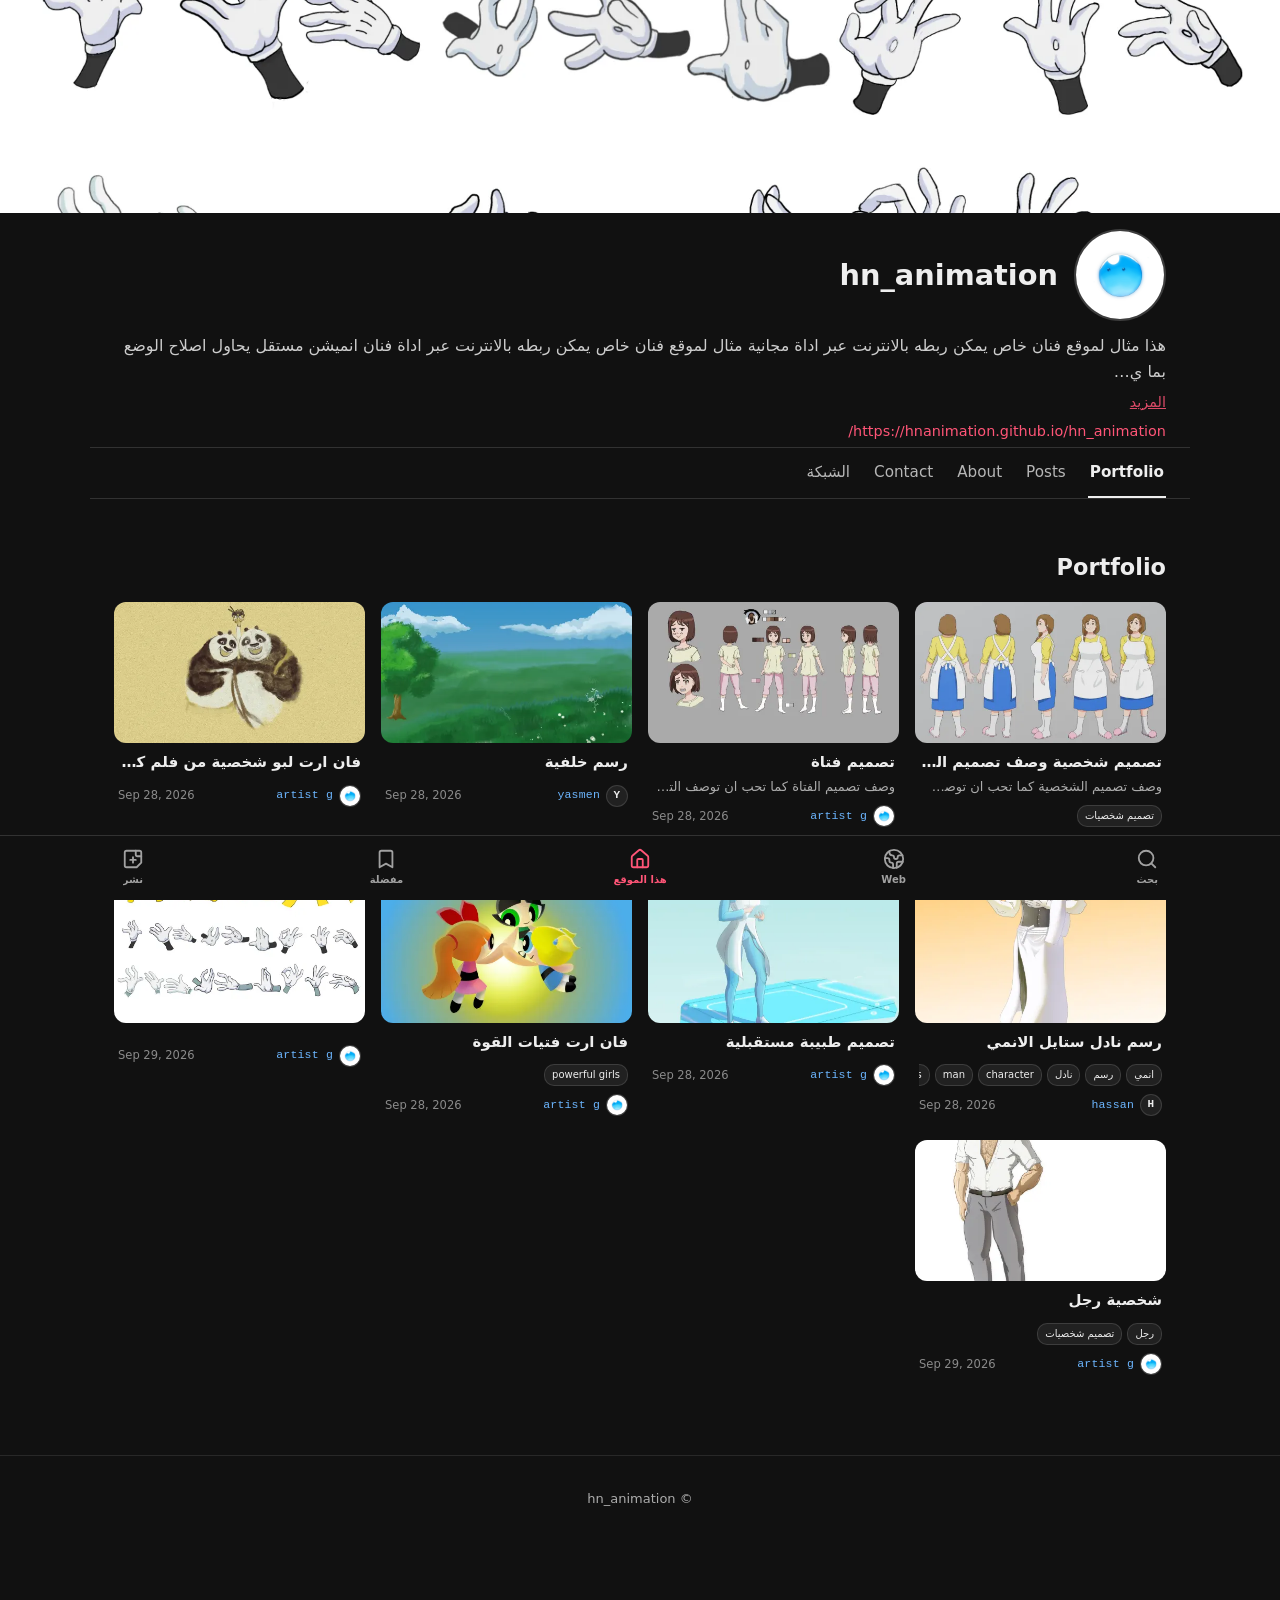
<file: index.html>
<!DOCTYPE html>
<html lang="ar" dir="rtl">
<head>
<meta charset="UTF-8" />
<meta name="viewport" content="width=device-width, initial-scale=1.0" />
<title>Portfolio — hn_animation</title>
<meta name="description" content="هذا مثال لموقع فنان خاص يمكن ربطه بالانترنت عبر اداة مجانية مثال لموقع فنان خاص يمكن ربطه بالانترنت عبر اداة فنان انميشن مستقل يحاول اصلاح الوضع بما يمكنه وحث ا" />
<meta property="og:type" content="website" />
<meta property="og:title" content="Portfolio — hn_animation" />
<meta property="og:description" content="هذا مثال لموقع فنان خاص يمكن ربطه بالانترنت عبر اداة مجانية مثال لموقع فنان خاص يمكن ربطه بالانترنت عبر اداة فنان انميشن مستقل يحاول اصلاح الوضع بما يمكنه وحث ا" />
<meta property="og:site_name" content="hn_animation" />
<meta property="og:url" content="https://hnanimation.github.io/hn_animation/" />
<meta property="og:image" content="https://hnanimation.github.io/hn_animation/assets/asset_media_382tfuzk.webp" />
<meta name="twitter:card" content="summary_large_image" />
<meta name="twitter:title" content="Portfolio — hn_animation" />
<meta name="twitter:description" content="هذا مثال لموقع فنان خاص يمكن ربطه بالانترنت عبر اداة مجانية مثال لموقع فنان خاص يمكن ربطه بالانترنت عبر اداة فنان انميشن مستقل يحاول اصلاح الوضع بما يمكنه وحث ا" />
<meta name="twitter:image" content="https://hnanimation.github.io/hn_animation/assets/asset_media_382tfuzk.webp" />
<meta name="google-site-verification" content="ZFaEbX-YOehGND-tZhYDIHF7L7ADKktGrsJJ5zwfCeo" />
<link rel="canonical" href="https://hnanimation.github.io/hn_animation/" />
<meta name="theme-color" content="#ff5577" />
<link rel="icon" href="assets/asset_media_382tfuzk.webp" />
<link rel="stylesheet" href="style.css" />
</head>
<body>
<header class="site-header">
  
    <div class="site-banner"><img src="assets/asset_media_f1xtdpiv.webp" alt="hn_animation" draggable="false" /></div>
    <div class="site-brand">
      <div class="site-brand-row">
        <img class="site-logo" src="assets/asset_media_382tfuzk.webp" alt="hn_animation" draggable="false" />
        <h1 class="site-name">hn_animation</h1>
      </div>
      
        <p class="site-description">
          <span class="desc-text">هذا مثال لموقع فنان خاص يمكن ربطه بالانترنت عبر اداة مجانية مثال لموقع فنان خاص يمكن ربطه بالانترنت عبر اداة فنان انميشن مستقل يحاول اصلاح الوضع بما ي…</span>
          <button class="desc-more" type="button"
            data-full-desc="هذا مثال لموقع فنان خاص يمكن ربطه بالانترنت عبر اداة مجانية مثال لموقع فنان خاص يمكن ربطه بالانترنت عبر اداة فنان انميشن مستقل يحاول اصلاح الوضع بما يمكنه وحث الاخرين على الاصلاح ايضا بشكل جماعي اكتب نبذة عنك هنا.هذا 
مثال لموقع فنان خاص يمكن ربطه بالانترنت عبر اداة مجانية
فنان انميشن مستقل يحاول اصلاح الوضع بما يمكنه وحث الاخرين على الاصلاح ايضا بشكل جماعي">المزيد</button>
        </p>
      <a class="site-link" href="https://hnanimation.github.io/hn_animation/" target="_blank" rel="noopener">https://hnanimation.github.io/hn_animation/</a>
    </div>
  
</header>
<nav class="site-nav">
  <a href="portfolio.html" class="active">Portfolio</a><a href="posts.html">Posts</a><a href="about.html">About</a><a href="contact.html">Contact</a><a href="network.html">الشبكة</a>
</nav>
<main>

      <section id="portfolio-20" class="section section-portfolio">
        <h2>Portfolio</h2>
        
    <div class="grid">
      
        <article class="card"
          data-webby-card
          data-title="تصميم شخصية وصف تصميم الشخصية كما تحب ان توصف التصميم يمكنك اضافة وصف مهما بلغ طوله والحديث كما تشاء هذا يلصح للمنشورا توالمقالات والاعمال الفنية وحتى البحوث"
          data-description="وصف تصميم الشخصية كما تحب ان توصف التصميم يمكنك اضافة وصف مهما بلغ طوله والحديث كما تشاء هذا يلصح للمنشورا توالمقالات والاعمال الفنية وحتى البحوث وصف تصميم الشخصية كما تحب ان توصف التصميم يمكنك اضافة وصف مهما بلغ طوله والحديث كما تشاء هذا يلصح للمنشورا توالمقالات والاعمال الفنية وحتى البحوث

وصف تصميم الشخصية كما تحب ان توصف التصميم يمكنك اضافة وصف مهما بلغ طوله والحديث كما تشاء هذا يلصح للمنشورا توالمقالات والاعمال الفنية وحتى البحوث

وصف تصميم الشخصية كما تحب ان توصف التصميم يمكنك اضافة وصف مهما بلغ طوله والحديث كما تشاء هذا يلصح للمنشورا توالمقالات والاعمال الفنية وحتى البحوث

وصف تصميم الشخصية كما تحب ان توصف التصميم يمكنك اضافة وصف مهما بلغ طوله والحديث كما تشاء هذا يلصح للمنشورا توالمقالات والاعمال الفنية وحتى البحوث

وصف تصميم الشخصية كما تحب ان توصف التصميم يمكنك اضافة وصف مهما بلغ طوله والحديث كما تشاء هذا يلصح للمنشورا توالمقالات والاعمال الفنية وحتى البحوث

وصف تصميم الشخصية كما تحب ان توصف التصميم يمكنك اضافة وصف مهما بلغ طوله والحديث كما تشاء هذا يلصح للمنشورا توالمقالات والاعمال الفنية وحتى البحوث

"
          data-image="assets/asset_media_la81n57x.webp"
          data-tags="تصميم شخصيات"
          data-date="Sep 28, 2026"
          data-author="artist g"
          data-author-image="assets/asset_media_382tfuzk.webp">
          <div class="card-media"><img class="card-image" src="assets/thumbs/asset_media_la81n57x.webp" alt="تصميم شخصية وصف تصميم الشخصية كما تحب ان توصف التصميم يمكنك اضافة وصف مهما بلغ طوله والحديث كما تشاء هذا يلصح للمنشورا توالمقالات والاعمال الفنية وحتى البحوث" loading="lazy" width="640" height="360" draggable="false" data-thumb-for="media_la81n57x" /></div>
          <div class="card-body">
            <h3 class="card-title">تصميم شخصية وصف تصميم الشخصية كما تحب ان توصف التصميم يمكنك اضافة وصف مهما بلغ طوله والحديث كما تشاء هذا يلصح للمنشورا توالمقالات والاعمال الفنية وحتى البحوث</h3>
            <p class="card-desc">وصف تصميم الشخصية كما تحب ان توصف التصميم يمكنك اضافة وصف مهما بلغ طوله والحديث كما تشاء هذا يلصح للمنشورا توالمقالات والاعمال الفنية وحتى البحوث وصف تصميم الشخصية كما تحب ان توصف التصميم يمكنك اضافة وصف مهما بلغ طوله والحديث كما تشاء هذا يلصح للمنشورا توالمقالات والاعمال الفنية وحتى البحوث

وصف تصميم الشخصية كما تحب ان توصف التصميم يمكنك اضافة وصف مهما بلغ طوله والحديث كما تشاء هذا يلصح للمنشورا توالمقالات والاعمال الفنية وحتى البحوث

وصف تصميم الشخصية كما تحب ان توصف التصميم يمكنك اضافة وصف مهما بلغ طوله والحديث كما تشاء هذا يلصح للمنشورا توالمقالات والاعمال الفنية وحتى البحوث

وصف تصميم الشخصية كما تحب ان توصف التصميم يمكنك اضافة وصف مهما بلغ طوله والحديث كما تشاء هذا يلصح للمنشورا توالمقالات والاعمال الفنية وحتى البحوث

وصف تصميم الشخصية كما تحب ان توصف التصميم يمكنك اضافة وصف مهما بلغ طوله والحديث كما تشاء هذا يلصح للمنشورا توالمقالات والاعمال الفنية وحتى البحوث

وصف تصميم الشخصية كما تحب ان توصف التصميم يمكنك اضافة وصف مهما بلغ طوله والحديث كما تشاء هذا يلصح للمنشورا توالمقالات والاعمال الفنية وحتى البحوث

</p>
            <div class="card-tags"><span class="tag">تصميم شخصيات</span></div>
            <div class="card-meta">
              <span class="card-author"><img class="card-author-avatar" src="assets/asset_media_382tfuzk.webp" alt="" draggable="false" width="22" height="22" /><span class="author-name">artist g</span></span>
              <span class="card-date">Sep 28, 2026</span>
            </div>
          </div>
        </article>
      
        <article class="card"
          data-webby-card
          data-title="تصميم فتاة"
          data-description="وصف تصميم الفتاة كما تحب ان توصف التصميم"
          data-image="assets/asset_media_8e1jfuwj.webp"
          data-tags=""
          data-date="Sep 28, 2026"
          data-author="artist g"
          data-author-image="assets/asset_media_382tfuzk.webp">
          <div class="card-media"><img class="card-image" src="assets/thumbs/asset_media_8e1jfuwj.webp" alt="تصميم فتاة" loading="lazy" width="640" height="360" draggable="false" data-thumb-for="media_8e1jfuwj" /></div>
          <div class="card-body">
            <h3 class="card-title">تصميم فتاة</h3>
            <p class="card-desc">وصف تصميم الفتاة كما تحب ان توصف التصميم</p>
            
            <div class="card-meta">
              <span class="card-author"><img class="card-author-avatar" src="assets/asset_media_382tfuzk.webp" alt="" draggable="false" width="22" height="22" /><span class="author-name">artist g</span></span>
              <span class="card-date">Sep 28, 2026</span>
            </div>
          </div>
        </article>
      
        <article class="card"
          data-webby-card
          data-title="رسم خلفية"
          data-description=""
          data-image="assets/asset_media_x3n60jgw.webp"
          data-tags=""
          data-date="Sep 28, 2026"
          data-author="yasmen"
          data-author-image="">
          <div class="card-media"><img class="card-image" src="assets/thumbs/asset_media_x3n60jgw.webp" alt="رسم خلفية" loading="lazy" width="640" height="360" draggable="false" data-thumb-for="media_x3n60jgw" /></div>
          <div class="card-body">
            <h3 class="card-title">رسم خلفية</h3>
            <p class="card-desc"></p>
            
            <div class="card-meta">
              <span class="card-author"><span class="card-author-avatar card-author-avatar-placeholder">y</span><span class="author-name">yasmen</span></span>
              <span class="card-date">Sep 28, 2026</span>
            </div>
          </div>
        </article>
      
        <article class="card"
          data-webby-card
          data-title="فان ارت لبو شخصية من فلم كونفو باندا"
          data-description=""
          data-image="assets/asset_media_q1b6otwb.webp"
          data-tags=""
          data-date="Sep 28, 2026"
          data-author="artist g"
          data-author-image="assets/asset_media_382tfuzk.webp">
          <div class="card-media"><img class="card-image" src="assets/thumbs/asset_media_q1b6otwb.webp" alt="فان ارت لبو شخصية من فلم كونفو باندا" loading="lazy" width="640" height="360" draggable="false" data-thumb-for="media_q1b6otwb" /></div>
          <div class="card-body">
            <h3 class="card-title">فان ارت لبو شخصية من فلم كونفو باندا</h3>
            <p class="card-desc"></p>
            
            <div class="card-meta">
              <span class="card-author"><img class="card-author-avatar" src="assets/asset_media_382tfuzk.webp" alt="" draggable="false" width="22" height="22" /><span class="author-name">artist g</span></span>
              <span class="card-date">Sep 28, 2026</span>
            </div>
          </div>
        </article>
      
        <article class="card"
          data-webby-card
          data-title="رسم نادل ستايل الانمي"
          data-description=""
          data-image="assets/asset_media_x8tglaz0.webp"
          data-tags="انمي,رسم,نادل,character,man,waters,anime,manga,manhow"
          data-date="Sep 28, 2026"
          data-author="hassan"
          data-author-image="">
          <div class="card-media"><img class="card-image" src="assets/thumbs/asset_media_x8tglaz0.webp" alt="رسم نادل ستايل الانمي" loading="lazy" width="640" height="360" draggable="false" data-thumb-for="media_x8tglaz0" /></div>
          <div class="card-body">
            <h3 class="card-title">رسم نادل ستايل الانمي</h3>
            <p class="card-desc"></p>
            <div class="card-tags"><span class="tag">انمي</span><span class="tag">رسم</span><span class="tag">نادل</span><span class="tag">character</span><span class="tag">man</span><span class="tag">waters</span><span class="tag">anime</span><span class="tag">manga</span><span class="tag">manhow</span></div>
            <div class="card-meta">
              <span class="card-author"><span class="card-author-avatar card-author-avatar-placeholder">h</span><span class="author-name">hassan</span></span>
              <span class="card-date">Sep 28, 2026</span>
            </div>
          </div>
        </article>
      
        <article class="card"
          data-webby-card
          data-title="تصميم طبيبة مستقبلية"
          data-description=""
          data-image="assets/asset_media_nt75z5es.webp"
          data-tags=""
          data-date="Sep 28, 2026"
          data-author="artist g"
          data-author-image="assets/asset_media_382tfuzk.webp">
          <div class="card-media"><img class="card-image" src="assets/thumbs/asset_media_nt75z5es.webp" alt="تصميم طبيبة مستقبلية" loading="lazy" width="640" height="360" draggable="false" data-thumb-for="media_nt75z5es" /></div>
          <div class="card-body">
            <h3 class="card-title">تصميم طبيبة مستقبلية</h3>
            <p class="card-desc"></p>
            
            <div class="card-meta">
              <span class="card-author"><img class="card-author-avatar" src="assets/asset_media_382tfuzk.webp" alt="" draggable="false" width="22" height="22" /><span class="author-name">artist g</span></span>
              <span class="card-date">Sep 28, 2026</span>
            </div>
          </div>
        </article>
      
        <article class="card"
          data-webby-card
          data-title="فان ارت فتيات القوة"
          data-description=""
          data-image="assets/asset_media_dgc6q1f7.webp"
          data-tags="powerful girls"
          data-date="Sep 28, 2026"
          data-author="artist g"
          data-author-image="assets/asset_media_382tfuzk.webp">
          <div class="card-media"><img class="card-image" src="assets/thumbs/asset_media_dgc6q1f7.webp" alt="فان ارت فتيات القوة" loading="lazy" width="640" height="360" draggable="false" data-thumb-for="media_dgc6q1f7" /></div>
          <div class="card-body">
            <h3 class="card-title">فان ارت فتيات القوة</h3>
            <p class="card-desc"></p>
            <div class="card-tags"><span class="tag">powerful girls</span></div>
            <div class="card-meta">
              <span class="card-author"><img class="card-author-avatar" src="assets/asset_media_382tfuzk.webp" alt="" draggable="false" width="22" height="22" /><span class="author-name">artist g</span></span>
              <span class="card-date">Sep 28, 2026</span>
            </div>
          </div>
        </article>
      
        <article class="card"
          data-webby-card
          data-title=""
          data-description=""
          data-image="assets/asset_media_f1xtdpiv.webp"
          data-tags=""
          data-date="Sep 29, 2026"
          data-author="artist g"
          data-author-image="assets/asset_media_382tfuzk.webp">
          <div class="card-media"><img class="card-image" src="assets/thumbs/asset_media_f1xtdpiv.webp" alt="" loading="lazy" width="640" height="360" draggable="false" data-thumb-for="media_f1xtdpiv" /></div>
          <div class="card-body">
            <h3 class="card-title"></h3>
            <p class="card-desc"></p>
            
            <div class="card-meta">
              <span class="card-author"><img class="card-author-avatar" src="assets/asset_media_382tfuzk.webp" alt="" draggable="false" width="22" height="22" /><span class="author-name">artist g</span></span>
              <span class="card-date">Sep 29, 2026</span>
            </div>
          </div>
        </article>
      
        <article class="card"
          data-webby-card
          data-title="شخصية رجل"
          data-description=""
          data-image="assets/asset_media_dez2zsyw.webp"
          data-tags="رجل,تصميم شخصيات"
          data-date="Sep 29, 2026"
          data-author="artist g"
          data-author-image="assets/asset_media_382tfuzk.webp">
          <div class="card-media"><img class="card-image" src="assets/thumbs/asset_media_dez2zsyw.webp" alt="شخصية رجل" loading="lazy" width="640" height="360" draggable="false" data-thumb-for="media_dez2zsyw" /></div>
          <div class="card-body">
            <h3 class="card-title">شخصية رجل</h3>
            <p class="card-desc"></p>
            <div class="card-tags"><span class="tag">رجل</span><span class="tag">تصميم شخصيات</span></div>
            <div class="card-meta">
              <span class="card-author"><img class="card-author-avatar" src="assets/asset_media_382tfuzk.webp" alt="" draggable="false" width="22" height="22" /><span class="author-name">artist g</span></span>
              <span class="card-date">Sep 29, 2026</span>
            </div>
          </div>
        </article>
      
    </div>
  
      </section>
</main>
<footer class="site-footer">
  <p>© hn_animation</p>
</footer>



<dialog id="webby-card-modal" class="wcm" aria-label="Card details">
  <button class="wcm-close" type="button" aria-label="Close">✕</button>
  <div class="wcm-scroll">
    <img class="wcm-image" alt="" draggable="false" />
    <h2 class="wcm-title"></h2>
    <div class="wcm-meta"></div>
    <p class="wcm-desc"></p>
    <div class="wcm-tags"></div>
  </div>
</dialog>
<dialog id="webby-desc-modal" class="wcm" aria-label="Site description">
  <button class="wdm-close" type="button" aria-label="Close">✕</button>
  <div class="wcm-scroll">
    <h2 class="wcm-title">الوصف</h2>
    <p class="wdm-body"></p>
  </div>
</dialog>
<script src="script.js"></script>
</body>
</html>
</file>
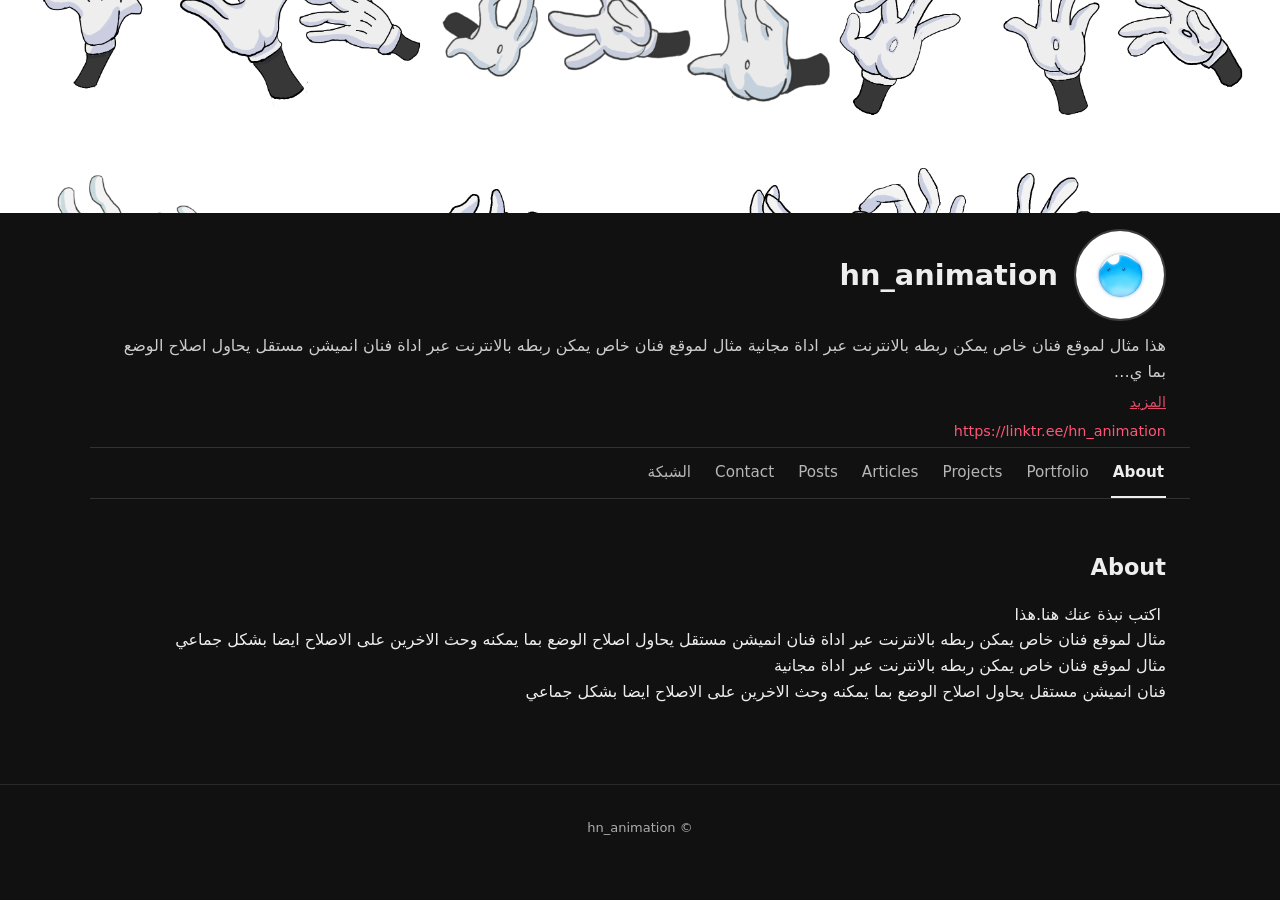
<file: hn_animation/index.html>
<!DOCTYPE html>
<html lang="ar" dir="rtl">
<head>
<meta charset="UTF-8" />
<meta name="viewport" content="width=device-width, initial-scale=1.0" />
<title>About — hn_animation</title>
<meta name="description" content="هذا مثال لموقع فنان خاص يمكن ربطه بالانترنت عبر اداة مجانية مثال لموقع فنان خاص يمكن ربطه بالانترنت عبر اداة فنان انميشن مستقل يحاول اصلاح الوضع بما يمكنه وحث ا" />
<meta property="og:type" content="website" />
<meta property="og:title" content="About — hn_animation" />
<meta property="og:description" content="هذا مثال لموقع فنان خاص يمكن ربطه بالانترنت عبر اداة مجانية مثال لموقع فنان خاص يمكن ربطه بالانترنت عبر اداة فنان انميشن مستقل يحاول اصلاح الوضع بما يمكنه وحث ا" />
<meta property="og:site_name" content="hn_animation" />
<meta property="og:url" content="https://linktr.ee/hn_animation/" />
<meta property="og:image" content="https://linktr.ee/hn_animation/assets/asset_media_382tfuzk.png" />
<meta name="twitter:card" content="summary_large_image" />
<meta name="twitter:title" content="About — hn_animation" />
<meta name="twitter:description" content="هذا مثال لموقع فنان خاص يمكن ربطه بالانترنت عبر اداة مجانية مثال لموقع فنان خاص يمكن ربطه بالانترنت عبر اداة فنان انميشن مستقل يحاول اصلاح الوضع بما يمكنه وحث ا" />
<meta name="twitter:image" content="https://linktr.ee/hn_animation/assets/asset_media_382tfuzk.png" />
<link rel="canonical" href="https://linktr.ee/hn_animation/" />
<meta name="theme-color" content="#ff5577" />
<link rel="icon" href="assets/asset_media_382tfuzk.png" />
<link rel="stylesheet" href="style.css" />
</head>
<body>
<header class="site-header">
  
    <div class="site-banner"><img src="assets/asset_media_f1xtdpiv.png" alt="hn_animation" draggable="false" /></div>
    <div class="site-brand">
      <div class="site-brand-row">
        <img class="site-logo" src="assets/asset_media_382tfuzk.png" alt="hn_animation" draggable="false" />
        <h1 class="site-name">hn_animation</h1>
      </div>
      
        <p class="site-description">
          <span class="desc-text">هذا مثال لموقع فنان خاص يمكن ربطه بالانترنت عبر اداة مجانية مثال لموقع فنان خاص يمكن ربطه بالانترنت عبر اداة فنان انميشن مستقل يحاول اصلاح الوضع بما ي…</span>
          <button class="desc-more" type="button"
            data-full-desc="هذا مثال لموقع فنان خاص يمكن ربطه بالانترنت عبر اداة مجانية مثال لموقع فنان خاص يمكن ربطه بالانترنت عبر اداة فنان انميشن مستقل يحاول اصلاح الوضع بما يمكنه وحث الاخرين على الاصلاح ايضا بشكل جماعي اكتب نبذة عنك هنا.هذا 
مثال لموقع فنان خاص يمكن ربطه بالانترنت عبر اداة مجانية
فنان انميشن مستقل يحاول اصلاح الوضع بما يمكنه وحث الاخرين على الاصلاح ايضا بشكل جماعي">المزيد</button>
        </p>
      <a class="site-link" href="https://linktr.ee/hn_animation" target="_blank" rel="noopener">https://linktr.ee/hn_animation</a>
    </div>
  
</header>
<nav class="site-nav">
  <a href="about.html" class="active">About</a><a href="portfolio.html">Portfolio</a><a href="projects.html">Projects</a><a href="articles.html">Articles</a><a href="posts.html">Posts</a><a href="contact.html">Contact</a><a href="network.html">الشبكة</a>
</nav>
<main>

      <section id="about-10" class="section section-about">
        <h2>About</h2>
        <p> اكتب نبذة عنك هنا.هذا 
مثال لموقع فنان خاص يمكن ربطه بالانترنت عبر اداة فنان انميشن مستقل يحاول اصلاح الوضع بما يمكنه وحث الاخرين على الاصلاح ايضا بشكل جماعي
مثال لموقع فنان خاص يمكن ربطه بالانترنت عبر اداة مجانية
فنان انميشن مستقل يحاول اصلاح الوضع بما يمكنه وحث الاخرين على الاصلاح ايضا بشكل جماعي</p>
      </section>
</main>
<footer class="site-footer">
  <p>© hn_animation</p>
</footer>

<dialog id="webby-card-modal" class="wcm" aria-label="Card details">
  <button class="wcm-close" type="button" aria-label="Close">✕</button>
  <div class="wcm-scroll">
    <img class="wcm-image" alt="" draggable="false" />
    <h2 class="wcm-title"></h2>
    <div class="wcm-meta"></div>
    <p class="wcm-desc"></p>
    <div class="wcm-tags"></div>
  </div>
</dialog>
<dialog id="webby-desc-modal" class="wcm" aria-label="Site description">
  <button class="wdm-close" type="button" aria-label="Close">✕</button>
  <div class="wcm-scroll">
    <h2 class="wcm-title">الوصف</h2>
    <p class="wdm-body"></p>
  </div>
</dialog>
<script src="script.js"></script>
</body>
</html>
</file>
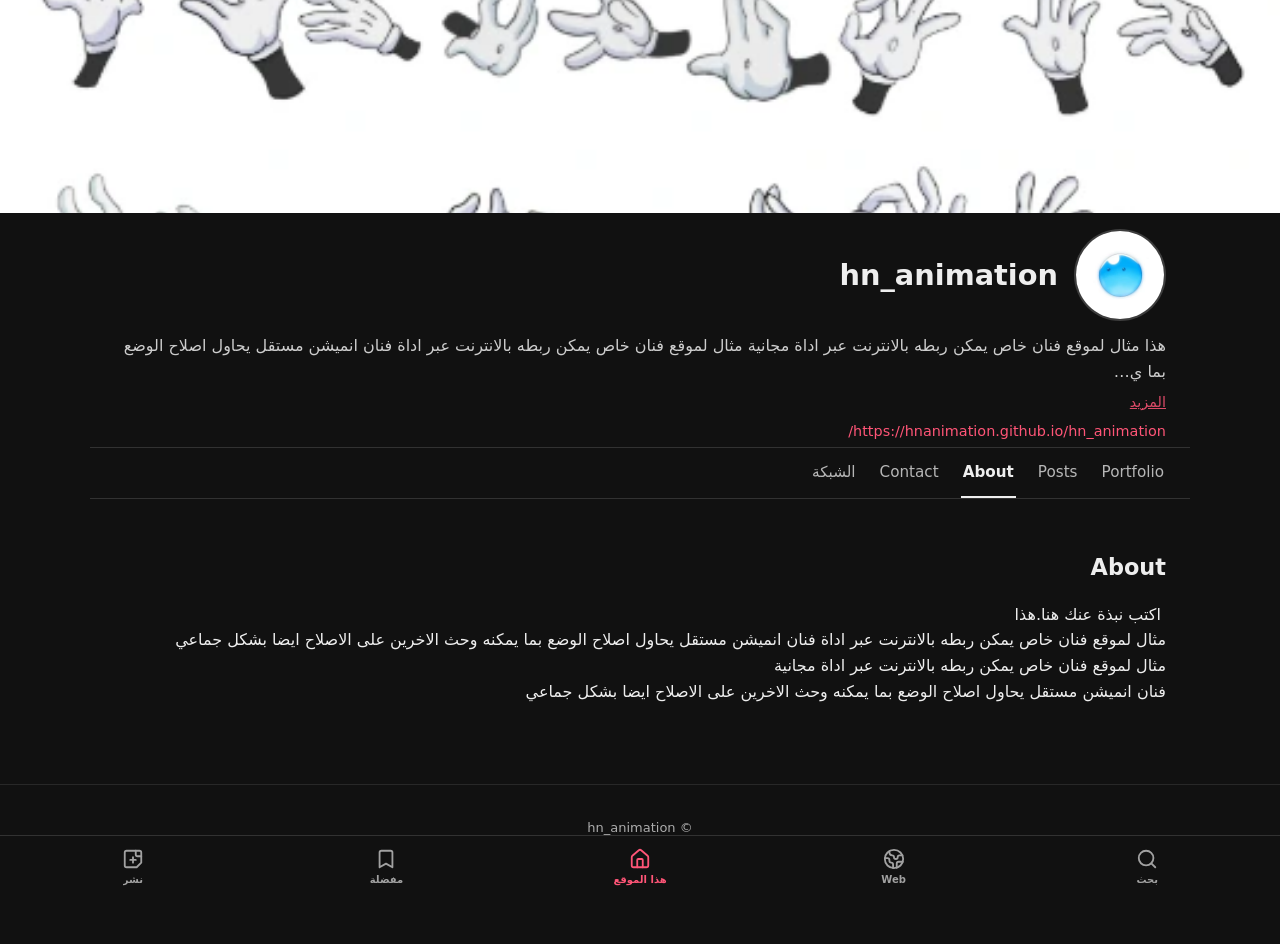
<file: about.html>
<!DOCTYPE html>
<html lang="ar" dir="rtl">
<head>
<meta charset="UTF-8" />
<meta name="viewport" content="width=device-width, initial-scale=1.0" />
<title>About — hn_animation</title>
<meta name="description" content="اكتب نبذة عنك هنا.هذا مثال لموقع فنان خاص يمكن ربطه بالانترنت عبر اداة فنان انميشن مستقل يحاول اصلاح الوضع بما يمكنه وحث الاخرين على الاصلاح ايضا بشكل جماعي مثا" />
<meta property="og:type" content="website" />
<meta property="og:title" content="About — hn_animation" />
<meta property="og:description" content="اكتب نبذة عنك هنا.هذا مثال لموقع فنان خاص يمكن ربطه بالانترنت عبر اداة فنان انميشن مستقل يحاول اصلاح الوضع بما يمكنه وحث الاخرين على الاصلاح ايضا بشكل جماعي مثا" />
<meta property="og:site_name" content="hn_animation" />
<meta property="og:url" content="https://hnanimation.github.io/hn_animation/about.html" />
<meta property="og:image" content="https://hnanimation.github.io/hn_animation/assets/asset_media_382tfuzk.webp" />
<meta name="twitter:card" content="summary_large_image" />
<meta name="twitter:title" content="About — hn_animation" />
<meta name="twitter:description" content="اكتب نبذة عنك هنا.هذا مثال لموقع فنان خاص يمكن ربطه بالانترنت عبر اداة فنان انميشن مستقل يحاول اصلاح الوضع بما يمكنه وحث الاخرين على الاصلاح ايضا بشكل جماعي مثا" />
<meta name="twitter:image" content="https://hnanimation.github.io/hn_animation/assets/asset_media_382tfuzk.webp" />
<link rel="canonical" href="https://hnanimation.github.io/hn_animation/about.html" />
<meta name="theme-color" content="#ff5577" />
<link rel="icon" href="assets/asset_media_382tfuzk.webp" />
<link rel="stylesheet" href="style.css" />
</head>
<body>
<header class="site-header">
  
    <div class="site-banner"><img src="assets/banner.webp" alt="hn_animation" draggable="false" /></div>
    <div class="site-brand">
      <div class="site-brand-row">
        <img class="site-logo" src="assets/logo.webp" alt="hn_animation" draggable="false" />
        <h1 class="site-name">hn_animation</h1>
      </div>
      
        <p class="site-description">
          <span class="desc-text">هذا مثال لموقع فنان خاص يمكن ربطه بالانترنت عبر اداة مجانية مثال لموقع فنان خاص يمكن ربطه بالانترنت عبر اداة فنان انميشن مستقل يحاول اصلاح الوضع بما ي…</span>
          <button class="desc-more" type="button"
            data-full-desc="هذا مثال لموقع فنان خاص يمكن ربطه بالانترنت عبر اداة مجانية مثال لموقع فنان خاص يمكن ربطه بالانترنت عبر اداة فنان انميشن مستقل يحاول اصلاح الوضع بما يمكنه وحث الاخرين على الاصلاح ايضا بشكل جماعي اكتب نبذة عنك هنا.هذا 
مثال لموقع فنان خاص يمكن ربطه بالانترنت عبر اداة مجانية
فنان انميشن مستقل يحاول اصلاح الوضع بما يمكنه وحث الاخرين على الاصلاح ايضا بشكل جماعي">المزيد</button>
        </p>
      <a class="site-link" href="https://hnanimation.github.io/hn_animation/" target="_blank" rel="noopener">https://hnanimation.github.io/hn_animation/</a>
    </div>
  
</header>
<nav class="site-nav">
  <a href="portfolio.html">Portfolio</a><a href="posts.html">Posts</a><a href="about.html" class="active">About</a><a href="contact.html">Contact</a><a href="network.html">الشبكة</a>
</nav>
<main>

      <section id="about-10" class="section section-about">
        <h2>About</h2>
        <p> اكتب نبذة عنك هنا.هذا 
مثال لموقع فنان خاص يمكن ربطه بالانترنت عبر اداة فنان انميشن مستقل يحاول اصلاح الوضع بما يمكنه وحث الاخرين على الاصلاح ايضا بشكل جماعي
مثال لموقع فنان خاص يمكن ربطه بالانترنت عبر اداة مجانية
فنان انميشن مستقل يحاول اصلاح الوضع بما يمكنه وحث الاخرين على الاصلاح ايضا بشكل جماعي</p>
      </section>
</main>
<footer class="site-footer">
  <p>© hn_animation</p>
</footer>



<dialog id="webby-card-modal" class="wcm" aria-label="Card details">
  <button class="wcm-close" type="button" aria-label="Close">✕</button>
  <div class="wcm-scroll">
    <img class="wcm-image" alt="" draggable="false" />
    <h2 class="wcm-title"></h2>
    <div class="wcm-meta"></div>
    <p class="wcm-desc"></p>
    <div class="wcm-tags"></div>
  </div>
</dialog>
<dialog id="webby-desc-modal" class="wcm" aria-label="Site description">
  <button class="wdm-close" type="button" aria-label="Close">✕</button>
  <div class="wcm-scroll">
    <h2 class="wcm-title">الوصف</h2>
    <p class="wdm-body"></p>
  </div>
</dialog>
<script src="script.js"></script>
</body>
</html>
</file>
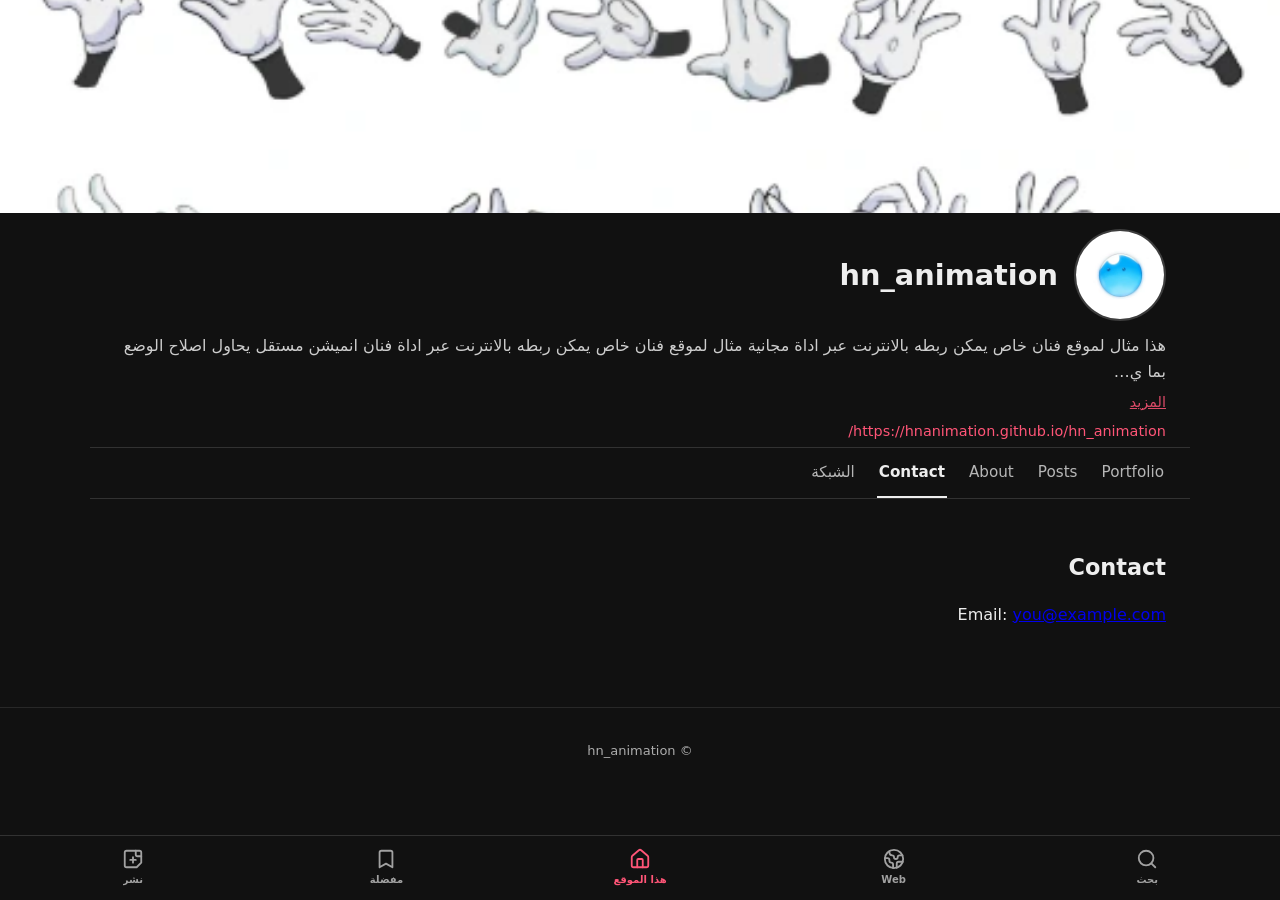
<file: contact.html>
<!DOCTYPE html>
<html lang="ar" dir="rtl">
<head>
<meta charset="UTF-8" />
<meta name="viewport" content="width=device-width, initial-scale=1.0" />
<title>Contact — hn_animation</title>
<meta name="description" content="هذا مثال لموقع فنان خاص يمكن ربطه بالانترنت عبر اداة مجانية مثال لموقع فنان خاص يمكن ربطه بالانترنت عبر اداة فنان انميشن مستقل يحاول اصلاح الوضع بما يمكنه وحث ا" />
<meta property="og:type" content="website" />
<meta property="og:title" content="Contact — hn_animation" />
<meta property="og:description" content="هذا مثال لموقع فنان خاص يمكن ربطه بالانترنت عبر اداة مجانية مثال لموقع فنان خاص يمكن ربطه بالانترنت عبر اداة فنان انميشن مستقل يحاول اصلاح الوضع بما يمكنه وحث ا" />
<meta property="og:site_name" content="hn_animation" />
<meta property="og:url" content="https://hnanimation.github.io/hn_animation/contact.html" />
<meta property="og:image" content="https://hnanimation.github.io/hn_animation/assets/asset_media_382tfuzk.webp" />
<meta name="twitter:card" content="summary_large_image" />
<meta name="twitter:title" content="Contact — hn_animation" />
<meta name="twitter:description" content="هذا مثال لموقع فنان خاص يمكن ربطه بالانترنت عبر اداة مجانية مثال لموقع فنان خاص يمكن ربطه بالانترنت عبر اداة فنان انميشن مستقل يحاول اصلاح الوضع بما يمكنه وحث ا" />
<meta name="twitter:image" content="https://hnanimation.github.io/hn_animation/assets/asset_media_382tfuzk.webp" />
<link rel="canonical" href="https://hnanimation.github.io/hn_animation/contact.html" />
<meta name="theme-color" content="#ff5577" />
<link rel="icon" href="assets/asset_media_382tfuzk.webp" />
<link rel="stylesheet" href="style.css" />
</head>
<body>
<header class="site-header">
  
    <div class="site-banner"><img src="assets/banner.webp" alt="hn_animation" draggable="false" /></div>
    <div class="site-brand">
      <div class="site-brand-row">
        <img class="site-logo" src="assets/logo.webp" alt="hn_animation" draggable="false" />
        <h1 class="site-name">hn_animation</h1>
      </div>
      
        <p class="site-description">
          <span class="desc-text">هذا مثال لموقع فنان خاص يمكن ربطه بالانترنت عبر اداة مجانية مثال لموقع فنان خاص يمكن ربطه بالانترنت عبر اداة فنان انميشن مستقل يحاول اصلاح الوضع بما ي…</span>
          <button class="desc-more" type="button"
            data-full-desc="هذا مثال لموقع فنان خاص يمكن ربطه بالانترنت عبر اداة مجانية مثال لموقع فنان خاص يمكن ربطه بالانترنت عبر اداة فنان انميشن مستقل يحاول اصلاح الوضع بما يمكنه وحث الاخرين على الاصلاح ايضا بشكل جماعي اكتب نبذة عنك هنا.هذا 
مثال لموقع فنان خاص يمكن ربطه بالانترنت عبر اداة مجانية
فنان انميشن مستقل يحاول اصلاح الوضع بما يمكنه وحث الاخرين على الاصلاح ايضا بشكل جماعي">المزيد</button>
        </p>
      <a class="site-link" href="https://hnanimation.github.io/hn_animation/" target="_blank" rel="noopener">https://hnanimation.github.io/hn_animation/</a>
    </div>
  
</header>
<nav class="site-nav">
  <a href="portfolio.html">Portfolio</a><a href="posts.html">Posts</a><a href="about.html">About</a><a href="contact.html" class="active">Contact</a><a href="network.html">الشبكة</a>
</nav>
<main>

      <section id="contact-60" class="section section-contact">
        <h2>Contact</h2>
        <p>Email: <a href="mailto:you@example.com">you@example.com</a></p>
      </section>
</main>
<footer class="site-footer">
  <p>© hn_animation</p>
</footer>



<dialog id="webby-card-modal" class="wcm" aria-label="Card details">
  <button class="wcm-close" type="button" aria-label="Close">✕</button>
  <div class="wcm-scroll">
    <img class="wcm-image" alt="" draggable="false" />
    <h2 class="wcm-title"></h2>
    <div class="wcm-meta"></div>
    <p class="wcm-desc"></p>
    <div class="wcm-tags"></div>
  </div>
</dialog>
<dialog id="webby-desc-modal" class="wcm" aria-label="Site description">
  <button class="wdm-close" type="button" aria-label="Close">✕</button>
  <div class="wcm-scroll">
    <h2 class="wcm-title">الوصف</h2>
    <p class="wdm-body"></p>
  </div>
</dialog>
<script src="script.js"></script>
</body>
</html>
</file>
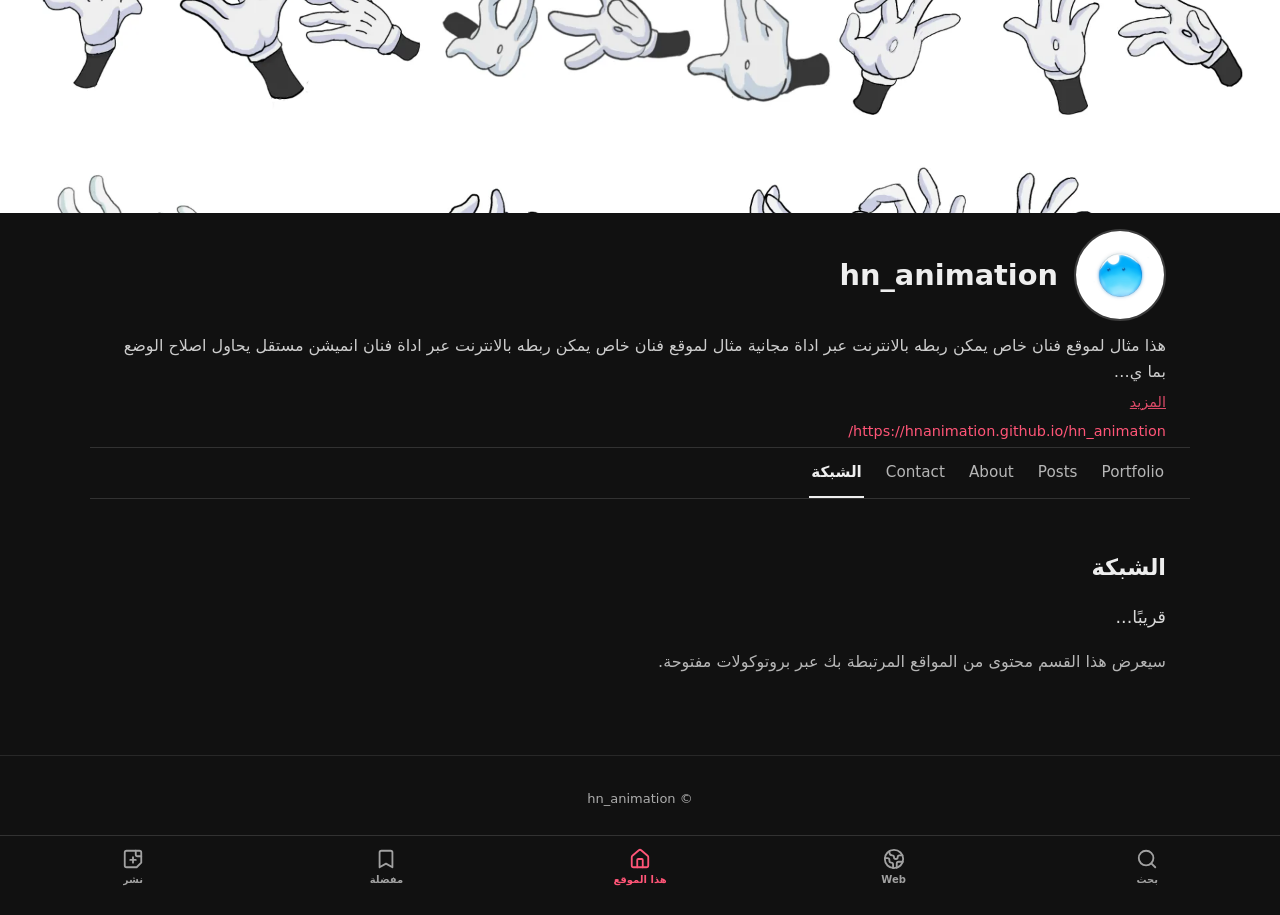
<file: network.html>
<!DOCTYPE html>
<html lang="ar" dir="rtl">
<head>
<meta charset="UTF-8" />
<meta name="viewport" content="width=device-width, initial-scale=1.0" />
<title>الشبكة — hn_animation</title>
<meta name="description" content="هذا مثال لموقع فنان خاص يمكن ربطه بالانترنت عبر اداة مجانية مثال لموقع فنان خاص يمكن ربطه بالانترنت عبر اداة فنان انميشن مستقل يحاول اصلاح الوضع بما يمكنه وحث ا" />
<meta property="og:type" content="website" />
<meta property="og:title" content="الشبكة — hn_animation" />
<meta property="og:description" content="هذا مثال لموقع فنان خاص يمكن ربطه بالانترنت عبر اداة مجانية مثال لموقع فنان خاص يمكن ربطه بالانترنت عبر اداة فنان انميشن مستقل يحاول اصلاح الوضع بما يمكنه وحث ا" />
<meta property="og:site_name" content="hn_animation" />
<meta property="og:url" content="https://hnanimation.github.io/hn_animation/network.html" />
<meta property="og:image" content="https://hnanimation.github.io/hn_animation/assets/asset_media_382tfuzk.webp" />
<meta name="twitter:card" content="summary_large_image" />
<meta name="twitter:title" content="الشبكة — hn_animation" />
<meta name="twitter:description" content="هذا مثال لموقع فنان خاص يمكن ربطه بالانترنت عبر اداة مجانية مثال لموقع فنان خاص يمكن ربطه بالانترنت عبر اداة فنان انميشن مستقل يحاول اصلاح الوضع بما يمكنه وحث ا" />
<meta name="twitter:image" content="https://hnanimation.github.io/hn_animation/assets/asset_media_382tfuzk.webp" />
<link rel="canonical" href="https://hnanimation.github.io/hn_animation/network.html" />
<meta name="theme-color" content="#ff5577" />
<link rel="icon" href="assets/asset_media_382tfuzk.webp" />
<link rel="stylesheet" href="style.css" />
</head>
<body>
<header class="site-header">
  
    <div class="site-banner"><img src="assets/asset_media_f1xtdpiv.webp" alt="hn_animation" draggable="false" /></div>
    <div class="site-brand">
      <div class="site-brand-row">
        <img class="site-logo" src="assets/asset_media_382tfuzk.webp" alt="hn_animation" draggable="false" />
        <h1 class="site-name">hn_animation</h1>
      </div>
      
        <p class="site-description">
          <span class="desc-text">هذا مثال لموقع فنان خاص يمكن ربطه بالانترنت عبر اداة مجانية مثال لموقع فنان خاص يمكن ربطه بالانترنت عبر اداة فنان انميشن مستقل يحاول اصلاح الوضع بما ي…</span>
          <button class="desc-more" type="button"
            data-full-desc="هذا مثال لموقع فنان خاص يمكن ربطه بالانترنت عبر اداة مجانية مثال لموقع فنان خاص يمكن ربطه بالانترنت عبر اداة فنان انميشن مستقل يحاول اصلاح الوضع بما يمكنه وحث الاخرين على الاصلاح ايضا بشكل جماعي اكتب نبذة عنك هنا.هذا 
مثال لموقع فنان خاص يمكن ربطه بالانترنت عبر اداة مجانية
فنان انميشن مستقل يحاول اصلاح الوضع بما يمكنه وحث الاخرين على الاصلاح ايضا بشكل جماعي">المزيد</button>
        </p>
      <a class="site-link" href="https://hnanimation.github.io/hn_animation/" target="_blank" rel="noopener">https://hnanimation.github.io/hn_animation/</a>
    </div>
  
</header>
<nav class="site-nav">
  <a href="portfolio.html">Portfolio</a><a href="posts.html">Posts</a><a href="about.html">About</a><a href="contact.html">Contact</a><a href="network.html" class="active">الشبكة</a>
</nav>
<main>

    <section class="section section-network">
      <h2>الشبكة</h2>
      <p class="lead">قريبًا...</p>
      <p class="network-desc">سيعرض هذا القسم محتوى من المواقع المرتبطة بك عبر بروتوكولات مفتوحة.</p>
    </section>
</main>
<footer class="site-footer">
  <p>© hn_animation</p>
</footer>



<dialog id="webby-card-modal" class="wcm" aria-label="Card details">
  <button class="wcm-close" type="button" aria-label="Close">✕</button>
  <div class="wcm-scroll">
    <img class="wcm-image" alt="" draggable="false" />
    <h2 class="wcm-title"></h2>
    <div class="wcm-meta"></div>
    <p class="wcm-desc"></p>
    <div class="wcm-tags"></div>
  </div>
</dialog>
<dialog id="webby-desc-modal" class="wcm" aria-label="Site description">
  <button class="wdm-close" type="button" aria-label="Close">✕</button>
  <div class="wcm-scroll">
    <h2 class="wcm-title">الوصف</h2>
    <p class="wdm-body"></p>
  </div>
</dialog>
<script src="script.js"></script>
</body>
</html>
</file>
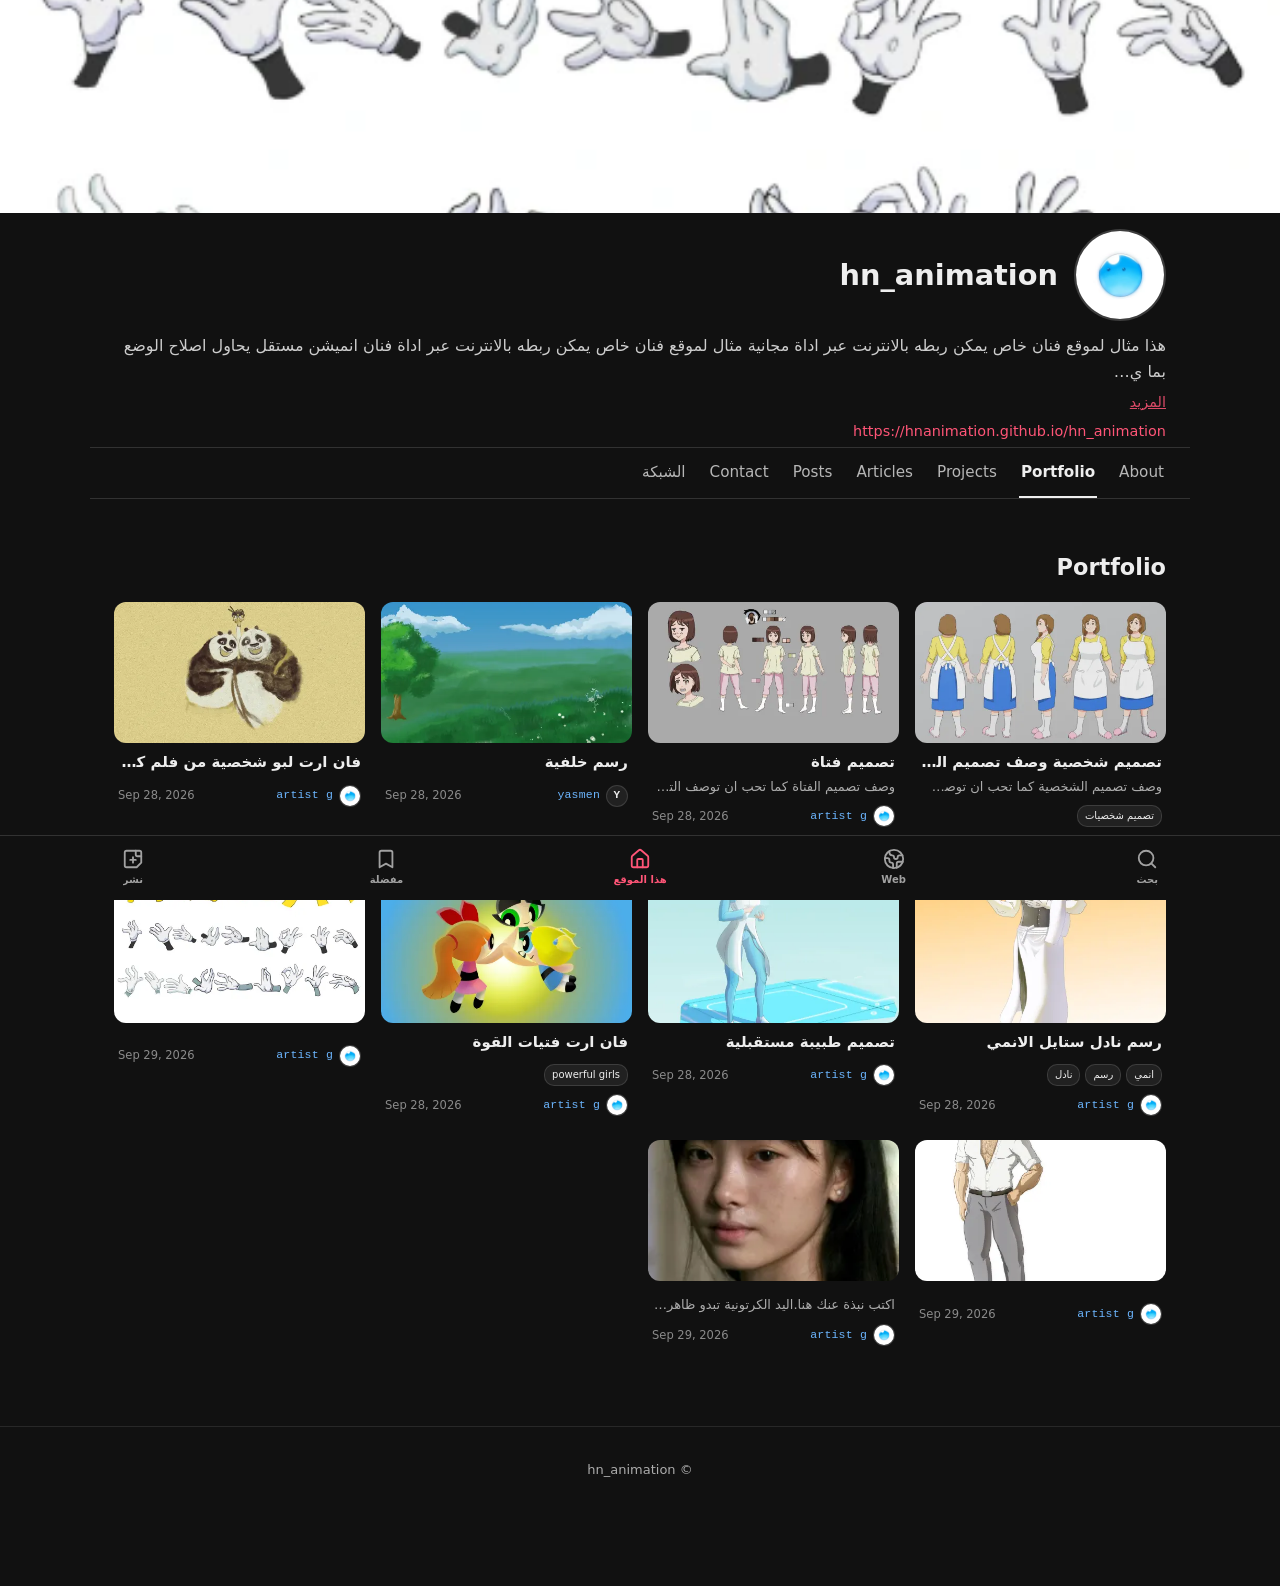
<file: portfolio.html>
<!DOCTYPE html>
<html lang="ar" dir="rtl">
<head>
<meta charset="UTF-8" />
<meta name="viewport" content="width=device-width, initial-scale=1.0" />
<title>Portfolio — hn_animation</title>
<meta name="description" content="هذا مثال لموقع فنان خاص يمكن ربطه بالانترنت عبر اداة مجانية مثال لموقع فنان خاص يمكن ربطه بالانترنت عبر اداة فنان انميشن مستقل يحاول اصلاح الوضع بما يمكنه وحث ا" />
<meta property="og:type" content="website" />
<meta property="og:title" content="Portfolio — hn_animation" />
<meta property="og:description" content="هذا مثال لموقع فنان خاص يمكن ربطه بالانترنت عبر اداة مجانية مثال لموقع فنان خاص يمكن ربطه بالانترنت عبر اداة فنان انميشن مستقل يحاول اصلاح الوضع بما يمكنه وحث ا" />
<meta property="og:site_name" content="hn_animation" />
<meta property="og:url" content="https://hnanimation.github.io/hn_animation/portfolio.html" />
<meta property="og:image" content="https://hnanimation.github.io/hn_animation/assets/asset_media_382tfuzk.webp" />
<meta name="twitter:card" content="summary_large_image" />
<meta name="twitter:title" content="Portfolio — hn_animation" />
<meta name="twitter:description" content="هذا مثال لموقع فنان خاص يمكن ربطه بالانترنت عبر اداة مجانية مثال لموقع فنان خاص يمكن ربطه بالانترنت عبر اداة فنان انميشن مستقل يحاول اصلاح الوضع بما يمكنه وحث ا" />
<meta name="twitter:image" content="https://hnanimation.github.io/hn_animation/assets/asset_media_382tfuzk.webp" />
<link rel="canonical" href="https://hnanimation.github.io/hn_animation/portfolio.html" />
<meta name="theme-color" content="#ff5577" />
<link rel="icon" href="assets/asset_media_382tfuzk.webp" />
<link rel="stylesheet" href="style.css" />
</head>
<body>
<header class="site-header">
  
    <div class="site-banner"><img src="assets/banner.webp" alt="hn_animation" draggable="false" /></div>
    <div class="site-brand">
      <div class="site-brand-row">
        <img class="site-logo" src="assets/logo.webp" alt="hn_animation" draggable="false" />
        <h1 class="site-name">hn_animation</h1>
      </div>
      
        <p class="site-description">
          <span class="desc-text">هذا مثال لموقع فنان خاص يمكن ربطه بالانترنت عبر اداة مجانية مثال لموقع فنان خاص يمكن ربطه بالانترنت عبر اداة فنان انميشن مستقل يحاول اصلاح الوضع بما ي…</span>
          <button class="desc-more" type="button"
            data-full-desc="هذا مثال لموقع فنان خاص يمكن ربطه بالانترنت عبر اداة مجانية مثال لموقع فنان خاص يمكن ربطه بالانترنت عبر اداة فنان انميشن مستقل يحاول اصلاح الوضع بما يمكنه وحث الاخرين على الاصلاح ايضا بشكل جماعي اكتب نبذة عنك هنا.هذا 
مثال لموقع فنان خاص يمكن ربطه بالانترنت عبر اداة مجانية
فنان انميشن مستقل يحاول اصلاح الوضع بما يمكنه وحث الاخرين على الاصلاح ايضا بشكل جماعي">المزيد</button>
        </p>
      <a class="site-link" href="https://hnanimation.github.io/hn_animation" target="_blank" rel="noopener">https://hnanimation.github.io/hn_animation</a>
    </div>
  
</header>
<nav class="site-nav">
  <a href="about.html">About</a><a href="portfolio.html" class="active">Portfolio</a><a href="projects.html">Projects</a><a href="articles.html">Articles</a><a href="posts.html">Posts</a><a href="contact.html">Contact</a><a href="network.html">الشبكة</a>
</nav>
<main>

      <section id="portfolio-20" class="section section-portfolio">
        <h2>Portfolio</h2>
        
    <div class="grid">
      
        <article class="card"
          data-webby-card
          data-title="تصميم شخصية وصف تصميم الشخصية كما تحب ان توصف التصميم يمكنك اضافة وصف مهما بلغ طوله والحديث كما تشاء هذا يلصح للمنشورا توالمقالات والاعمال الفنية وحتى البحوث"
          data-description="وصف تصميم الشخصية كما تحب ان توصف التصميم يمكنك اضافة وصف مهما بلغ طوله والحديث كما تشاء هذا يلصح للمنشورا توالمقالات والاعمال الفنية وحتى البحوث وصف تصميم الشخصية كما تحب ان توصف التصميم يمكنك اضافة وصف مهما بلغ طوله والحديث كما تشاء هذا يلصح للمنشورا توالمقالات والاعمال الفنية وحتى البحوث

وصف تصميم الشخصية كما تحب ان توصف التصميم يمكنك اضافة وصف مهما بلغ طوله والحديث كما تشاء هذا يلصح للمنشورا توالمقالات والاعمال الفنية وحتى البحوث

وصف تصميم الشخصية كما تحب ان توصف التصميم يمكنك اضافة وصف مهما بلغ طوله والحديث كما تشاء هذا يلصح للمنشورا توالمقالات والاعمال الفنية وحتى البحوث

وصف تصميم الشخصية كما تحب ان توصف التصميم يمكنك اضافة وصف مهما بلغ طوله والحديث كما تشاء هذا يلصح للمنشورا توالمقالات والاعمال الفنية وحتى البحوث

وصف تصميم الشخصية كما تحب ان توصف التصميم يمكنك اضافة وصف مهما بلغ طوله والحديث كما تشاء هذا يلصح للمنشورا توالمقالات والاعمال الفنية وحتى البحوث

وصف تصميم الشخصية كما تحب ان توصف التصميم يمكنك اضافة وصف مهما بلغ طوله والحديث كما تشاء هذا يلصح للمنشورا توالمقالات والاعمال الفنية وحتى البحوث

"
          data-image="assets/asset_media_la81n57x.webp"
          data-tags="تصميم شخصيات"
          data-date="Sep 28, 2026"
          data-author="artist g"
          data-author-image="assets/asset_media_382tfuzk.webp">
          <div class="card-media"><img class="card-image" src="assets/thumbs/asset_media_la81n57x.webp" alt="تصميم شخصية وصف تصميم الشخصية كما تحب ان توصف التصميم يمكنك اضافة وصف مهما بلغ طوله والحديث كما تشاء هذا يلصح للمنشورا توالمقالات والاعمال الفنية وحتى البحوث" loading="lazy" width="640" height="360" draggable="false" data-thumb-for="media_la81n57x" /></div>
          <div class="card-body">
            <h3 class="card-title">تصميم شخصية وصف تصميم الشخصية كما تحب ان توصف التصميم يمكنك اضافة وصف مهما بلغ طوله والحديث كما تشاء هذا يلصح للمنشورا توالمقالات والاعمال الفنية وحتى البحوث</h3>
            <p class="card-desc">وصف تصميم الشخصية كما تحب ان توصف التصميم يمكنك اضافة وصف مهما بلغ طوله والحديث كما تشاء هذا يلصح للمنشورا توالمقالات والاعمال الفنية وحتى البحوث وصف تصميم الشخصية كما تحب ان توصف التصميم يمكنك اضافة وصف مهما بلغ طوله والحديث كما تشاء هذا يلصح للمنشورا توالمقالات والاعمال الفنية وحتى البحوث

وصف تصميم الشخصية كما تحب ان توصف التصميم يمكنك اضافة وصف مهما بلغ طوله والحديث كما تشاء هذا يلصح للمنشورا توالمقالات والاعمال الفنية وحتى البحوث

وصف تصميم الشخصية كما تحب ان توصف التصميم يمكنك اضافة وصف مهما بلغ طوله والحديث كما تشاء هذا يلصح للمنشورا توالمقالات والاعمال الفنية وحتى البحوث

وصف تصميم الشخصية كما تحب ان توصف التصميم يمكنك اضافة وصف مهما بلغ طوله والحديث كما تشاء هذا يلصح للمنشورا توالمقالات والاعمال الفنية وحتى البحوث

وصف تصميم الشخصية كما تحب ان توصف التصميم يمكنك اضافة وصف مهما بلغ طوله والحديث كما تشاء هذا يلصح للمنشورا توالمقالات والاعمال الفنية وحتى البحوث

وصف تصميم الشخصية كما تحب ان توصف التصميم يمكنك اضافة وصف مهما بلغ طوله والحديث كما تشاء هذا يلصح للمنشورا توالمقالات والاعمال الفنية وحتى البحوث

</p>
            <div class="card-tags"><span class="tag">تصميم شخصيات</span></div>
            <div class="card-meta">
              <span class="card-author"><img class="card-author-avatar" src="assets/asset_media_382tfuzk.webp" alt="" draggable="false" width="22" height="22" /><span class="author-name">artist g</span></span>
              <span class="card-date">Sep 28, 2026</span>
            </div>
          </div>
        </article>
      
        <article class="card"
          data-webby-card
          data-title="تصميم فتاة"
          data-description="وصف تصميم الفتاة كما تحب ان توصف التصميم"
          data-image="assets/asset_media_8e1jfuwj.webp"
          data-tags=""
          data-date="Sep 28, 2026"
          data-author="artist g"
          data-author-image="assets/asset_media_382tfuzk.webp">
          <div class="card-media"><img class="card-image" src="assets/thumbs/asset_media_8e1jfuwj.webp" alt="تصميم فتاة" loading="lazy" width="640" height="360" draggable="false" data-thumb-for="media_8e1jfuwj" /></div>
          <div class="card-body">
            <h3 class="card-title">تصميم فتاة</h3>
            <p class="card-desc">وصف تصميم الفتاة كما تحب ان توصف التصميم</p>
            
            <div class="card-meta">
              <span class="card-author"><img class="card-author-avatar" src="assets/asset_media_382tfuzk.webp" alt="" draggable="false" width="22" height="22" /><span class="author-name">artist g</span></span>
              <span class="card-date">Sep 28, 2026</span>
            </div>
          </div>
        </article>
      
        <article class="card"
          data-webby-card
          data-title="رسم خلفية"
          data-description=""
          data-image="assets/asset_media_x3n60jgw.webp"
          data-tags=""
          data-date="Sep 28, 2026"
          data-author="yasmen"
          data-author-image="">
          <div class="card-media"><img class="card-image" src="assets/thumbs/asset_media_x3n60jgw.webp" alt="رسم خلفية" loading="lazy" width="640" height="360" draggable="false" data-thumb-for="media_x3n60jgw" /></div>
          <div class="card-body">
            <h3 class="card-title">رسم خلفية</h3>
            <p class="card-desc"></p>
            
            <div class="card-meta">
              <span class="card-author"><span class="card-author-avatar card-author-avatar-placeholder">y</span><span class="author-name">yasmen</span></span>
              <span class="card-date">Sep 28, 2026</span>
            </div>
          </div>
        </article>
      
        <article class="card"
          data-webby-card
          data-title="فان ارت لبو شخصية من فلم كونفو باندا"
          data-description=""
          data-image="assets/asset_media_q1b6otwb.webp"
          data-tags=""
          data-date="Sep 28, 2026"
          data-author="artist g"
          data-author-image="assets/asset_media_382tfuzk.webp">
          <div class="card-media"><img class="card-image" src="assets/thumbs/asset_media_q1b6otwb.webp" alt="فان ارت لبو شخصية من فلم كونفو باندا" loading="lazy" width="640" height="360" draggable="false" data-thumb-for="media_q1b6otwb" /></div>
          <div class="card-body">
            <h3 class="card-title">فان ارت لبو شخصية من فلم كونفو باندا</h3>
            <p class="card-desc"></p>
            
            <div class="card-meta">
              <span class="card-author"><img class="card-author-avatar" src="assets/asset_media_382tfuzk.webp" alt="" draggable="false" width="22" height="22" /><span class="author-name">artist g</span></span>
              <span class="card-date">Sep 28, 2026</span>
            </div>
          </div>
        </article>
      
        <article class="card"
          data-webby-card
          data-title="رسم نادل ستايل الانمي"
          data-description=""
          data-image="assets/asset_media_x8tglaz0.webp"
          data-tags="انمي,رسم,نادل"
          data-date="Sep 28, 2026"
          data-author="artist g"
          data-author-image="assets/asset_media_382tfuzk.webp">
          <div class="card-media"><img class="card-image" src="assets/thumbs/asset_media_x8tglaz0.webp" alt="رسم نادل ستايل الانمي" loading="lazy" width="640" height="360" draggable="false" data-thumb-for="media_x8tglaz0" /></div>
          <div class="card-body">
            <h3 class="card-title">رسم نادل ستايل الانمي</h3>
            <p class="card-desc"></p>
            <div class="card-tags"><span class="tag">انمي</span><span class="tag">رسم</span><span class="tag">نادل</span></div>
            <div class="card-meta">
              <span class="card-author"><img class="card-author-avatar" src="assets/asset_media_382tfuzk.webp" alt="" draggable="false" width="22" height="22" /><span class="author-name">artist g</span></span>
              <span class="card-date">Sep 28, 2026</span>
            </div>
          </div>
        </article>
      
        <article class="card"
          data-webby-card
          data-title="تصميم طبيبة مستقبلية"
          data-description=""
          data-image="assets/asset_media_nt75z5es.webp"
          data-tags=""
          data-date="Sep 28, 2026"
          data-author="artist g"
          data-author-image="assets/asset_media_382tfuzk.webp">
          <div class="card-media"><img class="card-image" src="assets/thumbs/asset_media_nt75z5es.webp" alt="تصميم طبيبة مستقبلية" loading="lazy" width="640" height="360" draggable="false" data-thumb-for="media_nt75z5es" /></div>
          <div class="card-body">
            <h3 class="card-title">تصميم طبيبة مستقبلية</h3>
            <p class="card-desc"></p>
            
            <div class="card-meta">
              <span class="card-author"><img class="card-author-avatar" src="assets/asset_media_382tfuzk.webp" alt="" draggable="false" width="22" height="22" /><span class="author-name">artist g</span></span>
              <span class="card-date">Sep 28, 2026</span>
            </div>
          </div>
        </article>
      
        <article class="card"
          data-webby-card
          data-title="فان ارت فتيات القوة"
          data-description=""
          data-image="assets/asset_media_dgc6q1f7.webp"
          data-tags="powerful girls"
          data-date="Sep 28, 2026"
          data-author="artist g"
          data-author-image="assets/asset_media_382tfuzk.webp">
          <div class="card-media"><img class="card-image" src="assets/thumbs/asset_media_dgc6q1f7.webp" alt="فان ارت فتيات القوة" loading="lazy" width="640" height="360" draggable="false" data-thumb-for="media_dgc6q1f7" /></div>
          <div class="card-body">
            <h3 class="card-title">فان ارت فتيات القوة</h3>
            <p class="card-desc"></p>
            <div class="card-tags"><span class="tag">powerful girls</span></div>
            <div class="card-meta">
              <span class="card-author"><img class="card-author-avatar" src="assets/asset_media_382tfuzk.webp" alt="" draggable="false" width="22" height="22" /><span class="author-name">artist g</span></span>
              <span class="card-date">Sep 28, 2026</span>
            </div>
          </div>
        </article>
      
        <article class="card"
          data-webby-card
          data-title=""
          data-description=""
          data-image="assets/asset_media_f1xtdpiv.webp"
          data-tags=""
          data-date="Sep 29, 2026"
          data-author="artist g"
          data-author-image="assets/asset_media_382tfuzk.webp">
          <div class="card-media"><img class="card-image" src="assets/thumbs/asset_media_f1xtdpiv.webp" alt="" loading="lazy" width="640" height="360" draggable="false" data-thumb-for="media_f1xtdpiv" /></div>
          <div class="card-body">
            <h3 class="card-title"></h3>
            <p class="card-desc"></p>
            
            <div class="card-meta">
              <span class="card-author"><img class="card-author-avatar" src="assets/asset_media_382tfuzk.webp" alt="" draggable="false" width="22" height="22" /><span class="author-name">artist g</span></span>
              <span class="card-date">Sep 29, 2026</span>
            </div>
          </div>
        </article>
      
        <article class="card"
          data-webby-card
          data-title=""
          data-description=""
          data-image="assets/asset_media_dez2zsyw.webp"
          data-tags=""
          data-date="Sep 29, 2026"
          data-author="artist g"
          data-author-image="assets/asset_media_382tfuzk.webp">
          <div class="card-media"><img class="card-image" src="assets/thumbs/asset_media_dez2zsyw.webp" alt="" loading="lazy" width="640" height="360" draggable="false" data-thumb-for="media_dez2zsyw" /></div>
          <div class="card-body">
            <h3 class="card-title"></h3>
            <p class="card-desc"></p>
            
            <div class="card-meta">
              <span class="card-author"><img class="card-author-avatar" src="assets/asset_media_382tfuzk.webp" alt="" draggable="false" width="22" height="22" /><span class="author-name">artist g</span></span>
              <span class="card-date">Sep 29, 2026</span>
            </div>
          </div>
        </article>
      
        <article class="card"
          data-webby-card
          data-title=""
          data-description="اكتب نبذة عنك هنا.اليد الكرتونية تبدو ظاهريا اسهل لكنها تحتاج تمرين وتعلم ايضا فهم الكتلة لها حسب الشخصية وفهم زوايا مختلفة وحفظها اكتب نبذة عنك هنا.اليد الكرتونية تبدو ظاهريا اسهل لكنها تحتاج تمرين وتعلم ايضا فهم الكتلة لها حسب الشخصية وفهم زوايا مختلفة وحفظهااكتب نبذة عنك هنا.اليد الكرتونية تبدو ظاهريا اسهل لكنها تحتاج تمرين وتعلم ايضا فهم الكتلة لها حسب الشخصية وفهم زوايا مختلفة وحفظهااكتب نبذة عنك هنا.اليد الكرتونية تبدو ظاهريا اسهل لكنها تحتاج تمرين وتعلم ايضا فهم الكتلة لها حسب الشخصية وفهم زوايا مختلفة وحفظهااكتب نبذة عنك هنا.اليد الكرتونية تبدو ظاهريا اسهل لكنها تحتاج تمرين وتعلم ايضا فهم الكتلة لها حسب الشخصية وفهم زوايا مختلفة وحفظهااكتب نبذة عنك هنا.اليد الكرتونية تبدو ظاهريا اسهل لكنها تحتاج تمرين وتعلم ايضا فهم الكتلة لها حسب الشخصية وفهم زوايا مختلفة وحفظها

اكتب نبذة عنك هنا.اليد الكرتونية تبدو ظاهريا اسهل لكنها تحتاج تمرين وتعلم ايضا فهم الكتلة لها حسب الشخصية وفهم زوايا مختلفة وحفظهااكتب نبذة عنك هنا.اليد الكرتونية تبدو ظاهريا اسهل لكنها تحتاج تمرين وتعلم ايضا فهم الكتلة لها حسب الشخصية وفهم زوايا مختلفة وحفظهااكتب نبذة عنك هنا.اليد الكرتونية تبدو ظاهريا اسهل لكنها تحتاج تمرين وتعلم ايضا فهم الكتلة لها حسب الشخصية وفهم زوايا مختلفة وحفظها"
          data-image="assets/asset_media_d86p2s09.jpg"
          data-tags=""
          data-date="Sep 29, 2026"
          data-author="artist g"
          data-author-image="assets/asset_media_382tfuzk.webp">
          <div class="card-media"><img class="card-image" src="assets/thumbs/asset_media_d86p2s09.webp" alt="" loading="lazy" width="640" height="360" draggable="false" data-thumb-for="media_d86p2s09" /></div>
          <div class="card-body">
            <h3 class="card-title"></h3>
            <p class="card-desc">اكتب نبذة عنك هنا.اليد الكرتونية تبدو ظاهريا اسهل لكنها تحتاج تمرين وتعلم ايضا فهم الكتلة لها حسب الشخصية وفهم زوايا مختلفة وحفظها اكتب نبذة عنك هنا.اليد الكرتونية تبدو ظاهريا اسهل لكنها تحتاج تمرين وتعلم ايضا فهم الكتلة لها حسب الشخصية وفهم زوايا مختلفة وحفظهااكتب نبذة عنك هنا.اليد الكرتونية تبدو ظاهريا اسهل لكنها تحتاج تمرين وتعلم ايضا فهم الكتلة لها حسب الشخصية وفهم زوايا مختلفة وحفظهااكتب نبذة عنك هنا.اليد الكرتونية تبدو ظاهريا اسهل لكنها تحتاج تمرين وتعلم ايضا فهم الكتلة لها حسب الشخصية وفهم زوايا مختلفة وحفظهااكتب نبذة عنك هنا.اليد الكرتونية تبدو ظاهريا اسهل لكنها تحتاج تمرين وتعلم ايضا فهم الكتلة لها حسب الشخصية وفهم زوايا مختلفة وحفظهااكتب نبذة عنك هنا.اليد الكرتونية تبدو ظاهريا اسهل لكنها تحتاج تمرين وتعلم ايضا فهم الكتلة لها حسب الشخصية وفهم زوايا مختلفة وحفظها

اكتب نبذة عنك هنا.اليد الكرتونية تبدو ظاهريا اسهل لكنها تحتاج تمرين وتعلم ايضا فهم الكتلة لها حسب الشخصية وفهم زوايا مختلفة وحفظهااكتب نبذة عنك هنا.اليد الكرتونية تبدو ظاهريا اسهل لكنها تحتاج تمرين وتعلم ايضا فهم الكتلة لها حسب الشخصية وفهم زوايا مختلفة وحفظهااكتب نبذة عنك هنا.اليد الكرتونية تبدو ظاهريا اسهل لكنها تحتاج تمرين وتعلم ايضا فهم الكتلة لها حسب الشخصية وفهم زوايا مختلفة وحفظها</p>
            
            <div class="card-meta">
              <span class="card-author"><img class="card-author-avatar" src="assets/asset_media_382tfuzk.webp" alt="" draggable="false" width="22" height="22" /><span class="author-name">artist g</span></span>
              <span class="card-date">Sep 29, 2026</span>
            </div>
          </div>
        </article>
      
    </div>
  
      </section>
</main>
<footer class="site-footer">
  <p>© hn_animation</p>
</footer>

<dialog id="webby-card-modal" class="wcm" aria-label="Card details">
  <button class="wcm-close" type="button" aria-label="Close">✕</button>
  <div class="wcm-scroll">
    <img class="wcm-image" alt="" draggable="false" />
    <h2 class="wcm-title"></h2>
    <div class="wcm-meta"></div>
    <p class="wcm-desc"></p>
    <div class="wcm-tags"></div>
  </div>
</dialog>
<dialog id="webby-desc-modal" class="wcm" aria-label="Site description">
  <button class="wdm-close" type="button" aria-label="Close">✕</button>
  <div class="wcm-scroll">
    <h2 class="wcm-title">الوصف</h2>
    <p class="wdm-body"></p>
  </div>
</dialog>
<script src="script.js"></script>
</body>
</html>
</file>
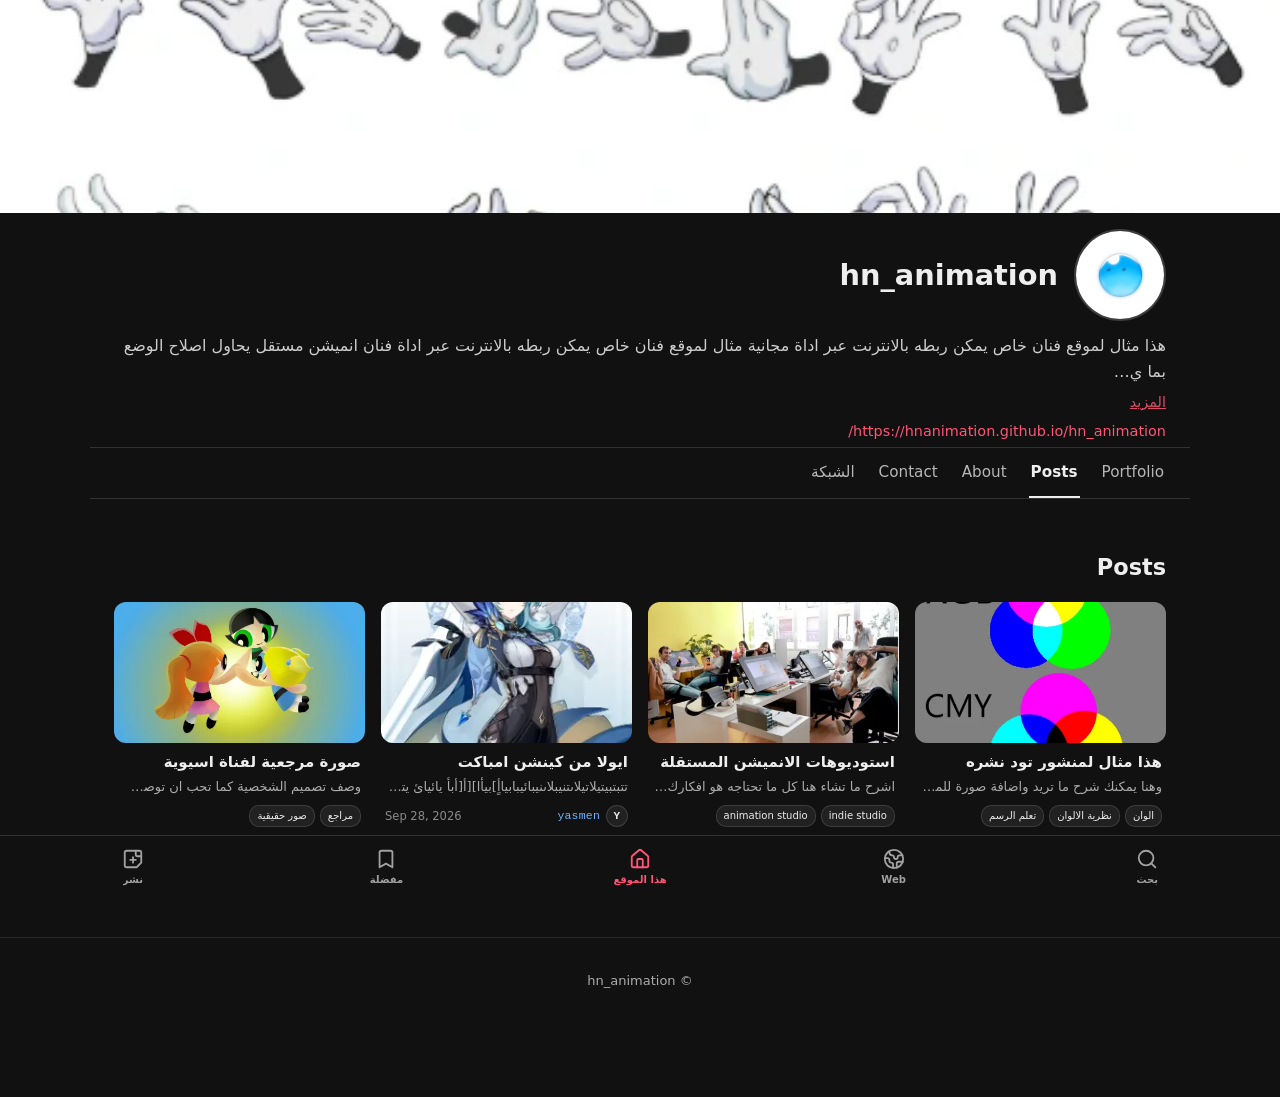
<file: posts.html>
<!DOCTYPE html>
<html lang="ar" dir="rtl">
<head>
<meta charset="UTF-8" />
<meta name="viewport" content="width=device-width, initial-scale=1.0" />
<title>Posts — hn_animation</title>
<meta name="description" content="هذا مثال لموقع فنان خاص يمكن ربطه بالانترنت عبر اداة مجانية مثال لموقع فنان خاص يمكن ربطه بالانترنت عبر اداة فنان انميشن مستقل يحاول اصلاح الوضع بما يمكنه وحث ا" />
<meta property="og:type" content="website" />
<meta property="og:title" content="Posts — hn_animation" />
<meta property="og:description" content="هذا مثال لموقع فنان خاص يمكن ربطه بالانترنت عبر اداة مجانية مثال لموقع فنان خاص يمكن ربطه بالانترنت عبر اداة فنان انميشن مستقل يحاول اصلاح الوضع بما يمكنه وحث ا" />
<meta property="og:site_name" content="hn_animation" />
<meta property="og:url" content="https://hnanimation.github.io/hn_animation/posts.html" />
<meta property="og:image" content="https://hnanimation.github.io/hn_animation/assets/asset_media_382tfuzk.webp" />
<meta name="twitter:card" content="summary_large_image" />
<meta name="twitter:title" content="Posts — hn_animation" />
<meta name="twitter:description" content="هذا مثال لموقع فنان خاص يمكن ربطه بالانترنت عبر اداة مجانية مثال لموقع فنان خاص يمكن ربطه بالانترنت عبر اداة فنان انميشن مستقل يحاول اصلاح الوضع بما يمكنه وحث ا" />
<meta name="twitter:image" content="https://hnanimation.github.io/hn_animation/assets/asset_media_382tfuzk.webp" />
<link rel="canonical" href="https://hnanimation.github.io/hn_animation/posts.html" />
<meta name="theme-color" content="#ff5577" />
<link rel="icon" href="assets/asset_media_382tfuzk.webp" />
<link rel="stylesheet" href="style.css" />
</head>
<body>
<header class="site-header">
  
    <div class="site-banner"><img src="assets/banner.webp" alt="hn_animation" draggable="false" /></div>
    <div class="site-brand">
      <div class="site-brand-row">
        <img class="site-logo" src="assets/logo.webp" alt="hn_animation" draggable="false" />
        <h1 class="site-name">hn_animation</h1>
      </div>
      
        <p class="site-description">
          <span class="desc-text">هذا مثال لموقع فنان خاص يمكن ربطه بالانترنت عبر اداة مجانية مثال لموقع فنان خاص يمكن ربطه بالانترنت عبر اداة فنان انميشن مستقل يحاول اصلاح الوضع بما ي…</span>
          <button class="desc-more" type="button"
            data-full-desc="هذا مثال لموقع فنان خاص يمكن ربطه بالانترنت عبر اداة مجانية مثال لموقع فنان خاص يمكن ربطه بالانترنت عبر اداة فنان انميشن مستقل يحاول اصلاح الوضع بما يمكنه وحث الاخرين على الاصلاح ايضا بشكل جماعي اكتب نبذة عنك هنا.هذا 
مثال لموقع فنان خاص يمكن ربطه بالانترنت عبر اداة مجانية
فنان انميشن مستقل يحاول اصلاح الوضع بما يمكنه وحث الاخرين على الاصلاح ايضا بشكل جماعي">المزيد</button>
        </p>
      <a class="site-link" href="https://hnanimation.github.io/hn_animation/" target="_blank" rel="noopener">https://hnanimation.github.io/hn_animation/</a>
    </div>
  
</header>
<nav class="site-nav">
  <a href="portfolio.html">Portfolio</a><a href="posts.html" class="active">Posts</a><a href="about.html">About</a><a href="contact.html">Contact</a><a href="network.html">الشبكة</a>
</nav>
<main>

      <section id="posts-50" class="section section-posts">
        <h2>Posts</h2>
        
    <div class="grid">
      
        <article class="card"
          data-webby-card
          data-title="هذا مثال لمنشور تود نشره"
          data-description=" وهنا يمكنك شرح ما تريد واضافة صورة للمنشور او نشر فيديو"
          data-image="assets/asset_media_zgk5n601.png"
          data-tags="الوان,نظرية الالوان,تعلم الرسم"
          data-date="Sep 28, 2026"
          data-author="artist g"
          data-author-image="assets/asset_media_382tfuzk.webp">
          <div class="card-media"><img class="card-image" src="assets/thumbs/asset_media_zgk5n601.webp" alt="هذا مثال لمنشور تود نشره" loading="lazy" width="640" height="360" draggable="false" data-thumb-for="media_zgk5n601" /></div>
          <div class="card-body">
            <h3 class="card-title">هذا مثال لمنشور تود نشره</h3>
            <p class="card-desc"> وهنا يمكنك شرح ما تريد واضافة صورة للمنشور او نشر فيديو</p>
            <div class="card-tags"><span class="tag">الوان</span><span class="tag">نظرية الالوان</span><span class="tag">تعلم الرسم</span></div>
            <div class="card-meta">
              <span class="card-author"><img class="card-author-avatar" src="assets/asset_media_382tfuzk.webp" alt="" draggable="false" width="22" height="22" /><span class="author-name">artist g</span></span>
              <span class="card-date">Sep 28, 2026</span>
            </div>
          </div>
        </article>
      
        <article class="card"
          data-webby-card
          data-title="استوديوهات الانميشن المستقلة"
          data-description="اشرح ما تشاء هنا كل ما تحتاجه هو افكارك وكتابتها بالوصف واضافة صورة وعنوان"
          data-image="assets/asset_media_9ee763jy.webp"
          data-tags="indie studio,animation studio"
          data-date="Sep 28, 2026"
          data-author="hassan"
          data-author-image="">
          <div class="card-media"><img class="card-image" src="assets/thumbs/asset_media_9ee763jy.webp" alt="استوديوهات الانميشن المستقلة" loading="lazy" width="640" height="360" draggable="false" data-thumb-for="media_9ee763jy" /></div>
          <div class="card-body">
            <h3 class="card-title">استوديوهات الانميشن المستقلة</h3>
            <p class="card-desc">اشرح ما تشاء هنا كل ما تحتاجه هو افكارك وكتابتها بالوصف واضافة صورة وعنوان</p>
            <div class="card-tags"><span class="tag">indie studio</span><span class="tag">animation studio</span></div>
            <div class="card-meta">
              <span class="card-author"><span class="card-author-avatar card-author-avatar-placeholder">h</span><span class="author-name">hassan</span></span>
              <span class="card-date">Sep 28, 2026</span>
            </div>
          </div>
        </article>
      
        <article class="card"
          data-webby-card
          data-title="ايولا من كينشن امباكت "
          data-description="تتبتبيتيلاتيلاىتنيبلاىنيبائيبابياأٍ]بيأا][أ[أبأ يائيائ يتتسبتسبابساس"
          data-image="assets/asset_media_048cxpt0.webp"
          data-tags=""
          data-date="Sep 28, 2026"
          data-author="yasmen"
          data-author-image="">
          <div class="card-media"><img class="card-image" src="assets/thumbs/asset_media_048cxpt0.webp" alt="ايولا من كينشن امباكت " loading="lazy" width="640" height="360" draggable="false" data-thumb-for="media_048cxpt0" /></div>
          <div class="card-body">
            <h3 class="card-title">ايولا من كينشن امباكت </h3>
            <p class="card-desc">تتبتبيتيلاتيلاىتنيبلاىنيبائيبابياأٍ]بيأا][أ[أبأ يائيائ يتتسبتسبابساس</p>
            
            <div class="card-meta">
              <span class="card-author"><span class="card-author-avatar card-author-avatar-placeholder">y</span><span class="author-name">yasmen</span></span>
              <span class="card-date">Sep 28, 2026</span>
            </div>
          </div>
        </article>
      
        <article class="card"
          data-webby-card
          data-title="صورة مرجعية لفناة اسيوية"
          data-description="وصف تصميم الشخصية كما تحب ان توصف التصميم يمكنك اضافة وصف مهما بلغ طوله والحديث كما تشاء هذا يلصح للمنشورا توالمقالات والاعمال الفنية وحتى البحوث وصف تصميم الشخصية كما تحب ان توصف التصميم يمكنك اضافة وصف مهما بلغ طوله والحديث كما تشاء هذا يلصح للمنشورا توالمقالات والاعمال الفنية وحتى البحوث

وصف تصميم الشخصية كما تحب ان توصف التصميم يمكنك اضافة وصف مهما بلغ طوله والحديث كما تشاء هذا يلصح للمنشورا توالمقالات والاعمال الفنية وحتى البحوث

وصف تصميم الشخصية كما تحب ان توصف التصميم يمكنك اضافة وصف مهما بلغ طوله والحديث كما تشاء هذا يلصح للمنشورا توالمقالات والاعمال الفنية وحتى البحوث

وصف تصميم الشخصية كما تحب ان توصف التصميم يمكنك اضافة وصف مهما بلغ طوله والحديث كما تشاء هذا يلصح للمنشورا توالمقالات والاعمال الفنية وحتى البحوث

وصف تصميم الشخصية كما تحب ان توصف التصميم يمكنك اضافة وصف مهما بلغ طوله والحديث كما تشاء هذا يلصح للمنشورا توالمقالات والاعمال الفنية وحتى البحوث

وصف تصميم الشخصية كما تحب ان توصف التصميم يمكنك اضافة وصف مهما بلغ طوله والحديث كما تشاء هذا يلصح للمنشورا توالمقالات والاعمال الفنية وحتى البحوث

"
          data-image="assets/asset_media_dgc6q1f7.webp"
          data-tags="مراجع,صور حقيقية"
          data-date="Sep 28, 2026"
          data-author="yasmen"
          data-author-image="">
          <div class="card-media"><img class="card-image" src="assets/thumbs/asset_media_dgc6q1f7.webp" alt="صورة مرجعية لفناة اسيوية" loading="lazy" width="640" height="360" draggable="false" data-thumb-for="media_dgc6q1f7" /></div>
          <div class="card-body">
            <h3 class="card-title">صورة مرجعية لفناة اسيوية</h3>
            <p class="card-desc">وصف تصميم الشخصية كما تحب ان توصف التصميم يمكنك اضافة وصف مهما بلغ طوله والحديث كما تشاء هذا يلصح للمنشورا توالمقالات والاعمال الفنية وحتى البحوث وصف تصميم الشخصية كما تحب ان توصف التصميم يمكنك اضافة وصف مهما بلغ طوله والحديث كما تشاء هذا يلصح للمنشورا توالمقالات والاعمال الفنية وحتى البحوث

وصف تصميم الشخصية كما تحب ان توصف التصميم يمكنك اضافة وصف مهما بلغ طوله والحديث كما تشاء هذا يلصح للمنشورا توالمقالات والاعمال الفنية وحتى البحوث

وصف تصميم الشخصية كما تحب ان توصف التصميم يمكنك اضافة وصف مهما بلغ طوله والحديث كما تشاء هذا يلصح للمنشورا توالمقالات والاعمال الفنية وحتى البحوث

وصف تصميم الشخصية كما تحب ان توصف التصميم يمكنك اضافة وصف مهما بلغ طوله والحديث كما تشاء هذا يلصح للمنشورا توالمقالات والاعمال الفنية وحتى البحوث

وصف تصميم الشخصية كما تحب ان توصف التصميم يمكنك اضافة وصف مهما بلغ طوله والحديث كما تشاء هذا يلصح للمنشورا توالمقالات والاعمال الفنية وحتى البحوث

وصف تصميم الشخصية كما تحب ان توصف التصميم يمكنك اضافة وصف مهما بلغ طوله والحديث كما تشاء هذا يلصح للمنشورا توالمقالات والاعمال الفنية وحتى البحوث

</p>
            <div class="card-tags"><span class="tag">مراجع</span><span class="tag">صور حقيقية</span></div>
            <div class="card-meta">
              <span class="card-author"><span class="card-author-avatar card-author-avatar-placeholder">y</span><span class="author-name">yasmen</span></span>
              <span class="card-date">Sep 28, 2026</span>
            </div>
          </div>
        </article>
      
    </div>
  
      </section>
</main>
<footer class="site-footer">
  <p>© hn_animation</p>
</footer>



<dialog id="webby-card-modal" class="wcm" aria-label="Card details">
  <button class="wcm-close" type="button" aria-label="Close">✕</button>
  <div class="wcm-scroll">
    <img class="wcm-image" alt="" draggable="false" />
    <h2 class="wcm-title"></h2>
    <div class="wcm-meta"></div>
    <p class="wcm-desc"></p>
    <div class="wcm-tags"></div>
  </div>
</dialog>
<dialog id="webby-desc-modal" class="wcm" aria-label="Site description">
  <button class="wdm-close" type="button" aria-label="Close">✕</button>
  <div class="wcm-scroll">
    <h2 class="wcm-title">الوصف</h2>
    <p class="wdm-body"></p>
  </div>
</dialog>
<script src="script.js"></script>
</body>
</html>
</file>
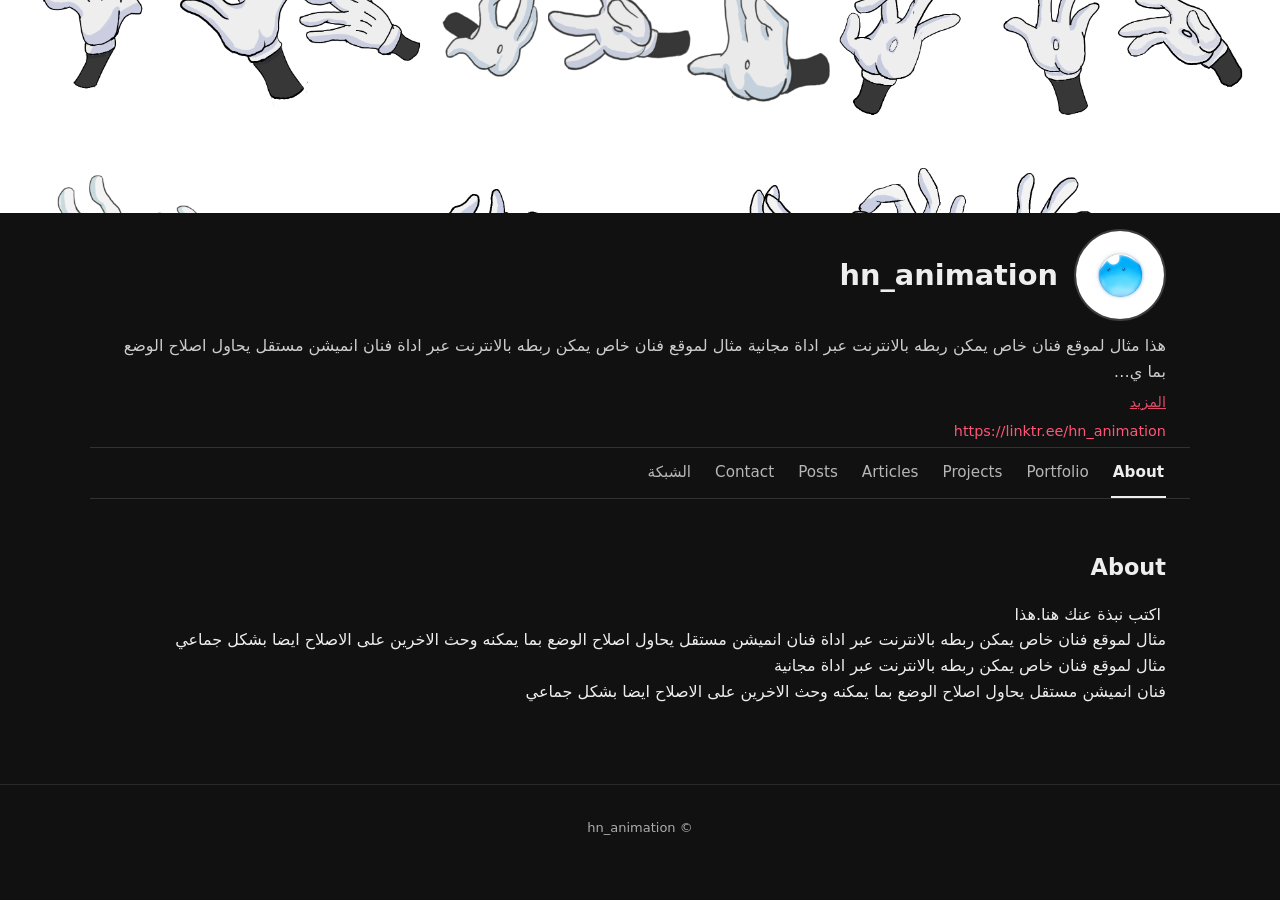
<file: hn_animation/about.html>
<!DOCTYPE html>
<html lang="ar" dir="rtl">
<head>
<meta charset="UTF-8" />
<meta name="viewport" content="width=device-width, initial-scale=1.0" />
<title>About — hn_animation</title>
<meta name="description" content="اكتب نبذة عنك هنا.هذا مثال لموقع فنان خاص يمكن ربطه بالانترنت عبر اداة فنان انميشن مستقل يحاول اصلاح الوضع بما يمكنه وحث الاخرين على الاصلاح ايضا بشكل جماعي مثا" />
<meta property="og:type" content="website" />
<meta property="og:title" content="About — hn_animation" />
<meta property="og:description" content="اكتب نبذة عنك هنا.هذا مثال لموقع فنان خاص يمكن ربطه بالانترنت عبر اداة فنان انميشن مستقل يحاول اصلاح الوضع بما يمكنه وحث الاخرين على الاصلاح ايضا بشكل جماعي مثا" />
<meta property="og:site_name" content="hn_animation" />
<meta property="og:url" content="https://linktr.ee/hn_animation/about.html" />
<meta property="og:image" content="https://linktr.ee/hn_animation/assets/asset_media_382tfuzk.png" />
<meta name="twitter:card" content="summary_large_image" />
<meta name="twitter:title" content="About — hn_animation" />
<meta name="twitter:description" content="اكتب نبذة عنك هنا.هذا مثال لموقع فنان خاص يمكن ربطه بالانترنت عبر اداة فنان انميشن مستقل يحاول اصلاح الوضع بما يمكنه وحث الاخرين على الاصلاح ايضا بشكل جماعي مثا" />
<meta name="twitter:image" content="https://linktr.ee/hn_animation/assets/asset_media_382tfuzk.png" />
<link rel="canonical" href="https://linktr.ee/hn_animation/about.html" />
<meta name="theme-color" content="#ff5577" />
<link rel="icon" href="assets/asset_media_382tfuzk.png" />
<link rel="stylesheet" href="style.css" />
</head>
<body>
<header class="site-header">
  
    <div class="site-banner"><img src="assets/asset_media_f1xtdpiv.png" alt="hn_animation" draggable="false" /></div>
    <div class="site-brand">
      <div class="site-brand-row">
        <img class="site-logo" src="assets/asset_media_382tfuzk.png" alt="hn_animation" draggable="false" />
        <h1 class="site-name">hn_animation</h1>
      </div>
      
        <p class="site-description">
          <span class="desc-text">هذا مثال لموقع فنان خاص يمكن ربطه بالانترنت عبر اداة مجانية مثال لموقع فنان خاص يمكن ربطه بالانترنت عبر اداة فنان انميشن مستقل يحاول اصلاح الوضع بما ي…</span>
          <button class="desc-more" type="button"
            data-full-desc="هذا مثال لموقع فنان خاص يمكن ربطه بالانترنت عبر اداة مجانية مثال لموقع فنان خاص يمكن ربطه بالانترنت عبر اداة فنان انميشن مستقل يحاول اصلاح الوضع بما يمكنه وحث الاخرين على الاصلاح ايضا بشكل جماعي اكتب نبذة عنك هنا.هذا 
مثال لموقع فنان خاص يمكن ربطه بالانترنت عبر اداة مجانية
فنان انميشن مستقل يحاول اصلاح الوضع بما يمكنه وحث الاخرين على الاصلاح ايضا بشكل جماعي">المزيد</button>
        </p>
      <a class="site-link" href="https://linktr.ee/hn_animation" target="_blank" rel="noopener">https://linktr.ee/hn_animation</a>
    </div>
  
</header>
<nav class="site-nav">
  <a href="about.html" class="active">About</a><a href="portfolio.html">Portfolio</a><a href="projects.html">Projects</a><a href="articles.html">Articles</a><a href="posts.html">Posts</a><a href="contact.html">Contact</a><a href="network.html">الشبكة</a>
</nav>
<main>

      <section id="about-10" class="section section-about">
        <h2>About</h2>
        <p> اكتب نبذة عنك هنا.هذا 
مثال لموقع فنان خاص يمكن ربطه بالانترنت عبر اداة فنان انميشن مستقل يحاول اصلاح الوضع بما يمكنه وحث الاخرين على الاصلاح ايضا بشكل جماعي
مثال لموقع فنان خاص يمكن ربطه بالانترنت عبر اداة مجانية
فنان انميشن مستقل يحاول اصلاح الوضع بما يمكنه وحث الاخرين على الاصلاح ايضا بشكل جماعي</p>
      </section>
</main>
<footer class="site-footer">
  <p>© hn_animation</p>
</footer>

<dialog id="webby-card-modal" class="wcm" aria-label="Card details">
  <button class="wcm-close" type="button" aria-label="Close">✕</button>
  <div class="wcm-scroll">
    <img class="wcm-image" alt="" draggable="false" />
    <h2 class="wcm-title"></h2>
    <div class="wcm-meta"></div>
    <p class="wcm-desc"></p>
    <div class="wcm-tags"></div>
  </div>
</dialog>
<dialog id="webby-desc-modal" class="wcm" aria-label="Site description">
  <button class="wdm-close" type="button" aria-label="Close">✕</button>
  <div class="wcm-scroll">
    <h2 class="wcm-title">الوصف</h2>
    <p class="wdm-body"></p>
  </div>
</dialog>
<script src="script.js"></script>
</body>
</html>
</file>
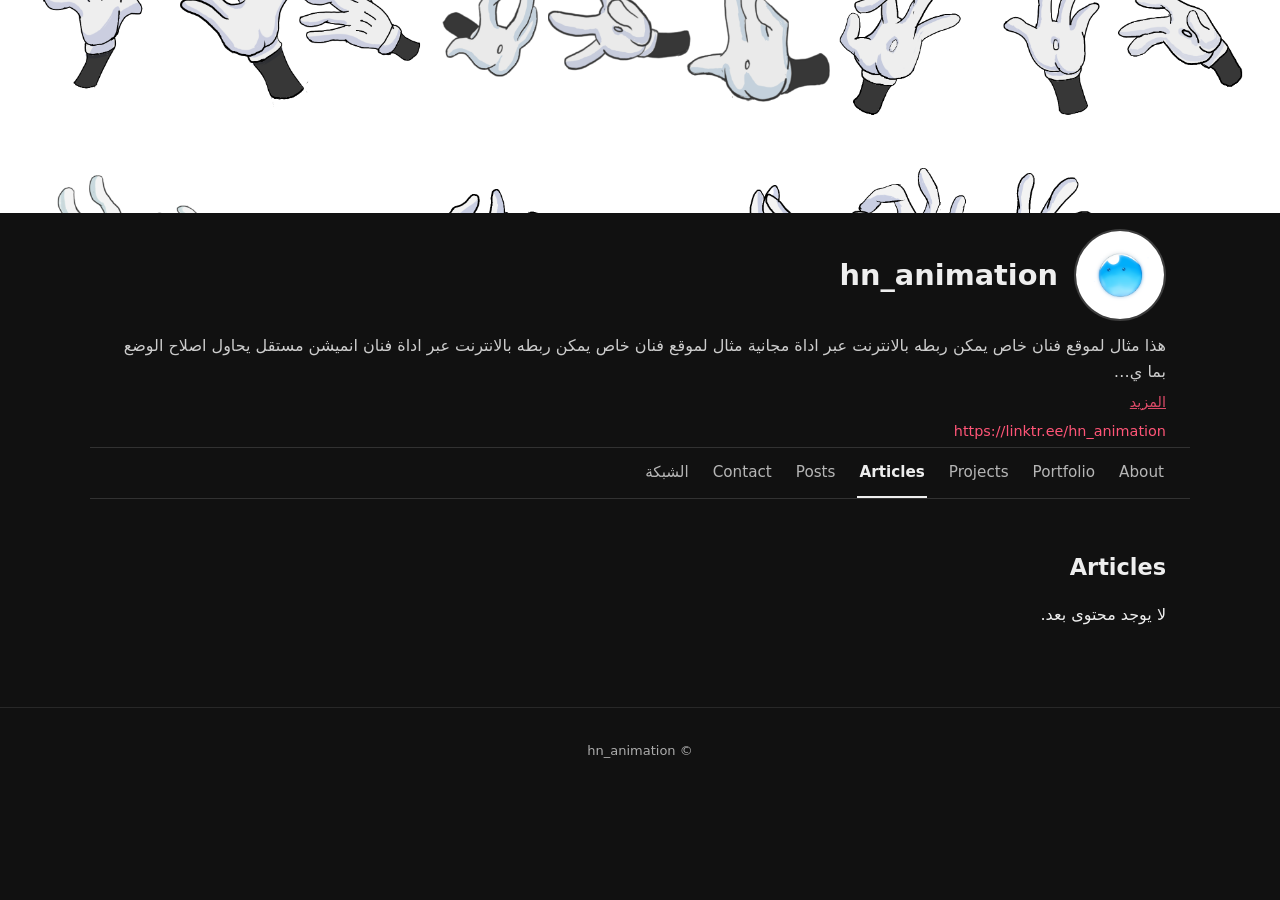
<file: hn_animation/articles.html>
<!DOCTYPE html>
<html lang="ar" dir="rtl">
<head>
<meta charset="UTF-8" />
<meta name="viewport" content="width=device-width, initial-scale=1.0" />
<title>Articles — hn_animation</title>
<meta name="description" content="هذا مثال لموقع فنان خاص يمكن ربطه بالانترنت عبر اداة مجانية مثال لموقع فنان خاص يمكن ربطه بالانترنت عبر اداة فنان انميشن مستقل يحاول اصلاح الوضع بما يمكنه وحث ا" />
<meta property="og:type" content="website" />
<meta property="og:title" content="Articles — hn_animation" />
<meta property="og:description" content="هذا مثال لموقع فنان خاص يمكن ربطه بالانترنت عبر اداة مجانية مثال لموقع فنان خاص يمكن ربطه بالانترنت عبر اداة فنان انميشن مستقل يحاول اصلاح الوضع بما يمكنه وحث ا" />
<meta property="og:site_name" content="hn_animation" />
<meta property="og:url" content="https://linktr.ee/hn_animation/articles.html" />
<meta property="og:image" content="https://linktr.ee/hn_animation/assets/asset_media_382tfuzk.png" />
<meta name="twitter:card" content="summary_large_image" />
<meta name="twitter:title" content="Articles — hn_animation" />
<meta name="twitter:description" content="هذا مثال لموقع فنان خاص يمكن ربطه بالانترنت عبر اداة مجانية مثال لموقع فنان خاص يمكن ربطه بالانترنت عبر اداة فنان انميشن مستقل يحاول اصلاح الوضع بما يمكنه وحث ا" />
<meta name="twitter:image" content="https://linktr.ee/hn_animation/assets/asset_media_382tfuzk.png" />
<link rel="canonical" href="https://linktr.ee/hn_animation/articles.html" />
<meta name="theme-color" content="#ff5577" />
<link rel="icon" href="assets/asset_media_382tfuzk.png" />
<link rel="stylesheet" href="style.css" />
</head>
<body>
<header class="site-header">
  
    <div class="site-banner"><img src="assets/asset_media_f1xtdpiv.png" alt="hn_animation" draggable="false" /></div>
    <div class="site-brand">
      <div class="site-brand-row">
        <img class="site-logo" src="assets/asset_media_382tfuzk.png" alt="hn_animation" draggable="false" />
        <h1 class="site-name">hn_animation</h1>
      </div>
      
        <p class="site-description">
          <span class="desc-text">هذا مثال لموقع فنان خاص يمكن ربطه بالانترنت عبر اداة مجانية مثال لموقع فنان خاص يمكن ربطه بالانترنت عبر اداة فنان انميشن مستقل يحاول اصلاح الوضع بما ي…</span>
          <button class="desc-more" type="button"
            data-full-desc="هذا مثال لموقع فنان خاص يمكن ربطه بالانترنت عبر اداة مجانية مثال لموقع فنان خاص يمكن ربطه بالانترنت عبر اداة فنان انميشن مستقل يحاول اصلاح الوضع بما يمكنه وحث الاخرين على الاصلاح ايضا بشكل جماعي اكتب نبذة عنك هنا.هذا 
مثال لموقع فنان خاص يمكن ربطه بالانترنت عبر اداة مجانية
فنان انميشن مستقل يحاول اصلاح الوضع بما يمكنه وحث الاخرين على الاصلاح ايضا بشكل جماعي">المزيد</button>
        </p>
      <a class="site-link" href="https://linktr.ee/hn_animation" target="_blank" rel="noopener">https://linktr.ee/hn_animation</a>
    </div>
  
</header>
<nav class="site-nav">
  <a href="about.html">About</a><a href="portfolio.html">Portfolio</a><a href="projects.html">Projects</a><a href="articles.html" class="active">Articles</a><a href="posts.html">Posts</a><a href="contact.html">Contact</a><a href="network.html">الشبكة</a>
</nav>
<main>

      <section id="articles-40" class="section section-articles">
        <h2>Articles</h2>
        <p class="empty">لا يوجد محتوى بعد.</p>
      </section>
</main>
<footer class="site-footer">
  <p>© hn_animation</p>
</footer>

<dialog id="webby-card-modal" class="wcm" aria-label="Card details">
  <button class="wcm-close" type="button" aria-label="Close">✕</button>
  <div class="wcm-scroll">
    <img class="wcm-image" alt="" draggable="false" />
    <h2 class="wcm-title"></h2>
    <div class="wcm-meta"></div>
    <p class="wcm-desc"></p>
    <div class="wcm-tags"></div>
  </div>
</dialog>
<dialog id="webby-desc-modal" class="wcm" aria-label="Site description">
  <button class="wdm-close" type="button" aria-label="Close">✕</button>
  <div class="wcm-scroll">
    <h2 class="wcm-title">الوصف</h2>
    <p class="wdm-body"></p>
  </div>
</dialog>
<script src="script.js"></script>
</body>
</html>
</file>
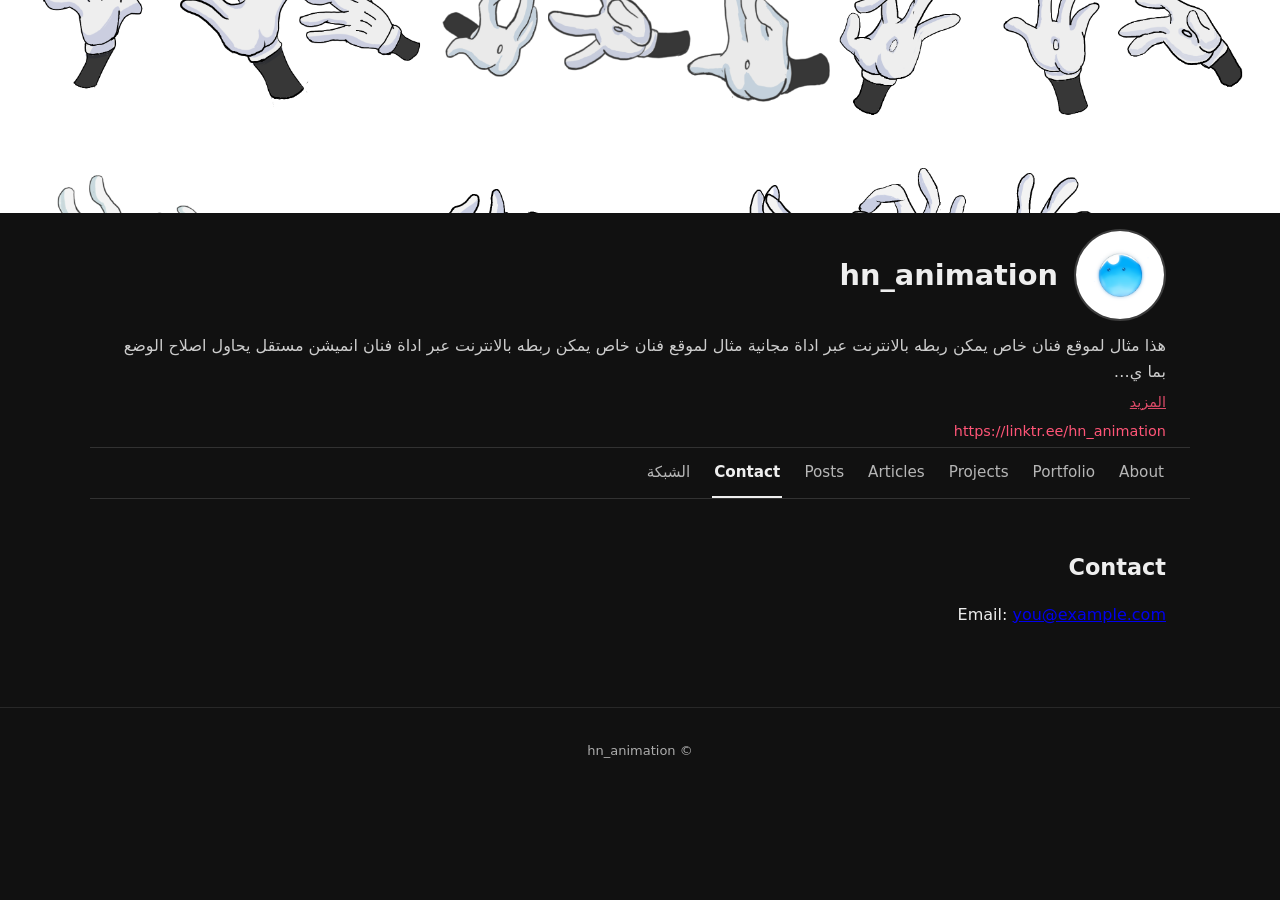
<file: hn_animation/contact.html>
<!DOCTYPE html>
<html lang="ar" dir="rtl">
<head>
<meta charset="UTF-8" />
<meta name="viewport" content="width=device-width, initial-scale=1.0" />
<title>Contact — hn_animation</title>
<meta name="description" content="هذا مثال لموقع فنان خاص يمكن ربطه بالانترنت عبر اداة مجانية مثال لموقع فنان خاص يمكن ربطه بالانترنت عبر اداة فنان انميشن مستقل يحاول اصلاح الوضع بما يمكنه وحث ا" />
<meta property="og:type" content="website" />
<meta property="og:title" content="Contact — hn_animation" />
<meta property="og:description" content="هذا مثال لموقع فنان خاص يمكن ربطه بالانترنت عبر اداة مجانية مثال لموقع فنان خاص يمكن ربطه بالانترنت عبر اداة فنان انميشن مستقل يحاول اصلاح الوضع بما يمكنه وحث ا" />
<meta property="og:site_name" content="hn_animation" />
<meta property="og:url" content="https://linktr.ee/hn_animation/contact.html" />
<meta property="og:image" content="https://linktr.ee/hn_animation/assets/asset_media_382tfuzk.png" />
<meta name="twitter:card" content="summary_large_image" />
<meta name="twitter:title" content="Contact — hn_animation" />
<meta name="twitter:description" content="هذا مثال لموقع فنان خاص يمكن ربطه بالانترنت عبر اداة مجانية مثال لموقع فنان خاص يمكن ربطه بالانترنت عبر اداة فنان انميشن مستقل يحاول اصلاح الوضع بما يمكنه وحث ا" />
<meta name="twitter:image" content="https://linktr.ee/hn_animation/assets/asset_media_382tfuzk.png" />
<link rel="canonical" href="https://linktr.ee/hn_animation/contact.html" />
<meta name="theme-color" content="#ff5577" />
<link rel="icon" href="assets/asset_media_382tfuzk.png" />
<link rel="stylesheet" href="style.css" />
</head>
<body>
<header class="site-header">
  
    <div class="site-banner"><img src="assets/asset_media_f1xtdpiv.png" alt="hn_animation" draggable="false" /></div>
    <div class="site-brand">
      <div class="site-brand-row">
        <img class="site-logo" src="assets/asset_media_382tfuzk.png" alt="hn_animation" draggable="false" />
        <h1 class="site-name">hn_animation</h1>
      </div>
      
        <p class="site-description">
          <span class="desc-text">هذا مثال لموقع فنان خاص يمكن ربطه بالانترنت عبر اداة مجانية مثال لموقع فنان خاص يمكن ربطه بالانترنت عبر اداة فنان انميشن مستقل يحاول اصلاح الوضع بما ي…</span>
          <button class="desc-more" type="button"
            data-full-desc="هذا مثال لموقع فنان خاص يمكن ربطه بالانترنت عبر اداة مجانية مثال لموقع فنان خاص يمكن ربطه بالانترنت عبر اداة فنان انميشن مستقل يحاول اصلاح الوضع بما يمكنه وحث الاخرين على الاصلاح ايضا بشكل جماعي اكتب نبذة عنك هنا.هذا 
مثال لموقع فنان خاص يمكن ربطه بالانترنت عبر اداة مجانية
فنان انميشن مستقل يحاول اصلاح الوضع بما يمكنه وحث الاخرين على الاصلاح ايضا بشكل جماعي">المزيد</button>
        </p>
      <a class="site-link" href="https://linktr.ee/hn_animation" target="_blank" rel="noopener">https://linktr.ee/hn_animation</a>
    </div>
  
</header>
<nav class="site-nav">
  <a href="about.html">About</a><a href="portfolio.html">Portfolio</a><a href="projects.html">Projects</a><a href="articles.html">Articles</a><a href="posts.html">Posts</a><a href="contact.html" class="active">Contact</a><a href="network.html">الشبكة</a>
</nav>
<main>

      <section id="contact-60" class="section section-contact">
        <h2>Contact</h2>
        <p>Email: <a href="mailto:you@example.com">you@example.com</a></p>
      </section>
</main>
<footer class="site-footer">
  <p>© hn_animation</p>
</footer>

<dialog id="webby-card-modal" class="wcm" aria-label="Card details">
  <button class="wcm-close" type="button" aria-label="Close">✕</button>
  <div class="wcm-scroll">
    <img class="wcm-image" alt="" draggable="false" />
    <h2 class="wcm-title"></h2>
    <div class="wcm-meta"></div>
    <p class="wcm-desc"></p>
    <div class="wcm-tags"></div>
  </div>
</dialog>
<dialog id="webby-desc-modal" class="wcm" aria-label="Site description">
  <button class="wdm-close" type="button" aria-label="Close">✕</button>
  <div class="wcm-scroll">
    <h2 class="wcm-title">الوصف</h2>
    <p class="wdm-body"></p>
  </div>
</dialog>
<script src="script.js"></script>
</body>
</html>
</file>
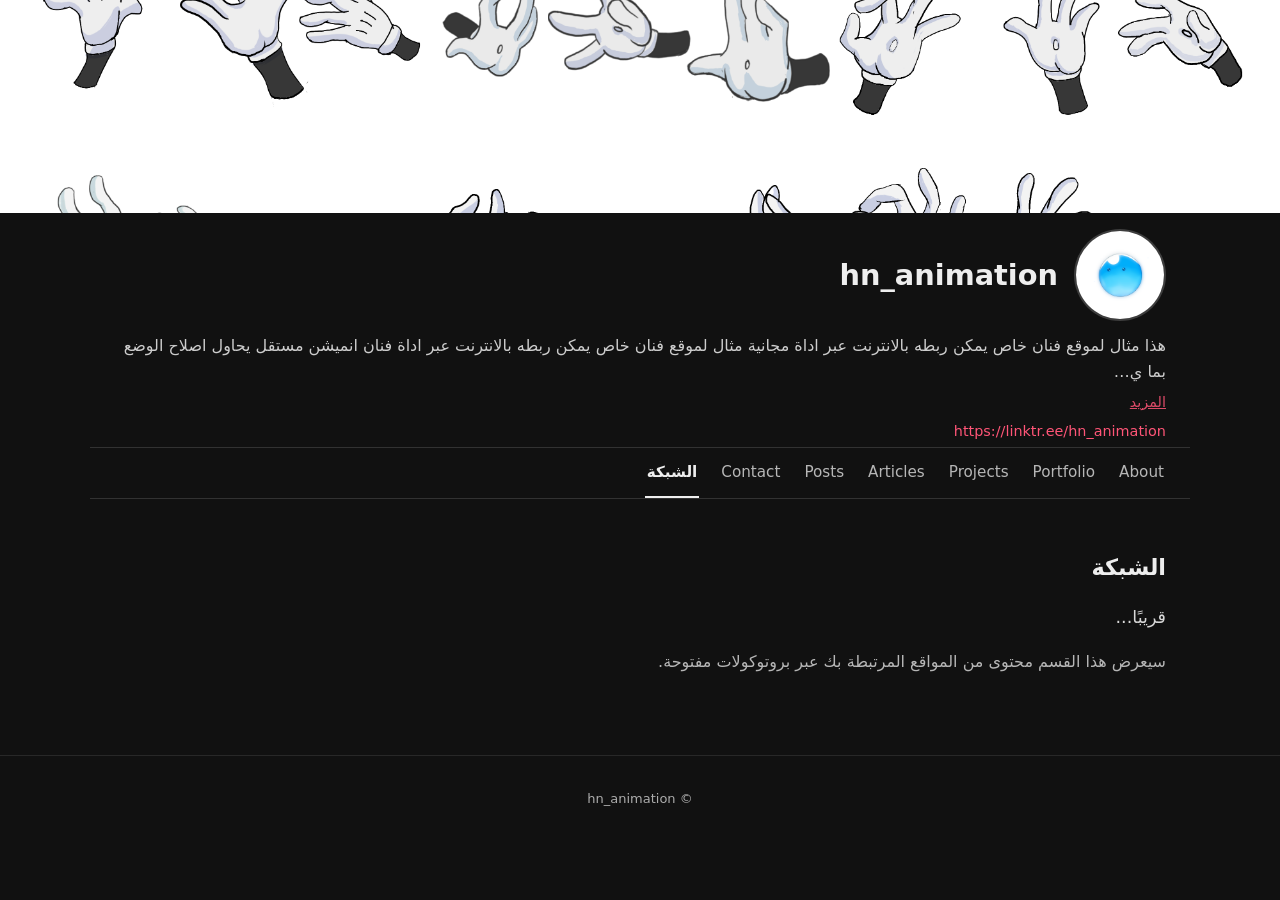
<file: hn_animation/network.html>
<!DOCTYPE html>
<html lang="ar" dir="rtl">
<head>
<meta charset="UTF-8" />
<meta name="viewport" content="width=device-width, initial-scale=1.0" />
<title>الشبكة — hn_animation</title>
<meta name="description" content="هذا مثال لموقع فنان خاص يمكن ربطه بالانترنت عبر اداة مجانية مثال لموقع فنان خاص يمكن ربطه بالانترنت عبر اداة فنان انميشن مستقل يحاول اصلاح الوضع بما يمكنه وحث ا" />
<meta property="og:type" content="website" />
<meta property="og:title" content="الشبكة — hn_animation" />
<meta property="og:description" content="هذا مثال لموقع فنان خاص يمكن ربطه بالانترنت عبر اداة مجانية مثال لموقع فنان خاص يمكن ربطه بالانترنت عبر اداة فنان انميشن مستقل يحاول اصلاح الوضع بما يمكنه وحث ا" />
<meta property="og:site_name" content="hn_animation" />
<meta property="og:url" content="https://linktr.ee/hn_animation/network.html" />
<meta property="og:image" content="https://linktr.ee/hn_animation/assets/asset_media_382tfuzk.png" />
<meta name="twitter:card" content="summary_large_image" />
<meta name="twitter:title" content="الشبكة — hn_animation" />
<meta name="twitter:description" content="هذا مثال لموقع فنان خاص يمكن ربطه بالانترنت عبر اداة مجانية مثال لموقع فنان خاص يمكن ربطه بالانترنت عبر اداة فنان انميشن مستقل يحاول اصلاح الوضع بما يمكنه وحث ا" />
<meta name="twitter:image" content="https://linktr.ee/hn_animation/assets/asset_media_382tfuzk.png" />
<link rel="canonical" href="https://linktr.ee/hn_animation/network.html" />
<meta name="theme-color" content="#ff5577" />
<link rel="icon" href="assets/asset_media_382tfuzk.png" />
<link rel="stylesheet" href="style.css" />
</head>
<body>
<header class="site-header">
  
    <div class="site-banner"><img src="assets/asset_media_f1xtdpiv.png" alt="hn_animation" draggable="false" /></div>
    <div class="site-brand">
      <div class="site-brand-row">
        <img class="site-logo" src="assets/asset_media_382tfuzk.png" alt="hn_animation" draggable="false" />
        <h1 class="site-name">hn_animation</h1>
      </div>
      
        <p class="site-description">
          <span class="desc-text">هذا مثال لموقع فنان خاص يمكن ربطه بالانترنت عبر اداة مجانية مثال لموقع فنان خاص يمكن ربطه بالانترنت عبر اداة فنان انميشن مستقل يحاول اصلاح الوضع بما ي…</span>
          <button class="desc-more" type="button"
            data-full-desc="هذا مثال لموقع فنان خاص يمكن ربطه بالانترنت عبر اداة مجانية مثال لموقع فنان خاص يمكن ربطه بالانترنت عبر اداة فنان انميشن مستقل يحاول اصلاح الوضع بما يمكنه وحث الاخرين على الاصلاح ايضا بشكل جماعي اكتب نبذة عنك هنا.هذا 
مثال لموقع فنان خاص يمكن ربطه بالانترنت عبر اداة مجانية
فنان انميشن مستقل يحاول اصلاح الوضع بما يمكنه وحث الاخرين على الاصلاح ايضا بشكل جماعي">المزيد</button>
        </p>
      <a class="site-link" href="https://linktr.ee/hn_animation" target="_blank" rel="noopener">https://linktr.ee/hn_animation</a>
    </div>
  
</header>
<nav class="site-nav">
  <a href="about.html">About</a><a href="portfolio.html">Portfolio</a><a href="projects.html">Projects</a><a href="articles.html">Articles</a><a href="posts.html">Posts</a><a href="contact.html">Contact</a><a href="network.html" class="active">الشبكة</a>
</nav>
<main>

    <section class="section section-network">
      <h2>الشبكة</h2>
      <p class="lead">قريبًا...</p>
      <p class="network-desc">سيعرض هذا القسم محتوى من المواقع المرتبطة بك عبر بروتوكولات مفتوحة.</p>
    </section>
</main>
<footer class="site-footer">
  <p>© hn_animation</p>
</footer>

<dialog id="webby-card-modal" class="wcm" aria-label="Card details">
  <button class="wcm-close" type="button" aria-label="Close">✕</button>
  <div class="wcm-scroll">
    <img class="wcm-image" alt="" draggable="false" />
    <h2 class="wcm-title"></h2>
    <div class="wcm-meta"></div>
    <p class="wcm-desc"></p>
    <div class="wcm-tags"></div>
  </div>
</dialog>
<dialog id="webby-desc-modal" class="wcm" aria-label="Site description">
  <button class="wdm-close" type="button" aria-label="Close">✕</button>
  <div class="wcm-scroll">
    <h2 class="wcm-title">الوصف</h2>
    <p class="wdm-body"></p>
  </div>
</dialog>
<script src="script.js"></script>
</body>
</html>
</file>
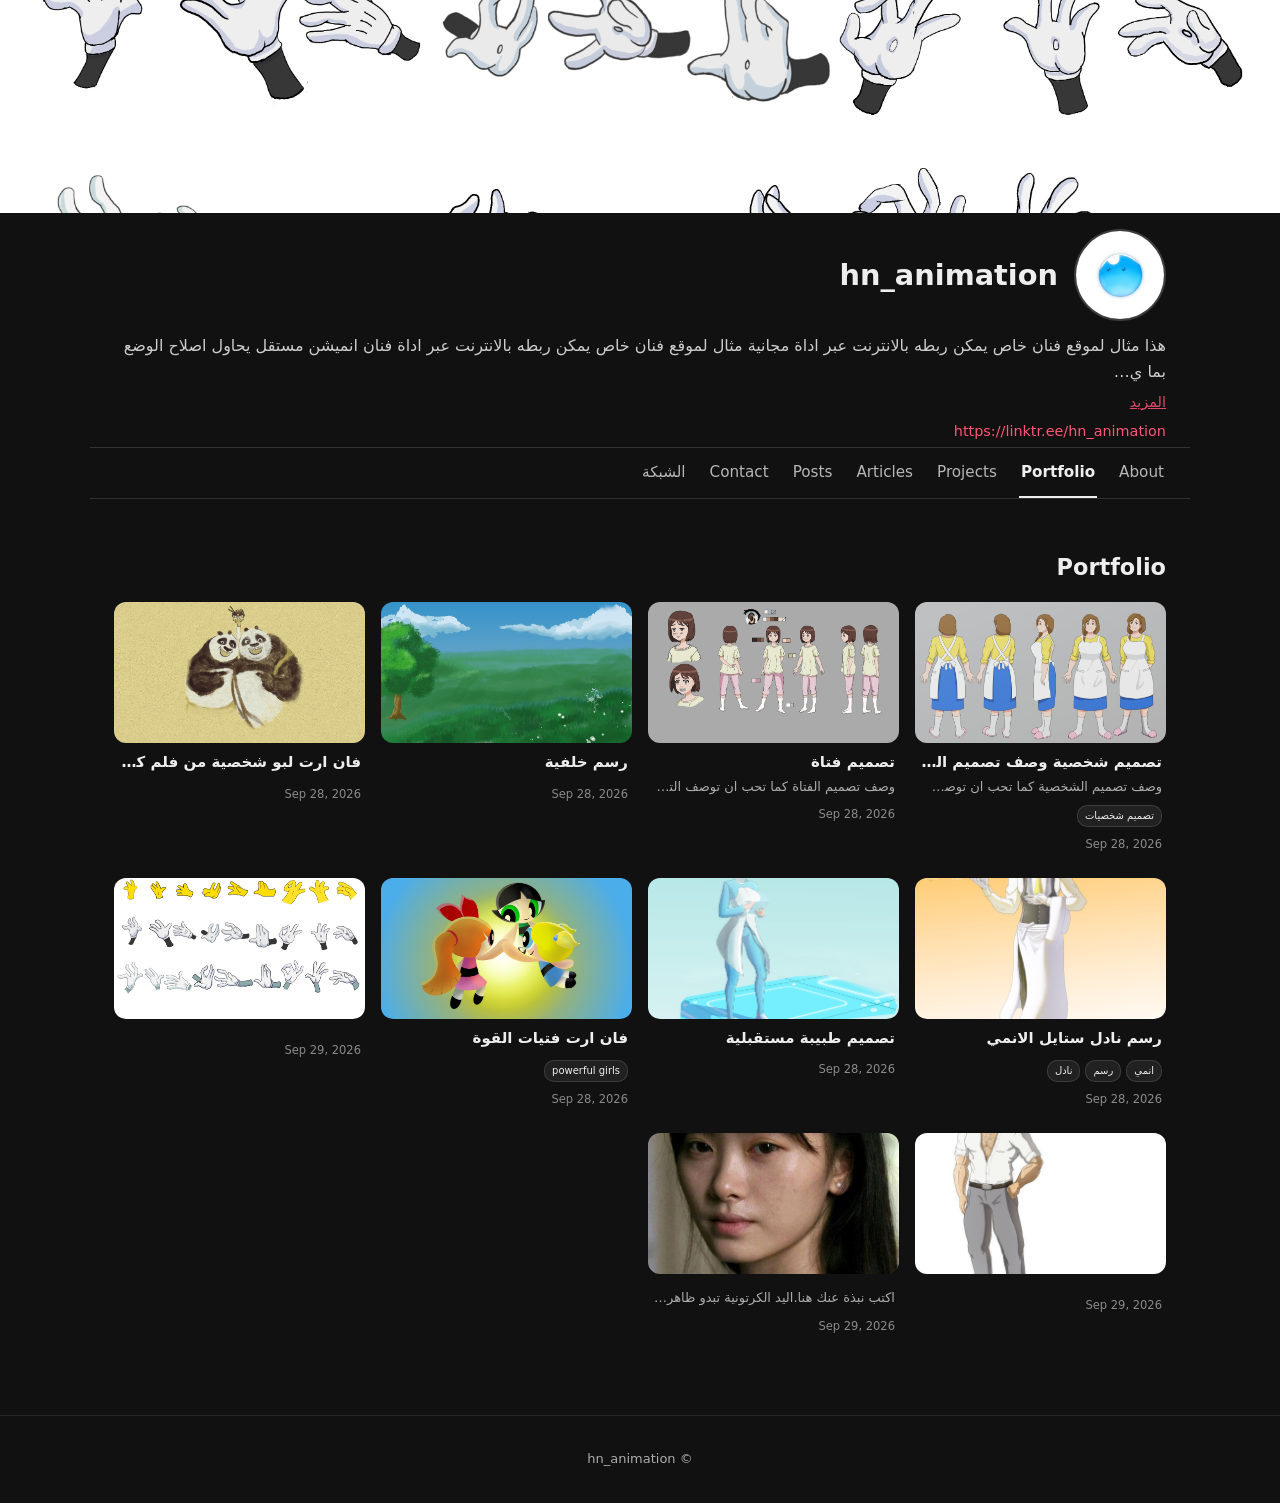
<file: hn_animation/portfolio.html>
<!DOCTYPE html>
<html lang="ar" dir="rtl">
<head>
<meta charset="UTF-8" />
<meta name="viewport" content="width=device-width, initial-scale=1.0" />
<title>Portfolio — hn_animation</title>
<meta name="description" content="هذا مثال لموقع فنان خاص يمكن ربطه بالانترنت عبر اداة مجانية مثال لموقع فنان خاص يمكن ربطه بالانترنت عبر اداة فنان انميشن مستقل يحاول اصلاح الوضع بما يمكنه وحث ا" />
<meta property="og:type" content="website" />
<meta property="og:title" content="Portfolio — hn_animation" />
<meta property="og:description" content="هذا مثال لموقع فنان خاص يمكن ربطه بالانترنت عبر اداة مجانية مثال لموقع فنان خاص يمكن ربطه بالانترنت عبر اداة فنان انميشن مستقل يحاول اصلاح الوضع بما يمكنه وحث ا" />
<meta property="og:site_name" content="hn_animation" />
<meta property="og:url" content="https://linktr.ee/hn_animation/portfolio.html" />
<meta property="og:image" content="https://linktr.ee/hn_animation/assets/asset_media_382tfuzk.png" />
<meta name="twitter:card" content="summary_large_image" />
<meta name="twitter:title" content="Portfolio — hn_animation" />
<meta name="twitter:description" content="هذا مثال لموقع فنان خاص يمكن ربطه بالانترنت عبر اداة مجانية مثال لموقع فنان خاص يمكن ربطه بالانترنت عبر اداة فنان انميشن مستقل يحاول اصلاح الوضع بما يمكنه وحث ا" />
<meta name="twitter:image" content="https://linktr.ee/hn_animation/assets/asset_media_382tfuzk.png" />
<link rel="canonical" href="https://linktr.ee/hn_animation/portfolio.html" />
<meta name="theme-color" content="#ff5577" />
<link rel="icon" href="assets/asset_media_382tfuzk.png" />
<link rel="stylesheet" href="style.css" />
</head>
<body>
<header class="site-header">
  
    <div class="site-banner"><img src="assets/asset_media_f1xtdpiv.png" alt="hn_animation" draggable="false" /></div>
    <div class="site-brand">
      <div class="site-brand-row">
        <img class="site-logo" src="assets/asset_media_382tfuzk.png" alt="hn_animation" draggable="false" />
        <h1 class="site-name">hn_animation</h1>
      </div>
      
        <p class="site-description">
          <span class="desc-text">هذا مثال لموقع فنان خاص يمكن ربطه بالانترنت عبر اداة مجانية مثال لموقع فنان خاص يمكن ربطه بالانترنت عبر اداة فنان انميشن مستقل يحاول اصلاح الوضع بما ي…</span>
          <button class="desc-more" type="button"
            data-full-desc="هذا مثال لموقع فنان خاص يمكن ربطه بالانترنت عبر اداة مجانية مثال لموقع فنان خاص يمكن ربطه بالانترنت عبر اداة فنان انميشن مستقل يحاول اصلاح الوضع بما يمكنه وحث الاخرين على الاصلاح ايضا بشكل جماعي اكتب نبذة عنك هنا.هذا 
مثال لموقع فنان خاص يمكن ربطه بالانترنت عبر اداة مجانية
فنان انميشن مستقل يحاول اصلاح الوضع بما يمكنه وحث الاخرين على الاصلاح ايضا بشكل جماعي">المزيد</button>
        </p>
      <a class="site-link" href="https://linktr.ee/hn_animation" target="_blank" rel="noopener">https://linktr.ee/hn_animation</a>
    </div>
  
</header>
<nav class="site-nav">
  <a href="about.html">About</a><a href="portfolio.html" class="active">Portfolio</a><a href="projects.html">Projects</a><a href="articles.html">Articles</a><a href="posts.html">Posts</a><a href="contact.html">Contact</a><a href="network.html">الشبكة</a>
</nav>
<main>

      <section id="portfolio-20" class="section section-portfolio">
        <h2>Portfolio</h2>
        
    <div class="grid">
      
        <article class="card"
          data-webby-card
          data-title="تصميم شخصية وصف تصميم الشخصية كما تحب ان توصف التصميم يمكنك اضافة وصف مهما بلغ طوله والحديث كما تشاء هذا يلصح للمنشورا توالمقالات والاعمال الفنية وحتى البحوث"
          data-description="وصف تصميم الشخصية كما تحب ان توصف التصميم يمكنك اضافة وصف مهما بلغ طوله والحديث كما تشاء هذا يلصح للمنشورا توالمقالات والاعمال الفنية وحتى البحوث وصف تصميم الشخصية كما تحب ان توصف التصميم يمكنك اضافة وصف مهما بلغ طوله والحديث كما تشاء هذا يلصح للمنشورا توالمقالات والاعمال الفنية وحتى البحوث

وصف تصميم الشخصية كما تحب ان توصف التصميم يمكنك اضافة وصف مهما بلغ طوله والحديث كما تشاء هذا يلصح للمنشورا توالمقالات والاعمال الفنية وحتى البحوث

وصف تصميم الشخصية كما تحب ان توصف التصميم يمكنك اضافة وصف مهما بلغ طوله والحديث كما تشاء هذا يلصح للمنشورا توالمقالات والاعمال الفنية وحتى البحوث

وصف تصميم الشخصية كما تحب ان توصف التصميم يمكنك اضافة وصف مهما بلغ طوله والحديث كما تشاء هذا يلصح للمنشورا توالمقالات والاعمال الفنية وحتى البحوث

وصف تصميم الشخصية كما تحب ان توصف التصميم يمكنك اضافة وصف مهما بلغ طوله والحديث كما تشاء هذا يلصح للمنشورا توالمقالات والاعمال الفنية وحتى البحوث

وصف تصميم الشخصية كما تحب ان توصف التصميم يمكنك اضافة وصف مهما بلغ طوله والحديث كما تشاء هذا يلصح للمنشورا توالمقالات والاعمال الفنية وحتى البحوث

"
          data-image="assets/asset_media_la81n57x.png"
          data-tags="تصميم شخصيات"
          data-date="Sep 28, 2026"
          data-author="">
          <div class="card-media"><img src="assets/asset_media_la81n57x.png" alt="تصميم شخصية وصف تصميم الشخصية كما تحب ان توصف التصميم يمكنك اضافة وصف مهما بلغ طوله والحديث كما تشاء هذا يلصح للمنشورا توالمقالات والاعمال الفنية وحتى البحوث" loading="lazy" width="640" height="360" draggable="false" /></div>
          <div class="card-body">
            <h3 class="card-title">تصميم شخصية وصف تصميم الشخصية كما تحب ان توصف التصميم يمكنك اضافة وصف مهما بلغ طوله والحديث كما تشاء هذا يلصح للمنشورا توالمقالات والاعمال الفنية وحتى البحوث</h3>
            <p class="card-desc">وصف تصميم الشخصية كما تحب ان توصف التصميم يمكنك اضافة وصف مهما بلغ طوله والحديث كما تشاء هذا يلصح للمنشورا توالمقالات والاعمال الفنية وحتى البحوث وصف تصميم الشخصية كما تحب ان توصف التصميم يمكنك اضافة وصف مهما بلغ طوله والحديث كما تشاء هذا يلصح للمنشورا توالمقالات والاعمال الفنية وحتى البحوث

وصف تصميم الشخصية كما تحب ان توصف التصميم يمكنك اضافة وصف مهما بلغ طوله والحديث كما تشاء هذا يلصح للمنشورا توالمقالات والاعمال الفنية وحتى البحوث

وصف تصميم الشخصية كما تحب ان توصف التصميم يمكنك اضافة وصف مهما بلغ طوله والحديث كما تشاء هذا يلصح للمنشورا توالمقالات والاعمال الفنية وحتى البحوث

وصف تصميم الشخصية كما تحب ان توصف التصميم يمكنك اضافة وصف مهما بلغ طوله والحديث كما تشاء هذا يلصح للمنشورا توالمقالات والاعمال الفنية وحتى البحوث

وصف تصميم الشخصية كما تحب ان توصف التصميم يمكنك اضافة وصف مهما بلغ طوله والحديث كما تشاء هذا يلصح للمنشورا توالمقالات والاعمال الفنية وحتى البحوث

وصف تصميم الشخصية كما تحب ان توصف التصميم يمكنك اضافة وصف مهما بلغ طوله والحديث كما تشاء هذا يلصح للمنشورا توالمقالات والاعمال الفنية وحتى البحوث

</p>
            <div class="card-tags"><span class="tag">تصميم شخصيات</span></div>
            <div class="card-meta">
              
              <span class="card-date">Sep 28, 2026</span>
            </div>
          </div>
        </article>
      
        <article class="card"
          data-webby-card
          data-title="تصميم فتاة"
          data-description="وصف تصميم الفتاة كما تحب ان توصف التصميم"
          data-image="assets/asset_media_8e1jfuwj.png"
          data-tags=""
          data-date="Sep 28, 2026"
          data-author="">
          <div class="card-media"><img src="assets/asset_media_8e1jfuwj.png" alt="تصميم فتاة" loading="lazy" width="640" height="360" draggable="false" /></div>
          <div class="card-body">
            <h3 class="card-title">تصميم فتاة</h3>
            <p class="card-desc">وصف تصميم الفتاة كما تحب ان توصف التصميم</p>
            
            <div class="card-meta">
              
              <span class="card-date">Sep 28, 2026</span>
            </div>
          </div>
        </article>
      
        <article class="card"
          data-webby-card
          data-title="رسم خلفية"
          data-description=""
          data-image="assets/asset_media_x3n60jgw.png"
          data-tags=""
          data-date="Sep 28, 2026"
          data-author="">
          <div class="card-media"><img src="assets/asset_media_x3n60jgw.png" alt="رسم خلفية" loading="lazy" width="640" height="360" draggable="false" /></div>
          <div class="card-body">
            <h3 class="card-title">رسم خلفية</h3>
            <p class="card-desc"></p>
            
            <div class="card-meta">
              
              <span class="card-date">Sep 28, 2026</span>
            </div>
          </div>
        </article>
      
        <article class="card"
          data-webby-card
          data-title="فان ارت لبو شخصية من فلم كونفو باندا"
          data-description=""
          data-image="assets/asset_media_q1b6otwb.png"
          data-tags=""
          data-date="Sep 28, 2026"
          data-author="">
          <div class="card-media"><img src="assets/asset_media_q1b6otwb.png" alt="فان ارت لبو شخصية من فلم كونفو باندا" loading="lazy" width="640" height="360" draggable="false" /></div>
          <div class="card-body">
            <h3 class="card-title">فان ارت لبو شخصية من فلم كونفو باندا</h3>
            <p class="card-desc"></p>
            
            <div class="card-meta">
              
              <span class="card-date">Sep 28, 2026</span>
            </div>
          </div>
        </article>
      
        <article class="card"
          data-webby-card
          data-title="رسم نادل ستايل الانمي"
          data-description=""
          data-image="assets/asset_media_x8tglaz0.png"
          data-tags="انمي,رسم,نادل"
          data-date="Sep 28, 2026"
          data-author="">
          <div class="card-media"><img src="assets/asset_media_x8tglaz0.png" alt="رسم نادل ستايل الانمي" loading="lazy" width="640" height="360" draggable="false" /></div>
          <div class="card-body">
            <h3 class="card-title">رسم نادل ستايل الانمي</h3>
            <p class="card-desc"></p>
            <div class="card-tags"><span class="tag">انمي</span><span class="tag">رسم</span><span class="tag">نادل</span></div>
            <div class="card-meta">
              
              <span class="card-date">Sep 28, 2026</span>
            </div>
          </div>
        </article>
      
        <article class="card"
          data-webby-card
          data-title="تصميم طبيبة مستقبلية"
          data-description=""
          data-image="assets/asset_media_nt75z5es.png"
          data-tags=""
          data-date="Sep 28, 2026"
          data-author="">
          <div class="card-media"><img src="assets/asset_media_nt75z5es.png" alt="تصميم طبيبة مستقبلية" loading="lazy" width="640" height="360" draggable="false" /></div>
          <div class="card-body">
            <h3 class="card-title">تصميم طبيبة مستقبلية</h3>
            <p class="card-desc"></p>
            
            <div class="card-meta">
              
              <span class="card-date">Sep 28, 2026</span>
            </div>
          </div>
        </article>
      
        <article class="card"
          data-webby-card
          data-title="فان ارت فتيات القوة"
          data-description=""
          data-image="assets/asset_media_dgc6q1f7.png"
          data-tags="powerful girls"
          data-date="Sep 28, 2026"
          data-author="">
          <div class="card-media"><img src="assets/asset_media_dgc6q1f7.png" alt="فان ارت فتيات القوة" loading="lazy" width="640" height="360" draggable="false" /></div>
          <div class="card-body">
            <h3 class="card-title">فان ارت فتيات القوة</h3>
            <p class="card-desc"></p>
            <div class="card-tags"><span class="tag">powerful girls</span></div>
            <div class="card-meta">
              
              <span class="card-date">Sep 28, 2026</span>
            </div>
          </div>
        </article>
      
        <article class="card"
          data-webby-card
          data-title=""
          data-description=""
          data-image="assets/asset_media_f1xtdpiv.png"
          data-tags=""
          data-date="Sep 29, 2026"
          data-author="">
          <div class="card-media"><img src="assets/asset_media_f1xtdpiv.png" alt="" loading="lazy" width="640" height="360" draggable="false" /></div>
          <div class="card-body">
            <h3 class="card-title"></h3>
            <p class="card-desc"></p>
            
            <div class="card-meta">
              
              <span class="card-date">Sep 29, 2026</span>
            </div>
          </div>
        </article>
      
        <article class="card"
          data-webby-card
          data-title=""
          data-description=""
          data-image="assets/asset_media_dez2zsyw.png"
          data-tags=""
          data-date="Sep 29, 2026"
          data-author="">
          <div class="card-media"><img src="assets/asset_media_dez2zsyw.png" alt="" loading="lazy" width="640" height="360" draggable="false" /></div>
          <div class="card-body">
            <h3 class="card-title"></h3>
            <p class="card-desc"></p>
            
            <div class="card-meta">
              
              <span class="card-date">Sep 29, 2026</span>
            </div>
          </div>
        </article>
      
        <article class="card"
          data-webby-card
          data-title=""
          data-description="اكتب نبذة عنك هنا.اليد الكرتونية تبدو ظاهريا اسهل لكنها تحتاج تمرين وتعلم ايضا فهم الكتلة لها حسب الشخصية وفهم زوايا مختلفة وحفظها اكتب نبذة عنك هنا.اليد الكرتونية تبدو ظاهريا اسهل لكنها تحتاج تمرين وتعلم ايضا فهم الكتلة لها حسب الشخصية وفهم زوايا مختلفة وحفظهااكتب نبذة عنك هنا.اليد الكرتونية تبدو ظاهريا اسهل لكنها تحتاج تمرين وتعلم ايضا فهم الكتلة لها حسب الشخصية وفهم زوايا مختلفة وحفظهااكتب نبذة عنك هنا.اليد الكرتونية تبدو ظاهريا اسهل لكنها تحتاج تمرين وتعلم ايضا فهم الكتلة لها حسب الشخصية وفهم زوايا مختلفة وحفظهااكتب نبذة عنك هنا.اليد الكرتونية تبدو ظاهريا اسهل لكنها تحتاج تمرين وتعلم ايضا فهم الكتلة لها حسب الشخصية وفهم زوايا مختلفة وحفظهااكتب نبذة عنك هنا.اليد الكرتونية تبدو ظاهريا اسهل لكنها تحتاج تمرين وتعلم ايضا فهم الكتلة لها حسب الشخصية وفهم زوايا مختلفة وحفظها

اكتب نبذة عنك هنا.اليد الكرتونية تبدو ظاهريا اسهل لكنها تحتاج تمرين وتعلم ايضا فهم الكتلة لها حسب الشخصية وفهم زوايا مختلفة وحفظهااكتب نبذة عنك هنا.اليد الكرتونية تبدو ظاهريا اسهل لكنها تحتاج تمرين وتعلم ايضا فهم الكتلة لها حسب الشخصية وفهم زوايا مختلفة وحفظهااكتب نبذة عنك هنا.اليد الكرتونية تبدو ظاهريا اسهل لكنها تحتاج تمرين وتعلم ايضا فهم الكتلة لها حسب الشخصية وفهم زوايا مختلفة وحفظها"
          data-image="assets/asset_media_d86p2s09.jpg"
          data-tags=""
          data-date="Sep 29, 2026"
          data-author="">
          <div class="card-media"><img src="assets/asset_media_d86p2s09.jpg" alt="" loading="lazy" width="640" height="360" draggable="false" /></div>
          <div class="card-body">
            <h3 class="card-title"></h3>
            <p class="card-desc">اكتب نبذة عنك هنا.اليد الكرتونية تبدو ظاهريا اسهل لكنها تحتاج تمرين وتعلم ايضا فهم الكتلة لها حسب الشخصية وفهم زوايا مختلفة وحفظها اكتب نبذة عنك هنا.اليد الكرتونية تبدو ظاهريا اسهل لكنها تحتاج تمرين وتعلم ايضا فهم الكتلة لها حسب الشخصية وفهم زوايا مختلفة وحفظهااكتب نبذة عنك هنا.اليد الكرتونية تبدو ظاهريا اسهل لكنها تحتاج تمرين وتعلم ايضا فهم الكتلة لها حسب الشخصية وفهم زوايا مختلفة وحفظهااكتب نبذة عنك هنا.اليد الكرتونية تبدو ظاهريا اسهل لكنها تحتاج تمرين وتعلم ايضا فهم الكتلة لها حسب الشخصية وفهم زوايا مختلفة وحفظهااكتب نبذة عنك هنا.اليد الكرتونية تبدو ظاهريا اسهل لكنها تحتاج تمرين وتعلم ايضا فهم الكتلة لها حسب الشخصية وفهم زوايا مختلفة وحفظهااكتب نبذة عنك هنا.اليد الكرتونية تبدو ظاهريا اسهل لكنها تحتاج تمرين وتعلم ايضا فهم الكتلة لها حسب الشخصية وفهم زوايا مختلفة وحفظها

اكتب نبذة عنك هنا.اليد الكرتونية تبدو ظاهريا اسهل لكنها تحتاج تمرين وتعلم ايضا فهم الكتلة لها حسب الشخصية وفهم زوايا مختلفة وحفظهااكتب نبذة عنك هنا.اليد الكرتونية تبدو ظاهريا اسهل لكنها تحتاج تمرين وتعلم ايضا فهم الكتلة لها حسب الشخصية وفهم زوايا مختلفة وحفظهااكتب نبذة عنك هنا.اليد الكرتونية تبدو ظاهريا اسهل لكنها تحتاج تمرين وتعلم ايضا فهم الكتلة لها حسب الشخصية وفهم زوايا مختلفة وحفظها</p>
            
            <div class="card-meta">
              
              <span class="card-date">Sep 29, 2026</span>
            </div>
          </div>
        </article>
      
    </div>
  
      </section>
</main>
<footer class="site-footer">
  <p>© hn_animation</p>
</footer>

<dialog id="webby-card-modal" class="wcm" aria-label="Card details">
  <button class="wcm-close" type="button" aria-label="Close">✕</button>
  <div class="wcm-scroll">
    <img class="wcm-image" alt="" draggable="false" />
    <h2 class="wcm-title"></h2>
    <div class="wcm-meta"></div>
    <p class="wcm-desc"></p>
    <div class="wcm-tags"></div>
  </div>
</dialog>
<dialog id="webby-desc-modal" class="wcm" aria-label="Site description">
  <button class="wdm-close" type="button" aria-label="Close">✕</button>
  <div class="wcm-scroll">
    <h2 class="wcm-title">الوصف</h2>
    <p class="wdm-body"></p>
  </div>
</dialog>
<script src="script.js"></script>
</body>
</html>
</file>
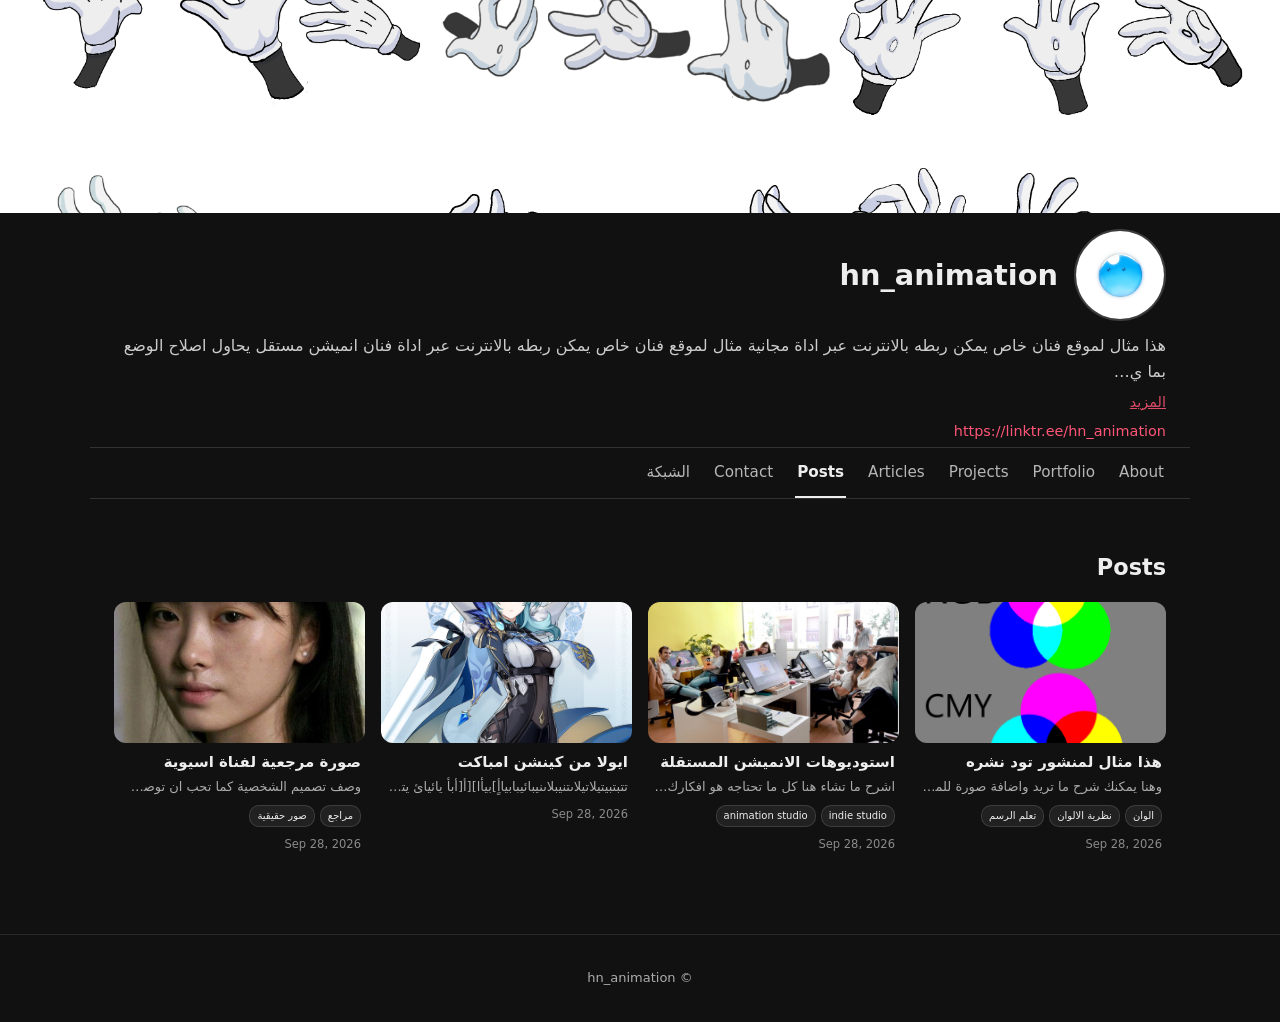
<file: hn_animation/posts.html>
<!DOCTYPE html>
<html lang="ar" dir="rtl">
<head>
<meta charset="UTF-8" />
<meta name="viewport" content="width=device-width, initial-scale=1.0" />
<title>Posts — hn_animation</title>
<meta name="description" content="هذا مثال لموقع فنان خاص يمكن ربطه بالانترنت عبر اداة مجانية مثال لموقع فنان خاص يمكن ربطه بالانترنت عبر اداة فنان انميشن مستقل يحاول اصلاح الوضع بما يمكنه وحث ا" />
<meta property="og:type" content="website" />
<meta property="og:title" content="Posts — hn_animation" />
<meta property="og:description" content="هذا مثال لموقع فنان خاص يمكن ربطه بالانترنت عبر اداة مجانية مثال لموقع فنان خاص يمكن ربطه بالانترنت عبر اداة فنان انميشن مستقل يحاول اصلاح الوضع بما يمكنه وحث ا" />
<meta property="og:site_name" content="hn_animation" />
<meta property="og:url" content="https://linktr.ee/hn_animation/posts.html" />
<meta property="og:image" content="https://linktr.ee/hn_animation/assets/asset_media_382tfuzk.png" />
<meta name="twitter:card" content="summary_large_image" />
<meta name="twitter:title" content="Posts — hn_animation" />
<meta name="twitter:description" content="هذا مثال لموقع فنان خاص يمكن ربطه بالانترنت عبر اداة مجانية مثال لموقع فنان خاص يمكن ربطه بالانترنت عبر اداة فنان انميشن مستقل يحاول اصلاح الوضع بما يمكنه وحث ا" />
<meta name="twitter:image" content="https://linktr.ee/hn_animation/assets/asset_media_382tfuzk.png" />
<link rel="canonical" href="https://linktr.ee/hn_animation/posts.html" />
<meta name="theme-color" content="#ff5577" />
<link rel="icon" href="assets/asset_media_382tfuzk.png" />
<link rel="stylesheet" href="style.css" />
</head>
<body>
<header class="site-header">
  
    <div class="site-banner"><img src="assets/asset_media_f1xtdpiv.png" alt="hn_animation" draggable="false" /></div>
    <div class="site-brand">
      <div class="site-brand-row">
        <img class="site-logo" src="assets/asset_media_382tfuzk.png" alt="hn_animation" draggable="false" />
        <h1 class="site-name">hn_animation</h1>
      </div>
      
        <p class="site-description">
          <span class="desc-text">هذا مثال لموقع فنان خاص يمكن ربطه بالانترنت عبر اداة مجانية مثال لموقع فنان خاص يمكن ربطه بالانترنت عبر اداة فنان انميشن مستقل يحاول اصلاح الوضع بما ي…</span>
          <button class="desc-more" type="button"
            data-full-desc="هذا مثال لموقع فنان خاص يمكن ربطه بالانترنت عبر اداة مجانية مثال لموقع فنان خاص يمكن ربطه بالانترنت عبر اداة فنان انميشن مستقل يحاول اصلاح الوضع بما يمكنه وحث الاخرين على الاصلاح ايضا بشكل جماعي اكتب نبذة عنك هنا.هذا 
مثال لموقع فنان خاص يمكن ربطه بالانترنت عبر اداة مجانية
فنان انميشن مستقل يحاول اصلاح الوضع بما يمكنه وحث الاخرين على الاصلاح ايضا بشكل جماعي">المزيد</button>
        </p>
      <a class="site-link" href="https://linktr.ee/hn_animation" target="_blank" rel="noopener">https://linktr.ee/hn_animation</a>
    </div>
  
</header>
<nav class="site-nav">
  <a href="about.html">About</a><a href="portfolio.html">Portfolio</a><a href="projects.html">Projects</a><a href="articles.html">Articles</a><a href="posts.html" class="active">Posts</a><a href="contact.html">Contact</a><a href="network.html">الشبكة</a>
</nav>
<main>

      <section id="posts-50" class="section section-posts">
        <h2>Posts</h2>
        
    <div class="grid">
      
        <article class="card"
          data-webby-card
          data-title="هذا مثال لمنشور تود نشره"
          data-description=" وهنا يمكنك شرح ما تريد واضافة صورة للمنشور او نشر فيديو"
          data-image="assets/asset_media_zgk5n601.png"
          data-tags="الوان,نظرية الالوان,تعلم الرسم"
          data-date="Sep 28, 2026"
          data-author="">
          <div class="card-media"><img src="assets/asset_media_zgk5n601.png" alt="هذا مثال لمنشور تود نشره" loading="lazy" width="640" height="360" draggable="false" /></div>
          <div class="card-body">
            <h3 class="card-title">هذا مثال لمنشور تود نشره</h3>
            <p class="card-desc"> وهنا يمكنك شرح ما تريد واضافة صورة للمنشور او نشر فيديو</p>
            <div class="card-tags"><span class="tag">الوان</span><span class="tag">نظرية الالوان</span><span class="tag">تعلم الرسم</span></div>
            <div class="card-meta">
              
              <span class="card-date">Sep 28, 2026</span>
            </div>
          </div>
        </article>
      
        <article class="card"
          data-webby-card
          data-title="استوديوهات الانميشن المستقلة"
          data-description="اشرح ما تشاء هنا كل ما تحتاجه هو افكارك وكتابتها بالوصف واضافة صورة وعنوان"
          data-image="assets/asset_media_9ee763jy.png"
          data-tags="indie studio,animation studio"
          data-date="Sep 28, 2026"
          data-author="">
          <div class="card-media"><img src="assets/asset_media_9ee763jy.png" alt="استوديوهات الانميشن المستقلة" loading="lazy" width="640" height="360" draggable="false" /></div>
          <div class="card-body">
            <h3 class="card-title">استوديوهات الانميشن المستقلة</h3>
            <p class="card-desc">اشرح ما تشاء هنا كل ما تحتاجه هو افكارك وكتابتها بالوصف واضافة صورة وعنوان</p>
            <div class="card-tags"><span class="tag">indie studio</span><span class="tag">animation studio</span></div>
            <div class="card-meta">
              
              <span class="card-date">Sep 28, 2026</span>
            </div>
          </div>
        </article>
      
        <article class="card"
          data-webby-card
          data-title="ايولا من كينشن امباكت "
          data-description="تتبتبيتيلاتيلاىتنيبلاىنيبائيبابياأٍ]بيأا][أ[أبأ يائيائ يتتسبتسبابساس"
          data-image="assets/asset_media_048cxpt0.png"
          data-tags=""
          data-date="Sep 28, 2026"
          data-author="">
          <div class="card-media"><img src="assets/asset_media_048cxpt0.png" alt="ايولا من كينشن امباكت " loading="lazy" width="640" height="360" draggable="false" /></div>
          <div class="card-body">
            <h3 class="card-title">ايولا من كينشن امباكت </h3>
            <p class="card-desc">تتبتبيتيلاتيلاىتنيبلاىنيبائيبابياأٍ]بيأا][أ[أبأ يائيائ يتتسبتسبابساس</p>
            
            <div class="card-meta">
              
              <span class="card-date">Sep 28, 2026</span>
            </div>
          </div>
        </article>
      
        <article class="card"
          data-webby-card
          data-title="صورة مرجعية لفناة اسيوية"
          data-description="وصف تصميم الشخصية كما تحب ان توصف التصميم يمكنك اضافة وصف مهما بلغ طوله والحديث كما تشاء هذا يلصح للمنشورا توالمقالات والاعمال الفنية وحتى البحوث وصف تصميم الشخصية كما تحب ان توصف التصميم يمكنك اضافة وصف مهما بلغ طوله والحديث كما تشاء هذا يلصح للمنشورا توالمقالات والاعمال الفنية وحتى البحوث

وصف تصميم الشخصية كما تحب ان توصف التصميم يمكنك اضافة وصف مهما بلغ طوله والحديث كما تشاء هذا يلصح للمنشورا توالمقالات والاعمال الفنية وحتى البحوث

وصف تصميم الشخصية كما تحب ان توصف التصميم يمكنك اضافة وصف مهما بلغ طوله والحديث كما تشاء هذا يلصح للمنشورا توالمقالات والاعمال الفنية وحتى البحوث

وصف تصميم الشخصية كما تحب ان توصف التصميم يمكنك اضافة وصف مهما بلغ طوله والحديث كما تشاء هذا يلصح للمنشورا توالمقالات والاعمال الفنية وحتى البحوث

وصف تصميم الشخصية كما تحب ان توصف التصميم يمكنك اضافة وصف مهما بلغ طوله والحديث كما تشاء هذا يلصح للمنشورا توالمقالات والاعمال الفنية وحتى البحوث

وصف تصميم الشخصية كما تحب ان توصف التصميم يمكنك اضافة وصف مهما بلغ طوله والحديث كما تشاء هذا يلصح للمنشورا توالمقالات والاعمال الفنية وحتى البحوث

"
          data-image="assets/asset_media_d86p2s09.jpg"
          data-tags="مراجع,صور حقيقية"
          data-date="Sep 28, 2026"
          data-author="">
          <div class="card-media"><img src="assets/asset_media_d86p2s09.jpg" alt="صورة مرجعية لفناة اسيوية" loading="lazy" width="640" height="360" draggable="false" /></div>
          <div class="card-body">
            <h3 class="card-title">صورة مرجعية لفناة اسيوية</h3>
            <p class="card-desc">وصف تصميم الشخصية كما تحب ان توصف التصميم يمكنك اضافة وصف مهما بلغ طوله والحديث كما تشاء هذا يلصح للمنشورا توالمقالات والاعمال الفنية وحتى البحوث وصف تصميم الشخصية كما تحب ان توصف التصميم يمكنك اضافة وصف مهما بلغ طوله والحديث كما تشاء هذا يلصح للمنشورا توالمقالات والاعمال الفنية وحتى البحوث

وصف تصميم الشخصية كما تحب ان توصف التصميم يمكنك اضافة وصف مهما بلغ طوله والحديث كما تشاء هذا يلصح للمنشورا توالمقالات والاعمال الفنية وحتى البحوث

وصف تصميم الشخصية كما تحب ان توصف التصميم يمكنك اضافة وصف مهما بلغ طوله والحديث كما تشاء هذا يلصح للمنشورا توالمقالات والاعمال الفنية وحتى البحوث

وصف تصميم الشخصية كما تحب ان توصف التصميم يمكنك اضافة وصف مهما بلغ طوله والحديث كما تشاء هذا يلصح للمنشورا توالمقالات والاعمال الفنية وحتى البحوث

وصف تصميم الشخصية كما تحب ان توصف التصميم يمكنك اضافة وصف مهما بلغ طوله والحديث كما تشاء هذا يلصح للمنشورا توالمقالات والاعمال الفنية وحتى البحوث

وصف تصميم الشخصية كما تحب ان توصف التصميم يمكنك اضافة وصف مهما بلغ طوله والحديث كما تشاء هذا يلصح للمنشورا توالمقالات والاعمال الفنية وحتى البحوث

</p>
            <div class="card-tags"><span class="tag">مراجع</span><span class="tag">صور حقيقية</span></div>
            <div class="card-meta">
              
              <span class="card-date">Sep 28, 2026</span>
            </div>
          </div>
        </article>
      
    </div>
  
      </section>
</main>
<footer class="site-footer">
  <p>© hn_animation</p>
</footer>

<dialog id="webby-card-modal" class="wcm" aria-label="Card details">
  <button class="wcm-close" type="button" aria-label="Close">✕</button>
  <div class="wcm-scroll">
    <img class="wcm-image" alt="" draggable="false" />
    <h2 class="wcm-title"></h2>
    <div class="wcm-meta"></div>
    <p class="wcm-desc"></p>
    <div class="wcm-tags"></div>
  </div>
</dialog>
<dialog id="webby-desc-modal" class="wcm" aria-label="Site description">
  <button class="wdm-close" type="button" aria-label="Close">✕</button>
  <div class="wcm-scroll">
    <h2 class="wcm-title">الوصف</h2>
    <p class="wdm-body"></p>
  </div>
</dialog>
<script src="script.js"></script>
</body>
</html>
</file>
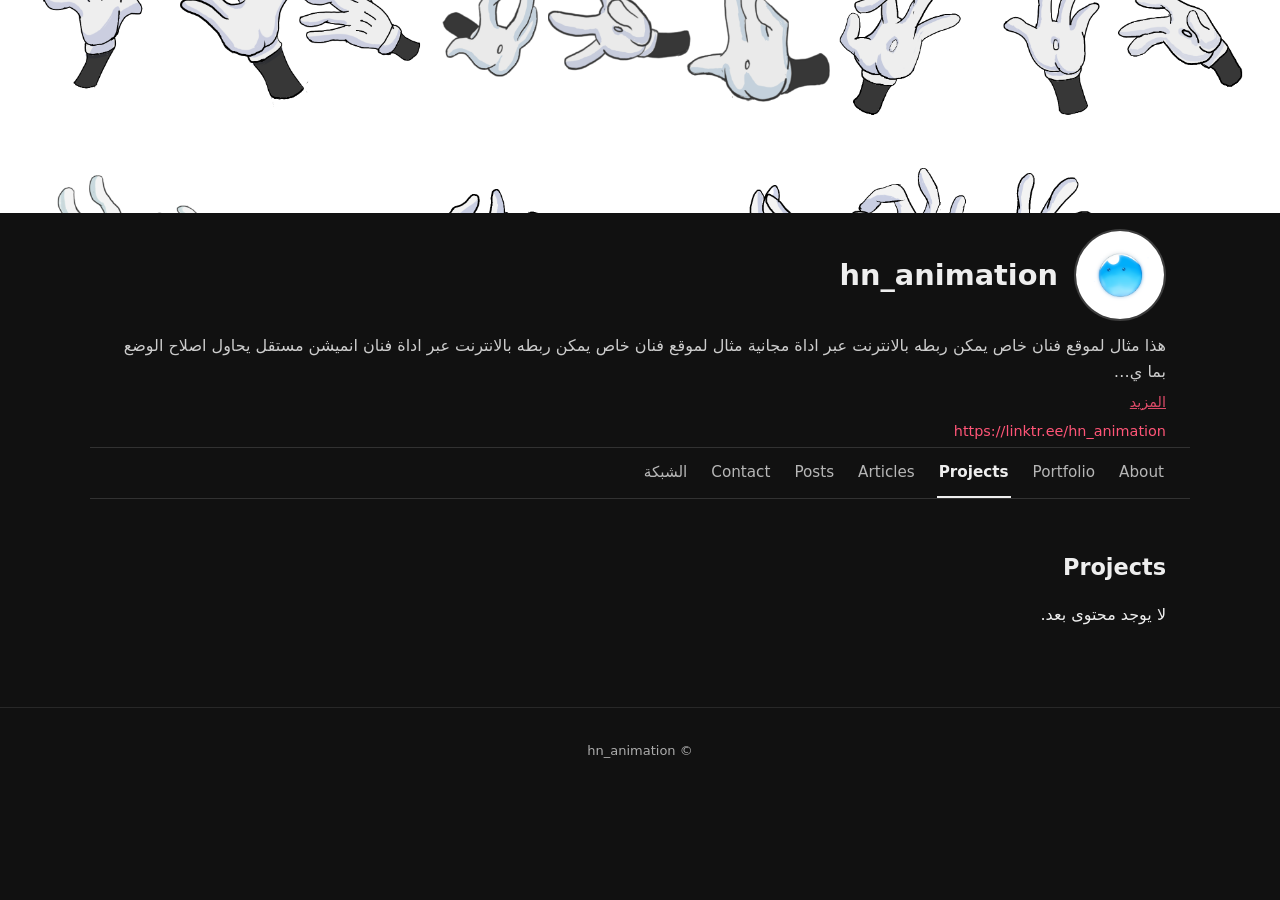
<file: hn_animation/projects.html>
<!DOCTYPE html>
<html lang="ar" dir="rtl">
<head>
<meta charset="UTF-8" />
<meta name="viewport" content="width=device-width, initial-scale=1.0" />
<title>Projects — hn_animation</title>
<meta name="description" content="هذا مثال لموقع فنان خاص يمكن ربطه بالانترنت عبر اداة مجانية مثال لموقع فنان خاص يمكن ربطه بالانترنت عبر اداة فنان انميشن مستقل يحاول اصلاح الوضع بما يمكنه وحث ا" />
<meta property="og:type" content="website" />
<meta property="og:title" content="Projects — hn_animation" />
<meta property="og:description" content="هذا مثال لموقع فنان خاص يمكن ربطه بالانترنت عبر اداة مجانية مثال لموقع فنان خاص يمكن ربطه بالانترنت عبر اداة فنان انميشن مستقل يحاول اصلاح الوضع بما يمكنه وحث ا" />
<meta property="og:site_name" content="hn_animation" />
<meta property="og:url" content="https://linktr.ee/hn_animation/projects.html" />
<meta property="og:image" content="https://linktr.ee/hn_animation/assets/asset_media_382tfuzk.png" />
<meta name="twitter:card" content="summary_large_image" />
<meta name="twitter:title" content="Projects — hn_animation" />
<meta name="twitter:description" content="هذا مثال لموقع فنان خاص يمكن ربطه بالانترنت عبر اداة مجانية مثال لموقع فنان خاص يمكن ربطه بالانترنت عبر اداة فنان انميشن مستقل يحاول اصلاح الوضع بما يمكنه وحث ا" />
<meta name="twitter:image" content="https://linktr.ee/hn_animation/assets/asset_media_382tfuzk.png" />
<link rel="canonical" href="https://linktr.ee/hn_animation/projects.html" />
<meta name="theme-color" content="#ff5577" />
<link rel="icon" href="assets/asset_media_382tfuzk.png" />
<link rel="stylesheet" href="style.css" />
</head>
<body>
<header class="site-header">
  
    <div class="site-banner"><img src="assets/asset_media_f1xtdpiv.png" alt="hn_animation" draggable="false" /></div>
    <div class="site-brand">
      <div class="site-brand-row">
        <img class="site-logo" src="assets/asset_media_382tfuzk.png" alt="hn_animation" draggable="false" />
        <h1 class="site-name">hn_animation</h1>
      </div>
      
        <p class="site-description">
          <span class="desc-text">هذا مثال لموقع فنان خاص يمكن ربطه بالانترنت عبر اداة مجانية مثال لموقع فنان خاص يمكن ربطه بالانترنت عبر اداة فنان انميشن مستقل يحاول اصلاح الوضع بما ي…</span>
          <button class="desc-more" type="button"
            data-full-desc="هذا مثال لموقع فنان خاص يمكن ربطه بالانترنت عبر اداة مجانية مثال لموقع فنان خاص يمكن ربطه بالانترنت عبر اداة فنان انميشن مستقل يحاول اصلاح الوضع بما يمكنه وحث الاخرين على الاصلاح ايضا بشكل جماعي اكتب نبذة عنك هنا.هذا 
مثال لموقع فنان خاص يمكن ربطه بالانترنت عبر اداة مجانية
فنان انميشن مستقل يحاول اصلاح الوضع بما يمكنه وحث الاخرين على الاصلاح ايضا بشكل جماعي">المزيد</button>
        </p>
      <a class="site-link" href="https://linktr.ee/hn_animation" target="_blank" rel="noopener">https://linktr.ee/hn_animation</a>
    </div>
  
</header>
<nav class="site-nav">
  <a href="about.html">About</a><a href="portfolio.html">Portfolio</a><a href="projects.html" class="active">Projects</a><a href="articles.html">Articles</a><a href="posts.html">Posts</a><a href="contact.html">Contact</a><a href="network.html">الشبكة</a>
</nav>
<main>

      <section id="projects-30" class="section section-projects">
        <h2>Projects</h2>
        <p class="empty">لا يوجد محتوى بعد.</p>
      </section>
</main>
<footer class="site-footer">
  <p>© hn_animation</p>
</footer>

<dialog id="webby-card-modal" class="wcm" aria-label="Card details">
  <button class="wcm-close" type="button" aria-label="Close">✕</button>
  <div class="wcm-scroll">
    <img class="wcm-image" alt="" draggable="false" />
    <h2 class="wcm-title"></h2>
    <div class="wcm-meta"></div>
    <p class="wcm-desc"></p>
    <div class="wcm-tags"></div>
  </div>
</dialog>
<dialog id="webby-desc-modal" class="wcm" aria-label="Site description">
  <button class="wdm-close" type="button" aria-label="Close">✕</button>
  <div class="wcm-scroll">
    <h2 class="wcm-title">الوصف</h2>
    <p class="wdm-body"></p>
  </div>
</dialog>
<script src="script.js"></script>
</body>
</html>
</file>
<file: style.css>
:root {
  --bg: #111111;
  --text: #eeeeee;
  --accent: #ff5577;
  --font: system-ui, sans-serif;
  --muted: rgba(127, 127, 127, 0.15);
  --muted-border: rgba(127, 127, 127, 0.3);
}
* { box-sizing: border-box; }
body {
  margin: 0;
  font-family: var(--font);
  background: var(--bg);
  color: var(--text);
  line-height: 1.6;
}
.site-header { width: 100%; }
.site-banner {
  width: 100%;
  aspect-ratio: 6 / 1;
  max-height: 240px;
  min-height: 90px;
  overflow: hidden;
  background: var(--muted);
}
.site-banner img {
  width: 100%;
  height: 100%;
  object-fit: cover;
  display: block;
}
.site-banner-empty {
  background: linear-gradient(135deg, rgba(127,127,127,0.3), rgba(127,127,127,0.08));
}
.site-brand {
  max-width: 1100px;
  margin: 0 auto;
  padding: 16px 24px 4px;
}
.site-brand-row {
  display: flex;
  align-items: center;
  gap: 16px;
  flex-wrap: wrap;
}
.site-logo {
  width: 92px;
  height: 92px;
  border-radius: 50%;
  object-fit: cover;
  border: 2px solid var(--muted-border);
  flex-shrink: 0;
  background: var(--muted);
}
.site-logo-placeholder {
  display: flex;
  align-items: center;
  justify-content: center;
  font-size: 36px;
  font-weight: 700;
  color: var(--text);
  background: var(--muted);
}
.site-name {
  margin: 0;
  font-size: 1.8em;
  line-height: 1.2;
}
.site-description {
  margin: 12px 0 4px;
  font-size: 1em;
  opacity: 0.85;
  display: flex;
  flex-wrap: wrap;
  align-items: baseline;
  gap: 6px;
  max-width: 100%;
}
.site-description .desc-text { word-break: break-word; }
.desc-more {
  background: transparent;
  border: none;
  color: var(--accent);
  cursor: pointer;
  font: inherit;
  font-size: 0.9em;
  padding: 0;
  text-decoration: underline;
}
.desc-more:hover { opacity: 0.8; }
.site-link {
  display: inline-block;
  margin-top: 2px;
  color: var(--accent);
  text-decoration: none;
  font-size: 0.9em;
}
.site-link:hover { text-decoration: underline; }

.site-nav {
  border-top: 1px solid var(--muted-border);
  border-bottom: 1px solid var(--muted-border);
  padding: 0 24px;
  display: flex;
  flex-wrap: wrap;
  gap: 20px;
  max-width: 1100px;
  margin: 0 auto;
}
.site-nav a {
  color: inherit;
  text-decoration: none;
  padding: 12px 2px;
  border-bottom: 2px solid transparent;
  font-size: 0.95em;
  opacity: 0.75;
  transition: opacity 0.15s, border-color 0.15s;
}
.site-nav a:hover { opacity: 1; }
.site-nav a.active {
  opacity: 1;
  border-bottom-color: var(--text);
  font-weight: 600;
}

main {
  padding: 32px 24px;
  max-width: 1100px;
  margin: 0 auto;
}
.section { margin-bottom: 48px; }
.section h1 { font-size: 2em; margin: 0 0 16px; }
.section h2 { margin-bottom: 16px; font-size: 1.4em; }
.lead { font-size: 1.1em; opacity: 0.9; }
.network-desc { opacity: 0.75; margin-top: 8px; }

.section-home .lead,
.section-about p,
.section-contact p,
.site-description .desc-text {
  white-space: pre-wrap;
  word-break: break-word;
}

.grid {
  display: grid;
  grid-template-columns: repeat(4, minmax(0, 1fr));
  gap: 24px 16px;
}

.card {
  display: flex;
  flex-direction: column;
  cursor: pointer;
  transition: transform 0.15s ease;
  border: none;
  background: transparent;
  padding: 0;
  min-width: 0;
  width: 100%;
  overflow: hidden;
}
.card:hover { transform: translateY(-2px); }
.card-media {
  width: 100%;
  aspect-ratio: 16 / 9;
  overflow: hidden;
  border-radius: 12px;
  background: var(--muted);
  position: relative;
}
.card-media img {
  width: 100%;
  height: 100%;
  object-fit: cover;
  display: block;
}
.card-media-empty {
  width: 100%;
  height: 100%;
  background: linear-gradient(135deg, rgba(127,127,127,0.15), rgba(127,127,127,0.05));
}
.card-body {
  padding: 10px 4px 0;
  display: flex;
  flex-direction: column;
  min-width: 0;
  width: 100%;
}
.card-title {
  margin: 0 0 4px;
  font-size: 15px;
  font-weight: 700;
  line-height: 1.3;
  overflow: hidden;
  text-overflow: ellipsis;
  white-space: nowrap;
  min-width: 0;
  max-width: 100%;
}
.card-desc {
  margin: 0 0 8px;
  font-size: 13px;
  opacity: 0.7;
  overflow: hidden;
  text-overflow: ellipsis;
  white-space: nowrap;
  min-width: 0;
  max-width: 100%;
}
.card-tags {
  display: flex;
  flex-wrap: nowrap;
  overflow: hidden;
  gap: 5px;
  margin-bottom: 8px;
  max-width: 100%;
}
.tag {
  font-size: 10px;
  padding: 2px 7px;
  border-radius: 10px;
  background: var(--muted);
  color: inherit;
  border: 1px solid var(--muted-border);
  white-space: nowrap;
  flex-shrink: 0;
}
.card-meta {
  display: flex;
  justify-content: space-between;
  align-items: center;
  gap: 8px;
  font-size: 12px;
  flex-wrap: wrap;
  min-width: 0;
}
.card-author {
  display: inline-flex;
  align-items: center;
  gap: 6px;
  color: #6cb6ff;
  font-family: ui-monospace, "SF Mono", Menlo, Consolas, monospace;
  font-size: 11.5px;
  letter-spacing: 0.2px;
  max-width: 100%;
  min-width: 0;
}
.card-author .author-name {
  color: #6cb6ff;
  overflow: hidden;
  text-overflow: ellipsis;
  white-space: nowrap;
  min-width: 0;
}
.card-author-avatar {
  width: 22px;
  height: 22px;
  border-radius: 50%;
  object-fit: cover;
  background: var(--muted);
  border: 1px solid var(--muted-border);
  flex-shrink: 0;
  display: inline-flex;
  align-items: center;
  justify-content: center;
  font-size: 11px;
  font-weight: 700;
  color: var(--text);
  text-transform: uppercase;
}
.card-date {
  opacity: 0.55;
  font-size: 11.5px;
  flex-shrink: 0;
}

.site-footer {
  padding: 20px 24px;
  border-top: 1px solid var(--muted-border);
  text-align: center;
  font-size: 13px;
  opacity: 0.7;
}

dialog.wcm {
  border: none;
  padding: 0;
  background: var(--bg);
  color: var(--text);
  max-width: 92vw;
  width: 640px;
  border-radius: 12px;
  border: 1px solid var(--muted-border);
  box-shadow: 0 20px 60px rgba(0, 0, 0, 0.5);
  font-family: var(--font);
  overflow: hidden;
}
dialog.wcm::backdrop {
  background: rgba(0, 0, 0, 0.75);
}

.wcm-close, .wdm-close {
  position: absolute;
  top: 12px;
  inset-inline-end: 12px;
  width: 34px;
  height: 34px;
  border-radius: 50%;
  border: 1px solid var(--muted-border);
  background: var(--bg);
  color: var(--text);
  cursor: pointer;
  font-size: 14px;
  display: flex;
  align-items: center;
  justify-content: center;
  z-index: 5;
  box-shadow: 0 2px 8px rgba(0, 0, 0, 0.2);
}
.wcm-close:hover, .wdm-close:hover { background: var(--muted); }

.wcm-scroll {
  overflow-y: auto;
  overflow-x: hidden;
  padding: 20px;
  padding-top: 56px;
  max-height: 85vh;
  max-height: 85dvh;
  -webkit-overflow-scrolling: touch;
}
.wcm-scroll::-webkit-scrollbar { width: 8px; }
.wcm-scroll::-webkit-scrollbar-track { background: transparent; }
.wcm-scroll::-webkit-scrollbar-thumb {
  background: var(--muted-border);
  border-radius: 4px;
}

.wcm-image {
  width: 100%;
  height: auto;
  max-height: 70vh;
  object-fit: contain;
  border-radius: 8px;
  margin-bottom: 16px;
  display: block;
  background: var(--muted);
}
.wcm-title {
  margin: 0 0 8px;
  font-size: 1.4em;
  color: var(--text);
}
.wcm-meta {
  font-size: 12px;
  margin-bottom: 12px;
  display: flex;
  gap: 12px;
  flex-wrap: wrap;
}
.wcm-desc {
  white-space: pre-wrap;
  margin: 0 0 16px;
  line-height: 1.7;
  color: var(--text);
}
.wcm-tags {
  display: flex;
  flex-wrap: wrap;
  gap: 6px;
}
.wdm-body {
  white-space: pre-wrap;
  line-height: 1.7;
  color: var(--text);
  margin: 0;
}

body.webby-modal-open {
  overflow: hidden;
  position: fixed;
  width: 100%;
}

img {
  -webkit-user-drag: none;
  user-select: none;
  -webkit-user-select: none;
  -webkit-touch-callout: none;      /* iOS: يمنع long-press menu */
  pointer-events: none;              /* يمنع النقر/السحب مباشرة على الصورة */
}

/* اسمح بالنقر داخل البطاقة (لأن الصورة نفسها لا تستقبل pointer) */
.card {
  pointer-events: auto;
}

@media (max-width: 1100px) {
  .grid { grid-template-columns: repeat(3, minmax(0, 1fr)); }
}
@media (max-width: 800px) {
  .grid { grid-template-columns: repeat(2, minmax(0, 1fr)); }
}
@media (max-width: 520px) {
  .site-banner { aspect-ratio: 4 / 1; min-height: 70px; }
  .site-logo { width: 64px; height: 64px; }
  .site-name { font-size: 1.4em; }
  .site-brand, main, .site-nav { padding-inline: 16px; }
  .grid { grid-template-columns: 1fr; gap: 20px; }
}
</file>
<file: hn_animation/style.css>
:root {
  --bg: #111111;
  --text: #eeeeee;
  --accent: #ff5577;
  --font: system-ui, sans-serif;
  --muted: rgba(127, 127, 127, 0.15);
  --muted-border: rgba(127, 127, 127, 0.3);
}
* { box-sizing: border-box; }
body {
  margin: 0;
  font-family: var(--font);
  background: var(--bg);
  color: var(--text);
  line-height: 1.6;
}
.site-header { width: 100%; }
.site-banner {
  width: 100%;
  aspect-ratio: 6 / 1;
  max-height: 240px;
  min-height: 90px;
  overflow: hidden;
  background: var(--muted);
}
.site-banner img {
  width: 100%;
  height: 100%;
  object-fit: cover;
  display: block;
}
.site-banner-empty {
  background: linear-gradient(135deg, rgba(127,127,127,0.3), rgba(127,127,127,0.08));
}
.site-brand {
  max-width: 1100px;
  margin: 0 auto;
  padding: 16px 24px 4px;
}
.site-brand-row {
  display: flex;
  align-items: center;
  gap: 16px;
  flex-wrap: wrap;
}
.site-logo {
  width: 92px;
  height: 92px;
  border-radius: 50%;
  object-fit: cover;
  border: 2px solid var(--muted-border);
  flex-shrink: 0;
  background: var(--muted);
}
.site-logo-placeholder {
  display: flex;
  align-items: center;
  justify-content: center;
  font-size: 36px;
  font-weight: 700;
  color: var(--text);
  background: var(--muted);
}
.site-name {
  margin: 0;
  font-size: 1.8em;
  line-height: 1.2;
}
.site-description {
  margin: 12px 0 4px;
  font-size: 1em;
  opacity: 0.85;
  display: flex;
  flex-wrap: wrap;
  align-items: baseline;
  gap: 6px;
  max-width: 100%;
}
.site-description .desc-text { word-break: break-word; }
.desc-more {
  background: transparent;
  border: none;
  color: var(--accent);
  cursor: pointer;
  font: inherit;
  font-size: 0.9em;
  padding: 0;
  text-decoration: underline;
}
.desc-more:hover { opacity: 0.8; }
.site-link {
  display: inline-block;
  margin-top: 2px;
  color: var(--accent);
  text-decoration: none;
  font-size: 0.9em;
}
.site-link:hover { text-decoration: underline; }

.site-nav {
  border-top: 1px solid var(--muted-border);
  border-bottom: 1px solid var(--muted-border);
  padding: 0 24px;
  display: flex;
  flex-wrap: wrap;
  gap: 20px;
  max-width: 1100px;
  margin: 0 auto;
}
.site-nav a {
  color: inherit;
  text-decoration: none;
  padding: 12px 2px;
  border-bottom: 2px solid transparent;
  font-size: 0.95em;
  opacity: 0.75;
  transition: opacity 0.15s, border-color 0.15s;
}
.site-nav a:hover { opacity: 1; }
.site-nav a.active {
  opacity: 1;
  border-bottom-color: var(--text);
  font-weight: 600;
}

main {
  padding: 32px 24px;
  max-width: 1100px;
  margin: 0 auto;
}
.section { margin-bottom: 48px; }
.section h1 { font-size: 2em; margin: 0 0 16px; }
.section h2 { margin-bottom: 16px; font-size: 1.4em; }
.lead { font-size: 1.1em; opacity: 0.9; }
.network-desc { opacity: 0.75; margin-top: 8px; }

.section-home .lead,
.section-about p,
.section-contact p,
.site-description .desc-text {
  white-space: pre-wrap;
  word-break: break-word;
}

.grid {
  display: grid;
  grid-template-columns: repeat(4, minmax(0, 1fr));
  gap: 24px 16px;
}

.card {
  display: flex;
  flex-direction: column;
  cursor: pointer;
  transition: transform 0.15s ease;
  border: none;
  background: transparent;
  padding: 0;
  min-width: 0;
  width: 100%;
  overflow: hidden;
}
.card:hover { transform: translateY(-2px); }
.card-media {
  width: 100%;
  aspect-ratio: 16 / 9;
  overflow: hidden;
  border-radius: 12px;
  background: var(--muted);
  position: relative;
}
.card-media img {
  width: 100%;
  height: 100%;
  object-fit: cover;
  display: block;
}
.card-media-empty {
  width: 100%;
  height: 100%;
  background: linear-gradient(135deg, rgba(127,127,127,0.15), rgba(127,127,127,0.05));
}
.card-body {
  padding: 10px 4px 0;
  display: flex;
  flex-direction: column;
  min-width: 0;
  width: 100%;
}
.card-title {
  margin: 0 0 4px;
  font-size: 15px;
  font-weight: 700;
  line-height: 1.3;
  overflow: hidden;
  text-overflow: ellipsis;
  white-space: nowrap;
  min-width: 0;
  max-width: 100%;
}
.card-desc {
  margin: 0 0 8px;
  font-size: 13px;
  opacity: 0.7;
  overflow: hidden;
  text-overflow: ellipsis;
  white-space: nowrap;
  min-width: 0;
  max-width: 100%;
}
.card-tags {
  display: flex;
  flex-wrap: wrap;
  gap: 5px;
  margin-bottom: 8px;
}
.tag {
  font-size: 10px;
  padding: 2px 7px;
  border-radius: 10px;
  background: var(--muted);
  color: inherit;
  border: 1px solid var(--muted-border);
  white-space: nowrap;
}
.card-meta {
  display: flex;
  justify-content: space-between;
  align-items: center;
  gap: 8px;
  font-size: 12px;
  flex-wrap: wrap;
  min-width: 0;
}
.card-author {
  color: #6cb6ff;
  font-family: ui-monospace, "SF Mono", Menlo, Consolas, monospace;
  font-size: 11.5px;
  letter-spacing: 0.2px;
  overflow: hidden;
  text-overflow: ellipsis;
  white-space: nowrap;
  max-width: 100%;
}
.card-author .author-name { color: #6cb6ff; }
.card-date {
  opacity: 0.55;
  font-size: 11.5px;
  flex-shrink: 0;
}

.site-footer {
  padding: 20px 24px;
  border-top: 1px solid var(--muted-border);
  text-align: center;
  font-size: 13px;
  opacity: 0.7;
}

dialog.wcm {
  border: none;
  padding: 0;
  background: var(--bg);
  color: var(--text);
  max-width: 90vw;
  width: 640px;
  border-radius: 12px;
  border: 1px solid var(--muted-border);
  max-height: 90vh;
  box-shadow: 0 20px 60px rgba(0, 0, 0, 0.5);
  font-family: var(--font);
  overflow: hidden;
}
dialog.wcm[open] {
  display: flex;
  flex-direction: column;
}
dialog.wcm::backdrop {
  background: rgba(0, 0, 0, 0.75);
}

.wcm-close, .wdm-close {
  position: absolute;
  top: 12px;
  inset-inline-end: 12px;
  width: 34px;
  height: 34px;
  border-radius: 50%;
  border: 1px solid var(--muted-border);
  background: var(--bg);
  color: var(--text);
  cursor: pointer;
  font-size: 14px;
  display: flex;
  align-items: center;
  justify-content: center;
  z-index: 5;
  box-shadow: 0 2px 8px rgba(0, 0, 0, 0.2);
}
.wcm-close:hover, .wdm-close:hover { background: var(--muted); }

.wcm-scroll {
  flex: 1;
  overflow-y: auto;
  overflow-x: hidden;
  padding: 20px;
  padding-top: 56px;
}
.wcm-scroll::-webkit-scrollbar { width: 8px; }
.wcm-scroll::-webkit-scrollbar-track { background: transparent; }
.wcm-scroll::-webkit-scrollbar-thumb {
  background: var(--muted-border);
  border-radius: 4px;
}

.wcm-image {
  width: 100%;
  height: auto;
  max-height: 70vh;
  object-fit: contain;
  border-radius: 8px;
  margin-bottom: 16px;
  display: block;
  background: var(--muted);
}
.wcm-title {
  margin: 0 0 8px;
  font-size: 1.4em;
  color: var(--text);
}
.wcm-meta {
  font-size: 12px;
  margin-bottom: 12px;
  display: flex;
  gap: 12px;
  flex-wrap: wrap;
}
.wcm-desc {
  white-space: pre-wrap;
  margin: 0 0 16px;
  line-height: 1.7;
  color: var(--text);
}
.wcm-tags {
  display: flex;
  flex-wrap: wrap;
  gap: 6px;
}
.wdm-body {
  white-space: pre-wrap;
  line-height: 1.7;
  color: var(--text);
  margin: 0;
}

body.webby-modal-open {
  overflow: hidden;
}

img {
  -webkit-user-drag: none;
  user-select: none;
  -webkit-user-select: none;
}

@media (max-width: 1100px) {
  .grid { grid-template-columns: repeat(3, minmax(0, 1fr)); }
}
@media (max-width: 800px) {
  .grid { grid-template-columns: repeat(2, minmax(0, 1fr)); }
}
@media (max-width: 520px) {
  .site-banner { aspect-ratio: 4 / 1; min-height: 70px; }
  .site-logo { width: 64px; height: 64px; }
  .site-name { font-size: 1.4em; }
  .site-brand, main, .site-nav { padding-inline: 16px; }
  .grid { grid-template-columns: 1fr; gap: 20px; }
}
</file>
